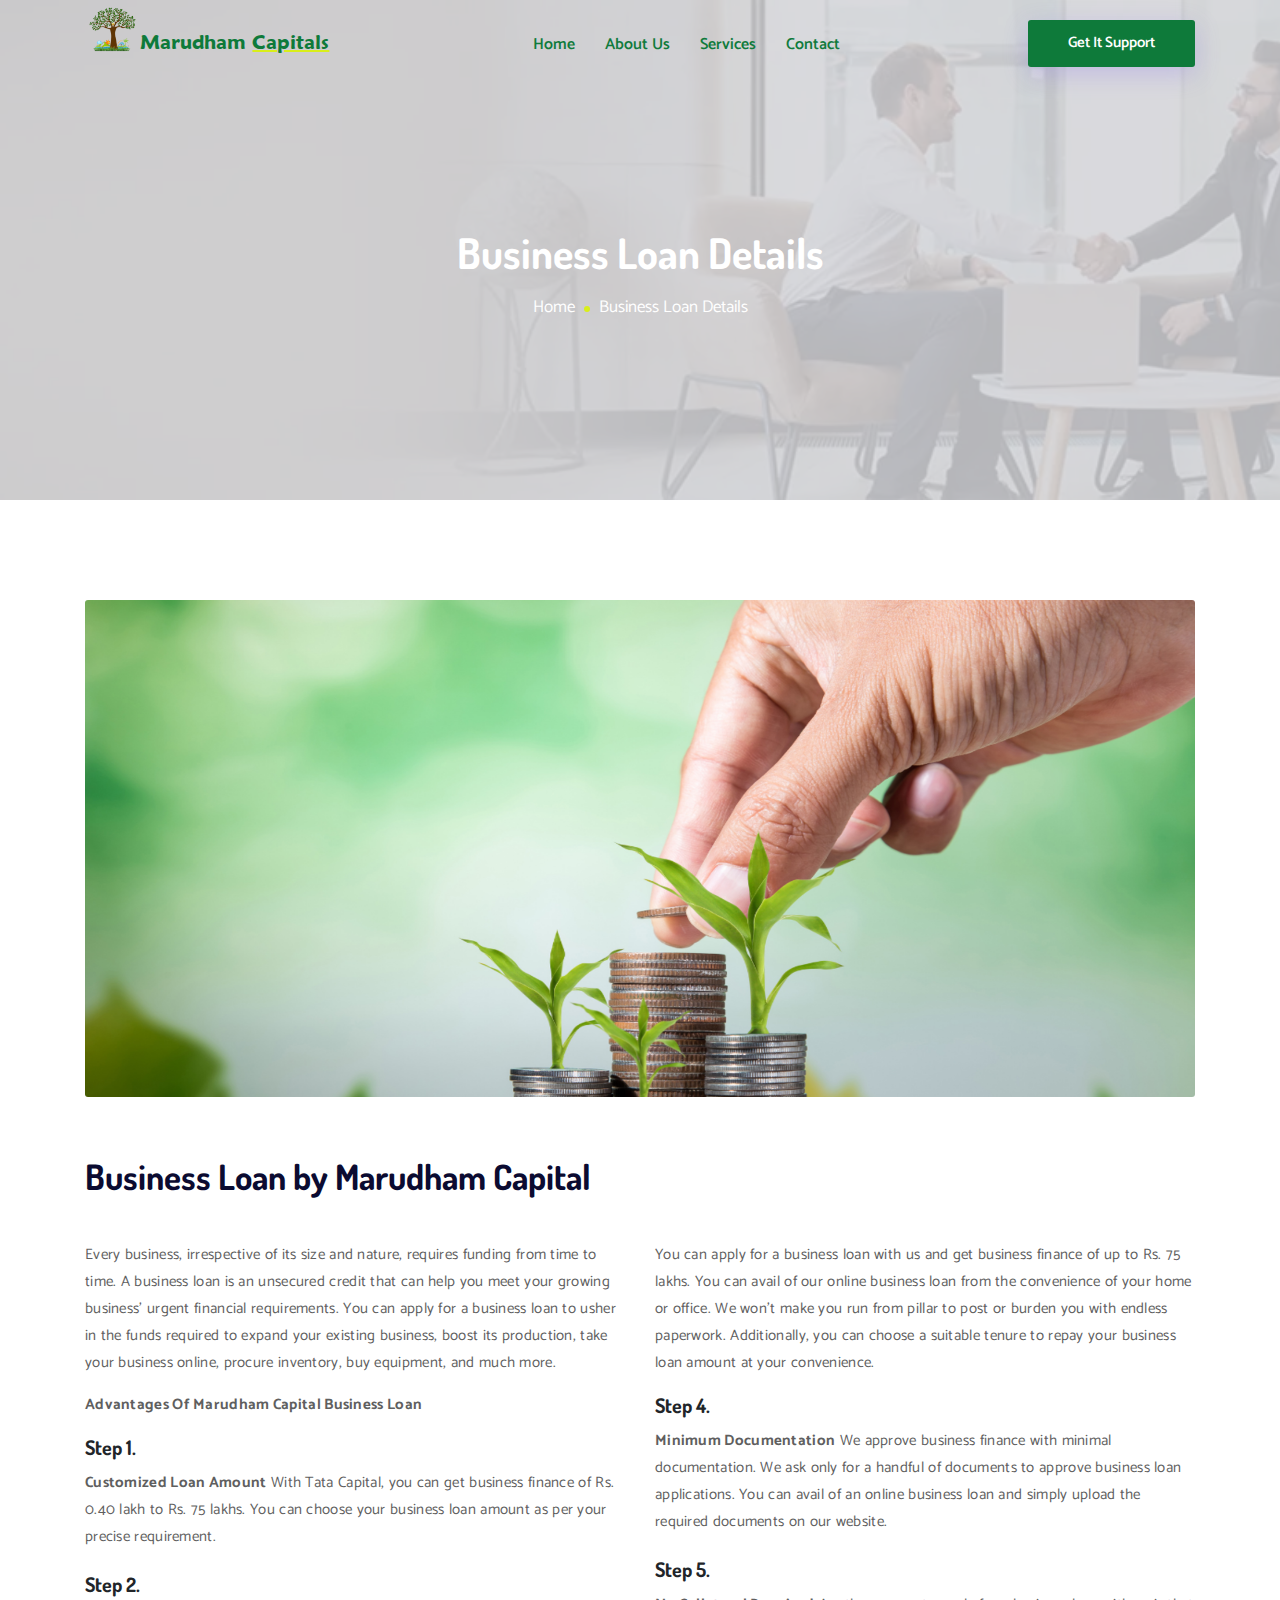
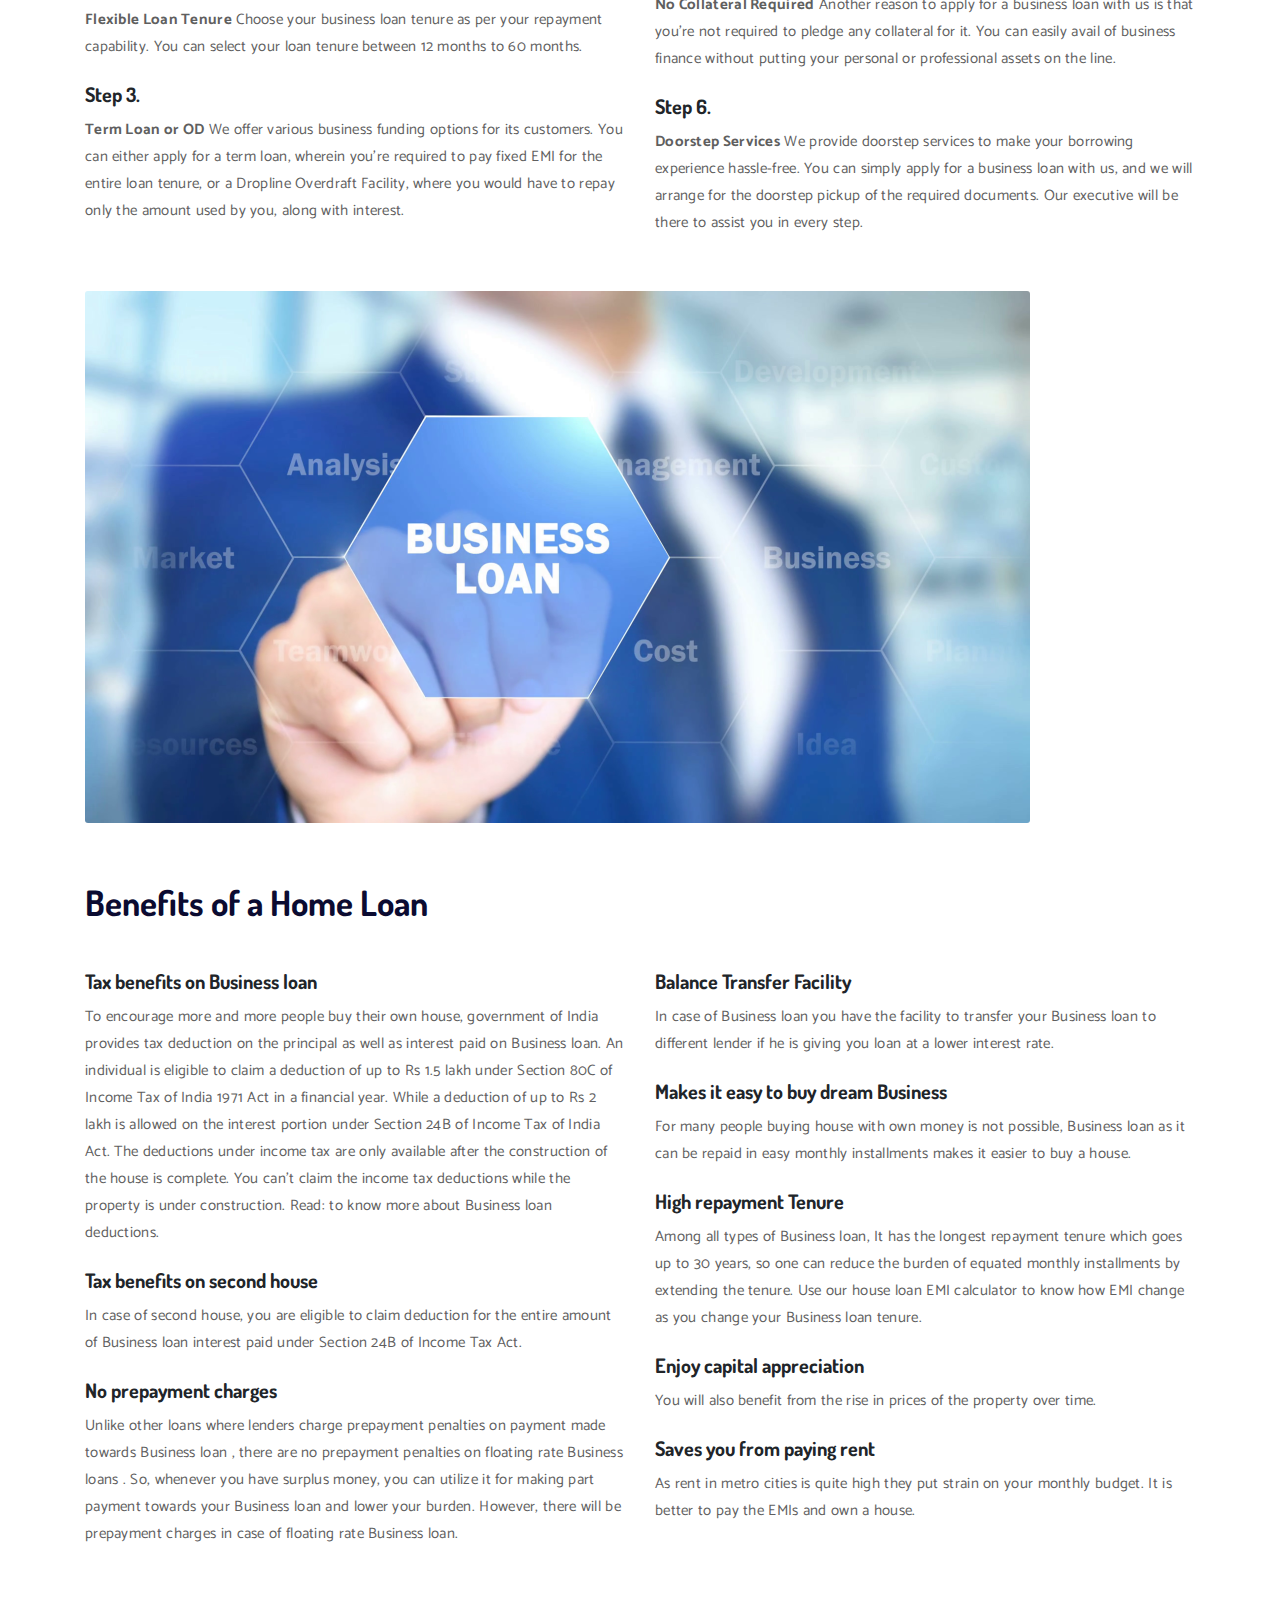
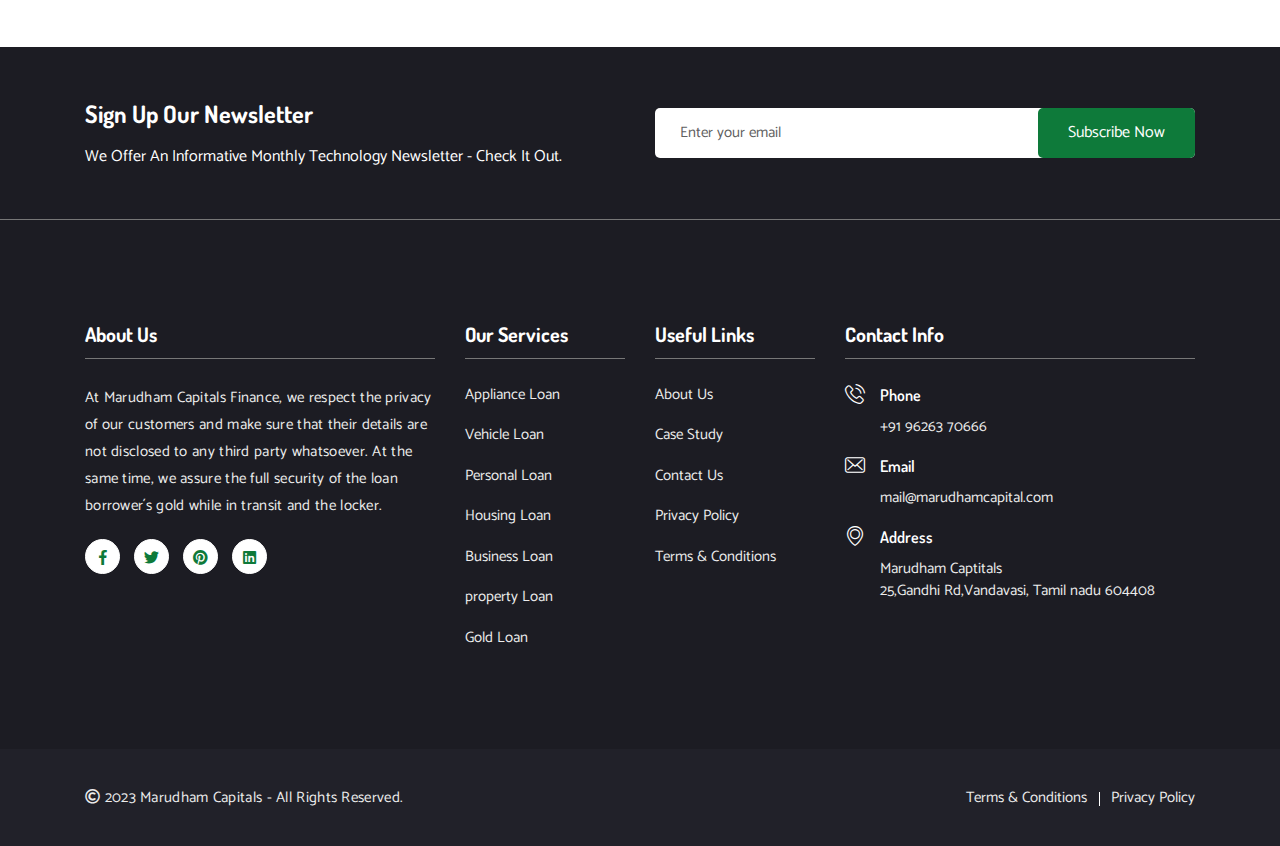
<file: business_services.html>
<!doctype html>
<html lang="zxx">

<head>
	<!-- Required meta tags -->
	<meta charset="utf-8">
	<meta name="viewport" content="width=device-width, initial-scale=1, shrink-to-fit=no">
         <meta http-equiv="Cache-Control" content="no-cache, no-store, must-revalidate">
	<!-- Title -->
	<title>Marudham Capitals - Finance & Business Services Website</title>
	<!-- Google Fonts -->
	<link href="https://fonts.googleapis.com/css2?family=Dosis:wght@400;500;600;700;800&display=swap" rel="stylesheet">
	<link href="https://fonts.googleapis.com/css2?family=Catamaran:wght@300;400;500;600;700;800;900&display=swap" rel="stylesheet">
	<link href="https://fonts.googleapis.com/css2?family=Catamaran:wght@300;400;500;600;700;800;900&display=swap" rel="stylesheet">
	
	<!-- Favicon -->
	<link rel="icon" type="image/png" href="assets\img\icon11.jpg" sizes="16x16">
	<!-- <link rel="icon" type="image/png" href="assets\img\icon.png" sizes="10x10"> -->

	<!-- Bootstrap Min CSS assets/img/favicon.png-->
	<link rel="stylesheet" href="assets/css/bootstrap.min.css">
	<!-- Animate Min CSS -->
	<link rel="stylesheet" href="assets/css/animate.min.css">
	<!-- FlatIcon CSS -->
	<link rel="stylesheet" href="assets/css/flaticon.css">
	<!-- Font Awesome Min CSS -->
	<link rel="stylesheet" href="assets/css/fontawesome.min.css">
	<!-- Mran Menu CSS -->
	<link rel="stylesheet" href="assets/css/meanmenu.css">
	<!-- Magnific Popup Min CSS -->
	<link rel="stylesheet" href="assets/css/magnific-popup.min.css">
	<!-- Nice Select Min CSS -->
	<link rel="stylesheet" href="assets/css/nice-select.min.css">
	<!-- Swiper Min CSS -->
	<link rel="stylesheet" href="assets/css/swiper.min.css">
	<!-- Owl Carousel Min CSS -->
	<link rel="stylesheet" href="assets/css/owl.carousel.min.css">
	<!-- Style CSS -->
	<link rel="stylesheet" href="assets/css/style.css">
	<!-- Responsive CSS -->
	<link rel="stylesheet" href="assets/css/responsive.css">
<style>
	.atto {
    
	animation: pulse 0.5s linear infinite;
@-webkit-keyframes "pulse" {
0% {
 -webkit-transform: scale(1.1);
 transform: scale(1.1);
filter: drop-shadow(0px 0px 18px yellow);
}
25% {
-webkit-transform: scale(0.1);
transform: scale(0.1);
filter: drop-shadow(0px 0px 18px red);
}
50% {
-webkit-transform: scale(0.1);
transform: scale(0.1);
filter: drop-shadow(0px 0px 18px blue);
}
75% {
-webkit-transform: scale(0.8);
transform: scale(0.8);
   filter: drop-shadow(0px 0px 18px white);
}
100% {
 -webkit-transform: scale(1.1);
transform: scale(1.1);
 filter: drop-shadow(0px 0px 18px black);
}
}
}
</style>
</head>

<body>

	<!-- Start Preloader Area -->
	<!-- <div class="preloader">
		<div class="loader">
			<div class="shadow"></div>
			<div class="box"></div>
		</div>
	</div> -->
	<div class="preloader">
		<div class="loader">
			<div class=""><div class=""><img class="atto" src="assets\img\icon.png" style="max-width: 203px;height: 177px; filter: drop-shadow(0px 0px 28px rgb(210, 245, 145));position: absolute;top: 0;left: -74px;"></div></div>
		
		</div>
	</div>
	<!-- End Preloader Area -->
	
	<!-- Start Navbar Area -->
	<div class="navbar-area">
		<div class="techvio-responsive-nav">
			<div class="container">
				<div class="techvio-responsive-menu">
					<div class="logo">
						<a href="index.html" style="display: flex;">
							<img src="assets/img/icon1.png" class="white-logo" alt="logo" style="height: 50px !important;"><h5 class="white-logo" style="color: #0e7a3a; font-family: Maiandra GD; margin-top: auto;" >Marudham <u style="color: #d9ee1a;"><span style="color:#0e7a3a">Capitals</span></u></h5><br>
							<img src="assets/img/icon1.png" class="black-logo" alt="logo" style="height: 50px !important;"><h5 class="black-logo"  style="color: #0e7a3a; font-family: Maiandra GD; margin-top: auto;">Marudham <u style="color: #d9ee1a;"><span style="color:#0e7a3a">Capitals</span></u></h5>
						</a>
					</div>
				</div>
			</div>
		</div>
		<div class="techvio-nav">
			<div class="container">
				<nav class="navbar navbar-expand-md navbar-light">
					<a class="navbar-brand" href="index.html" style="display: flex; margin-top: -21px;">
						<img src="assets/img/icon.png" class="white-logo" alt="logo" style="height: 50px !important;" ><span><h5 class="white-logo" style="color:#0e7a3a;margin-top: 24px; font-family: Maiandra GD;">Marudham <u style="color: #d9ee1a;"><span style="color:#0e7a3a">Capitals</span></u></h5></span>
						<img src="assets/img/icon.png" class="black-logo" alt="logo" style="height: 50px !important;" ><span><h5 class="black-logo" style="color:#0e7a3a;margin-top: 24px;  font-family: Maiandra GD;">Marudham <u style="color: #d9ee1a;"><span style="color:#0e7a3a">Capitals</span></u></h5></span>
					</a>
					<div class="collapse navbar-collapse mean-menu" id="navbarSupportedContent">
						<ul class="navbar-nav">
							<li class="nav-item"> 
								<a href="index.html" class="nav-link">Home</a>
								<!-- <ul class="dropdown-menu"><i class="fas fa-chevron-down"></i>
									<li class="nav-item"> 
										<a href="index.html" class="nav-link">Home 1</a>
									</li>
									<li class="nav-item"> 
										<a href="index-2.html" class="nav-link active">Home 2</a>
									</li>
								</ul> -->
							</li>
							<li class="nav-item">
								<a href="about.html" class="nav-link">About Us</a>
							</li>
							<li class="nav-item">
								<a href="services.html" class="nav-link">Services</a>
							</li>
							<!-- <li class="nav-item">
								<a href="#" class="nav-link active">Services <i class="fas fa-chevron-down" ></i></a>
								<ul class="dropdown-menu">
									<li class="nav-item"> 
										<a href="services.html" class="nav-link">Services</a>
									</li>
									<li class="nav-item"> 
										<a href="single-services.html" class="nav-link">Services Details</a>
									</li>
								</ul>
							</li> -->
							<!-- <li class="nav-item">
								<a href="#" class="nav-link">Projects <i class="fas fa-chevron-down"></i></a>
								<ul class="dropdown-menu">
									<li class="nav-item">
										<a href="projects.html" class="nav-link">Projects</a>
									</li>
									<li class="nav-item">
										<a href="single-projects.html" class="nav-link">Projects Details</a>
									</li>
								</ul>
							</li> -->
							<!-- <li class="nav-item"> 
								<a href="#" class="nav-link">Pages <i class="fas fa-chevron-down"></i></a>
								<ul class="dropdown-menu">
									<li class="nav-item">
										<a href="about.html" class="nav-link">About Us</a>
									</li>
									<li class="nav-item">
										<a href="team.html" class="nav-link">Team</a>
									</li>
									<li class="nav-item">
										<a href="pricing.html" class="nav-link">Pricing</a>
									</li>
									<li class="nav-item">
										<a href="error-404.html" class="nav-link">404 Error</a>
									</li>
									<li class="nav-item">
										<a href="faq.html" class="nav-link">FAQ</a>
									</li>
									<li class="nav-item">
										<a href="coming-soon.html" class="nav-link">Coming Soon</a>
									</li>
									<li class="nav-item">
										<a href="terms-condition.html" class="nav-link">Terms & Conditions</a>
									</li>
									<li class="nav-item">
										<a href="privacy-policy.html" class="nav-link">Privacy Policy</a>
									</li>
								</ul>
							</li> -->
							<!-- <li class="nav-item">
								<a href="#" class="nav-link">Blog <i class="fas fa-chevron-down"></i></a>
								<ul class="dropdown-menu">
									<li class="nav-item">
										<a href="blog-1.html" class="nav-link">Blog Grid</a>
									</li>
									<li class="nav-item">
										<a href="blog-2.html" class="nav-link">Blog Right Sidebar</a>
									</li>
									<li class="nav-item">
										<a href="single-blog.html" class="nav-link">Blog Details</a>
									</li>
								</ul>
							</li> -->
							<li class="nav-item">
								<a href="contact.html" class="nav-link">Contact</a>
							</li>
						</ul>
						<div class="other-option">
							<a class="default-btn" href="mailto:demo@example.com">Get It Support <span></span></a>
						</div>
					</div>
				</nav>
			</div>
		</div>
	</div>
	<!-- End Navbar Area -->
	<!-- Start Page Title Area -->
	<div class="page-title-area item-bgb">
		<div class="d-table">
			<div class="d-table-cell">
				<div class="container">
					<div class="page-title-content">
						<h2>Business Loan Details</h2>
						<ul>
							<li><a href="index.html">Home</a></li>
							<li>Business Loan Details</li>
						</ul>
					</div>
				</div>
			</div>
		</div>
	</div>
	<!-- End Page Title Area -->
	
	<!-- Start Services Details Area -->
	<section class="services-details-area ptb-100">
		<div class="container">
			<div class="services-details-overview">
				<div class="row align-items-center">
					<div class="col-lg-12 col-md-12">
						<div class="image-sliders owl-carousel owl-theme">
							<div class="services-details-image">
								<img src="assets/img/bl/bl1.png" alt="image">
							</div>
							<div class="services-details-image">
								<img src="assets/img/bl/bl4.png" alt="image">
							</div>
							<div class="services-details-image">
								<img src="assets/img/bl/bl3.png" alt="image">
							</div>
						</div>
					</div>
					<div class="col-lg-12 col-md-12">
						<div class="services-step-wrapper">
							<div class="services-step-title">
								<h2>Business Loan by Marudham Capital</h2>
							</div>
							<div class="row">
								<div class="col-lg-6 col-md-12">
									<div class="services-step-content">
										<p>Every business, irrespective of its size and nature, requires funding from time to time. A business loan is an unsecured credit that can help you meet your growing business’ urgent financial requirements. You can apply for a business loan to usher in the funds required to expand your existing business, boost its production, take your business online, procure inventory, buy equipment, and much more.</p>
										<div class="features-text">
                                            <p><b>Advantages Of Marudham Capital Business Loan</b></p>
											<h4>Step 1.</h4>
											<p><strong>Customized Loan Amount</strong>
                                                With Tata Capital, you can get business finance of Rs. 0.40 lakh to Rs. 75 lakhs. You can choose your business loan amount as per your precise requirement.</p>
										</div>
										<div class="features-text">
											<h4>Step 2.</h4>
											<p><strong>Flexible Loan Tenure</strong>
                                                Choose your business loan tenure as per your repayment capability. You can select your loan tenure between 12 months to 60 months. </p>
										</div>
                                        <div class="features-text">
											<h4>Step 3.</h4>
											<p><strong>Term Loan or OD</strong>
                                                We offer various business funding options for its customers. You can either apply for a term loan, wherein you’re required to pay fixed EMI for the entire loan tenure, or a Dropline Overdraft Facility, where you would have to repay only the amount used by you, along with interest.</p>
										</div>
									</div>
								</div>
								<div class="col-lg-6 col-md-12">
									<div class="services-step-content">
										<p>You can apply for a business loan with us and get business finance of up to Rs. 75 lakhs. You can avail of our online business loan from the convenience of your home or office. We won’t make you run from pillar to post or burden you with endless paperwork. Additionally, you can choose a suitable tenure to repay your business loan amount at your convenience.</p>
									    
										<div class="features-text">
											<h4>Step 4.</h4>
											<p><strong>Minimum Documentation</strong>
                                                We approve business finance with minimal documentation. We ask only for a handful of documents to approve business loan applications. You can avail of an online business loan and simply upload the required documents on our website.</p>
										</div>
                                        
                                        <div class="features-text">
											<h4>Step 5.</h4>
											<p><strong>No Collateral Required</strong>
                                                Another reason to apply for a business loan with us is that you’re not required to pledge any collateral for it. You can easily avail of business finance without putting your personal or professional assets on the line.</p>
										</div>
                                        <div class="features-text">
											<h4>Step 6.</h4>
											<p><strong> Doorstep Services</strong>
                                                We provide doorstep services to make your borrowing experience hassle-free. You can simply apply for a business loan with us, and we will arrange for the doorstep pickup of the required documents. Our executive will be there to assist you in every step.</p>
										</div>
									</div>
								</div>
							</div>
						</div>
					</div>
					<div class="col-lg-12 col-md-12">
						<div class="services-step-wrapper">
							<div class="services-step-image">
								<img src="assets/img/bl/bl2.png" alt="image">
							</div>
						</div>
						
						<div class="services-step-wrapper">
							<div class="services-step-title">
								<h2>Benefits of a Home Loan</h2>
							</div>
							<div class="row">
								<div class="col-lg-6 col-md-12">
									<div class="services-step-content">
										<div class="features-text">
											<h4>Tax benefits on Business loan</h4>
											<p>To encourage more and more people buy their own house, government of India provides tax deduction on the principal as well as interest paid on Business loan. An individual is eligible to claim a deduction of up to Rs 1.5 lakh under Section 80C of Income Tax of India 1971 Act in a financial year.  While a deduction of up to Rs 2 lakh is allowed on the interest portion under Section 24B of Income Tax of India Act.   The deductions under income tax are only available after the construction of the house is complete. You can’t claim the income tax deductions while the property is under construction. Read: to know more about Business loan deductions.</p>
										</div>
										<div class="features-text">
											<h4>Tax benefits on second house</h4>
											<p>In case of second house, you are eligible to claim deduction for the entire amount of Business loan interest paid under Section  24B of Income Tax Act.</p>
										</div>
										<div class="features-text">
											<h4>No prepayment charges</h4>
											<p>Unlike other loans where lenders charge prepayment penalties on payment made towards Business loan , there are no prepayment penalties on floating rate Business loans . So, whenever you have surplus money, you can utilize it for making part payment towards your Business loan and lower your burden. However, there will be prepayment charges in case of floating rate Business loan.</p>
										</div>
									</div>
								</div>
								<div class="col-lg-6 col-md-12">
									<div class="services-step-content">
										<div class="features-text">
											<h4> Balance Transfer Facility</h4>
											<p>In case of Business loan you have the facility to transfer your Business loan to different lender if he is giving you loan at a lower interest rate.</p>
										</div>
										<div class="features-text">
											<h4> Makes it easy to buy dream Business</h4>
											<p>For many people buying house with own money is not possible, Business loan as it can be repaid in easy monthly installments makes it easier to buy a house.</p>
										</div>
										<div class="features-text">
											<h4> High repayment Tenure</h4>
											<p>Among all types of Business loan, It has the longest repayment tenure which goes up to 30 years, so one can reduce the burden of equated monthly installments by extending the tenure. Use our house loan EMI calculator to know how EMI change as you change your Business loan tenure.</p>
										</div>
										<div class="features-text">
											<h4> Enjoy capital appreciation</h4>
											<p>You will also benefit from the rise in prices of the property over time.</p>
										</div>
										<div class="features-text">
											<h4>Saves you from paying rent</h4>
											<p>As rent in metro cities is quite high they put strain on your monthly budget. It is better to pay the EMIs and own a house.</p>
										</div>
									</div>
								</div>
							</div>
						</div>
					</div>
				</div>
			</div>
		</div>
	</section>
	<!-- End Services Details Area -->
	
	<!-- Start Footer & Subscribe Section -->
<section class="footer-subscribe-wrapper">
	<!-- Start Subscribe Area -->
	<div class="subscribe-area">
		<div class="container">
			<div class="row align-items-center">
				<div class="col-lg-6 col-md-6">
					<div class="subscribe-content">
						<h2>Sign Up Our Newsletter</h2>
						<span class="sub-title">We Offer An Informative Monthly Technology Newsletter - Check It Out.</span>
					</div>
				</div>
				<div class="col-lg-6 col-md-6">
					<form class="newsletter-form">
						<input type="email" class="input-newsletter" placeholder="Enter your email" name="EMAIL" required autocomplete="off">
						<button type="submit" id="sbtn">Subscribe Now</button>
						<div id="validator-newsletter" class="form-result"></div>
					</form>
				</div>
			</div>
		</div>
	</div>
	<!-- End Subscribe Area -->
	
	<!-- Start Footer Area -->
	<div class="footer-area ptb-100">
		<div class="container">
			<div class="row">
				<div class="col-lg-4 col-md-6 col-sm-6">
					<div class="single-footer-widget">
						<div class="footer-heading">
							<h3>About Us</h3>
						</div>
						<p>At Marudham Capitals Finance, we respect the privacy of our customers and make sure that their details are not disclosed to any third party whatsoever. At the same time, we assure the full security of the loan borrower´s gold while in transit and the locker.</p>
						<ul class="footer-social">
							<li>
								<a href="#"> <i class="fab fa-facebook-f"></i>
								</a>
							</li>
							<li>
								<a href="#"> <i class="fab fa-twitter"></i>
								</a>
							</li>
							<li>
								<a href="#"> <i class="fab fa-pinterest"></i>
								</a>
							</li>
							<li>
								<a href="#"> <i class="fab fa-linkedin"></i>
								</a>
							</li>
						</ul>
					</div>
				</div>
				<div class="col-lg-2 col-md-6 col-sm-6">
					<div class="single-footer-widget">
						<div class="footer-heading">
							<h3>Our Services</h3>
						</div>
						<ul class="footer-quick-links">
							<li> <a href="appliance_services.html">Appliance Loan</a></li>
							<li> <a href="Vehicle_services.html">Vehicle Loan</a></li>
							<li> <a href="personal_services.html">Personal Loan</a></li>
							<li> <a href="housing_services.html">Housing Loan</a></li>
							<li> <a href="business_services.html">Business Loan</a></li>
							<li> <a href="property_services.html">property Loan</a></li>
							<li> <a href="gold_services.html">Gold Loan</a></li>
						</ul>
					</div>
				</div>
				<div class="col-lg-2 col-md-6 col-sm-6">
					<div class="single-footer-widget">
						<div class="footer-heading">
							<h3>Useful Links</h3>
						</div>
						<ul class="footer-quick-links">
							<li><a href="about.html">About Us</a></li>
							<li><a href="projects.html">Case Study</a></li>
							<li><a href="contact.html">Contact Us</a></li>
							<li><a href="privacy-policy.html">Privacy Policy</a></li>
							<li><a href="terms-condition.html">Terms & Conditions</a></li>
						</ul>
					</div>
				</div>
				<div class="col-lg-4 col-md-6 col-sm-6">
					<div class="single-footer-widget">
						<div class="footer-heading">
							<h3>Contact Info</h3>
						</div>
						<div class="footer-info-contact"> <i class="flaticon-phone-call"></i>
							<h3>Phone</h3>
							<span><a href="tel:+91 9626370666">+91 96263 70666</a></span>
						</div>
						<div class="footer-info-contact"> <i class="flaticon-envelope"></i>
							<h3>Email</h3>
							<span><a href="mailto:rjrichardparker@gmail.com">mail@marudhamcapital.com</a></span>
						</div>
						<div class="footer-info-contact"> <i class="flaticon-placeholder"></i>
							<h3>Address</h3>
							<span>Marudham Captitals <br>25,Gandhi Rd,Vandavasi, Tamil nadu 604408</span>
						</div>
					</div>
				</div>
			</div>
		</div>
	</div>
	<!-- End Footer Section -->
</section>
<!-- End Footer & Subscribe Section -->

<!-- Start Copy Right Section -->
<div class="copyright-area">
	<div class="container">
		<div class="row align-items-center">
			<div class="col-lg-6 col-md-6">
				<p> <i class="far fa-copyright"></i> 2023 Marudham Capitals	- All Rights Reserved.</p>
			</div>
			<div class="col-lg-6 col-md-6">
				<ul>
					<li> <a href="terms-condition.html">Terms & Conditions</a>
					</li>
					<li> <a href="privacy-policy.html">Privacy Policy</a>
					</li>
				</ul>
			</div>
		</div>
	</div>
</div>
<!-- End Copy Right Section -->

<!-- Start Go Top Section -->
<div class="go-top">
	<i class="fas fa-chevron-up"></i>
	<i class="fas fa-chevron-up"></i>
</div>
<!-- End Go Top Section -->

<!-- jQuery Min JS -->
<script src="assets/js/jquery.min.js"></script>
<!-- Popper Min JS -->
<script src="assets/js/popper.min.js"></script>
<!-- Bootstrap Min JS -->
<script src="assets/js/bootstrap.min.js"></script>
<!-- MeanMenu JS  -->
<script src="assets/js/jquery.meanmenu.js"></script>
<!-- Appear Min JS -->
<script src="assets/js/jquery.appear.min.js"></script>
<!-- CounterUp Min JS -->
<script src="assets/js/jquery.waypoints.min.js"></script>
<script src="assets/js/jquery.counterup.min.js"></script>
<!-- Owl Carousel Min JS -->
<script src="assets/js/owl.carousel.min.js"></script>
<!-- Magnific Popup Min JS -->
<script src="assets/js/jquery.magnific-popup.min.js"></script>
<!-- Nice Select Min JS -->
<script src="assets/js/jquery.nice-select.min.js"></script>
<!-- Isotope Min JS -->
<script src="assets/js/isotope.pkgd.min.js"></script>
<!-- Swiper Min JS -->
<script src="assets/js/swiper.min.js"></script>
<!-- WOW Min JS -->
<script src="assets/js/wow.min.js"></script>
<!-- Main JS -->
<script src="assets/js/main.js"></script>
<script>
    $('#sbtn').click(function(){
                  window.location.href='coming-soon.html';
            })
</script>
</body>

</html>
</file>
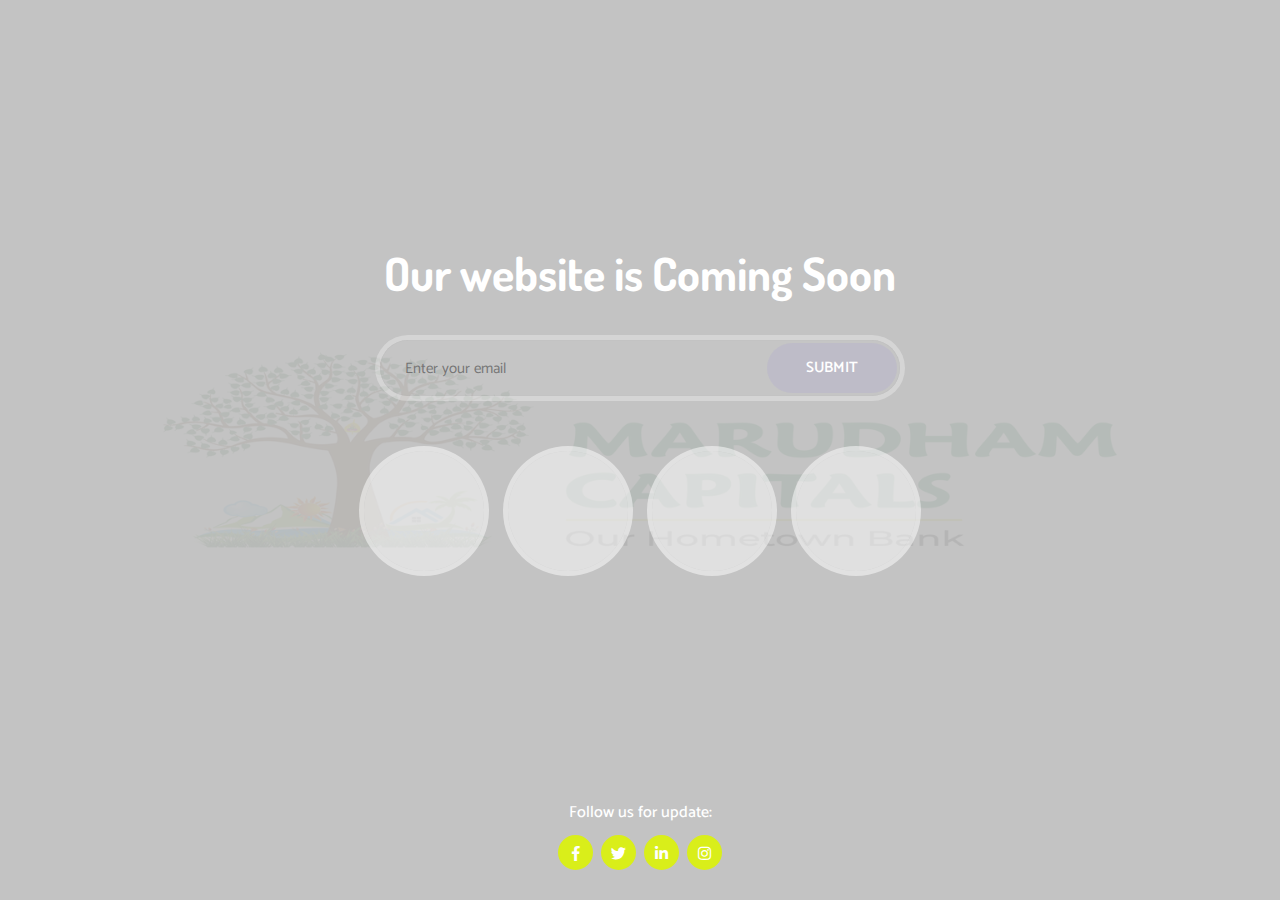
<file: coming-soon.html>
<!doctype html>
<html lang="zxx">

<head>
	<!-- Required meta tags -->
	<meta charset="utf-8">
	<meta name="viewport" content="width=device-width, initial-scale=1, shrink-to-fit=no">
	<!-- Title -->
	<title>Marudham Capitals - Finance & Business Services Website</title>
	<!-- Google Fonts -->
	<link href="https://fonts.googleapis.com/css2?family=Dosis:wght@400;500;600;700;800&display=swap" rel="stylesheet">
	<link href="https://fonts.googleapis.com/css2?family=Catamaran:wght@300;400;500;600;700;800;900&display=swap" rel="stylesheet">
	<!-- Favicon -->
	<link rel="icon" type="image/png" href="assets\img\icon11.jpg" sizes="16x16">
	<!-- Bootstrap Min CSS -->
	<link rel="stylesheet" href="assets/css/bootstrap.min.css">
	<!-- Animate Min CSS -->
	<link rel="stylesheet" href="assets/css/animate.min.css">
	<!-- FlatIcon CSS -->
	<link rel="stylesheet" href="assets/css/flaticon.css">
	<!-- Font Awesome Min CSS -->
	<link rel="stylesheet" href="assets/css/fontawesome.min.css">
	<!-- Mran Menu CSS -->
	<link rel="stylesheet" href="assets/css/meanmenu.css">
	<!-- Magnific Popup Min CSS -->
	<link rel="stylesheet" href="assets/css/magnific-popup.min.css">
	<!-- Nice Select Min CSS -->
	<link rel="stylesheet" href="assets/css/nice-select.min.css">
	<!-- Swiper Min CSS -->
	<link rel="stylesheet" href="assets/css/swiper.min.css">
	<!-- Owl Carousel Min CSS -->
	<link rel="stylesheet" href="assets/css/owl.carousel.min.css">
	<!-- Style CSS -->
	<link rel="stylesheet" href="assets/css/style.css">
	<!-- Responsive CSS -->
	<link rel="stylesheet" href="assets/css/responsive.css">
	<style>
		.atto {
    
	animation: pulse 0.5s linear infinite;
@-webkit-keyframes "pulse" {
0% {
 -webkit-transform: scale(1.1);
 transform: scale(1.1);
filter: drop-shadow(0px 0px 18px yellow);
}
25% {
-webkit-transform: scale(0.1);
transform: scale(0.1);
filter: drop-shadow(0px 0px 18px red);
}
50% {
-webkit-transform: scale(0.1);
transform: scale(0.1);
filter: drop-shadow(0px 0px 18px blue);
}
75% {
-webkit-transform: scale(0.8);
transform: scale(0.8);
   filter: drop-shadow(0px 0px 18px white);
}
100% {
 -webkit-transform: scale(1.1);
transform: scale(1.1);
 filter: drop-shadow(0px 0px 18px black);
}
}
}
	</style>
</head>

<body>

	<!-- Start Preloader Area -->
	<!-- <div class="preloader">
		<div class="loader">
			<div class="shadow"></div>
			<div class="box"></div>
		</div>
	</div> -->
	<div class="preloader">
		<div class="loader">
			<div class=""><div class=""><img class="atto" src="assets\img\icon.png" style="max-width: 203px;height: 177px; filter: drop-shadow(0px 0px 28px rgb(210, 245, 145));position: absolute;top: 0;left: -74px;"></div></div>
		
		</div>
	</div>
	<!-- End Preloader Area -->
	
	<!-- Start Coming Soon Area -->
	<section class="coming-soon-area">
		<div class="d-table">
			<div class="d-table-cell">
				<div class="container">
					<div class="coming-soon-content">
						<h1>Our website is Coming Soon</h1>
						<!-- <p>Before we jump into our list of coming soon page examples, let’s take a quick look at why you should create one of these for your own website launch.</p> -->
						<form>
							<input type="email" name="email" id="email" class="email-input" placeholder="Enter your email">
							<button type="submit" class="submit-btn">Submit</button>
						</form>
						<div id="timer">
							<div id="days"></div>
							<div id="hours"></div>
							<div id="minutes"></div>
							<div id="seconds"></div>
						</div>
					</div>
				</div>
			</div>
		</div>
		<ul class="social-list">
			<li class="list-heading">Follow us for update:</li>
			<li><a href="#" class="facebook"><i class="fab fa-facebook-f"></i></a>
			</li>
			<li><a href="#" class="twitter"><i class="fab fa-twitter"></i></a>
			</li>
			<li><a href="#" class="linkedin"><i class="fab fa-linkedin-in"></i></a>
			</li>
			<li><a href="#" class="instagram"><i class="fab fa-instagram"></i></a>
			</li>
		</ul>
	</section>
	<!-- End Coming Soon Area -->
	
	<!-- jQuery Min JS -->
	<script src="assets/js/jquery.min.js"></script>
	<!-- Popper Min JS -->
	<script src="assets/js/popper.min.js"></script>
	<!-- Bootstrap Min JS -->
	<script src="assets/js/bootstrap.min.js"></script>
	<!-- MeanMenu JS  -->
	<script src="assets/js/jquery.meanmenu.js"></script>
	<!-- Appear Min JS -->
	<script src="assets/js/jquery.appear.min.js"></script>
	<!-- CounterUp Min JS -->
	<script src="assets/js/jquery.waypoints.min.js"></script>
	<script src="assets/js/jquery.counterup.min.js"></script>
	<!-- Owl Carousel Min JS -->
	<script src="assets/js/owl.carousel.min.js"></script>
	<!-- Magnific Popup Min JS -->
	<script src="assets/js/jquery.magnific-popup.min.js"></script>
	<!-- Nice Select Min JS -->
	<script src="assets/js/jquery.nice-select.min.js"></script>
	<!-- Isotope Min JS -->
	<script src="assets/js/isotope.pkgd.min.js"></script>
	<!-- Swiper Min JS -->
	<script src="assets/js/swiper.min.js"></script>
	<!-- WOW Min JS -->
	<script src="assets/js/wow.min.js"></script>
	<!-- Main JS -->
	<script src="assets/js/main.js"></script>
	
</body>

</html>
</file>
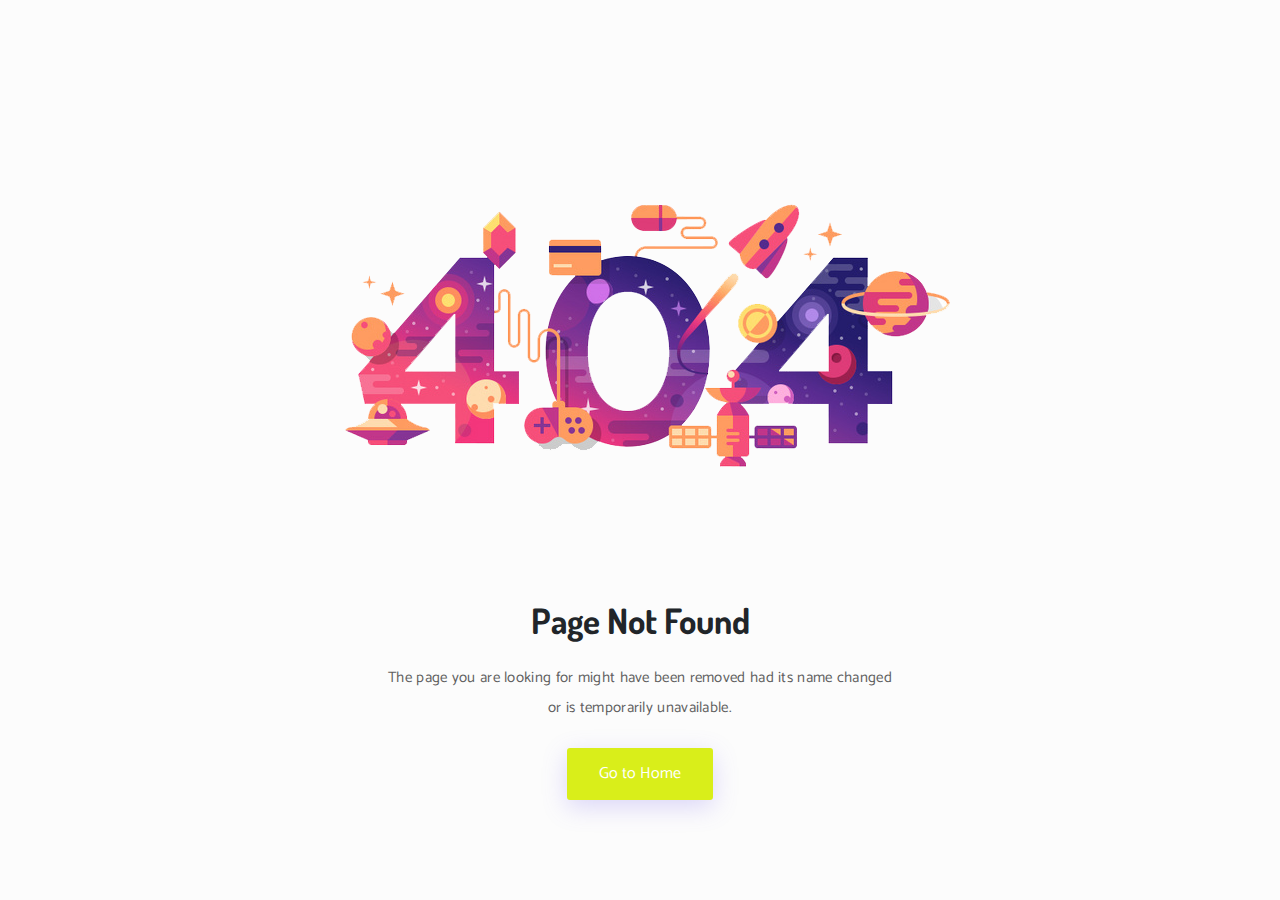
<file: error-404.html>
<!doctype html>
<html lang="zxx">

<head>
	<!-- Required meta tags -->
	<meta charset="utf-8">
	<meta name="viewport" content="width=device-width, initial-scale=1, shrink-to-fit=no">
	<!-- Title -->
	<title>Marudham Capitals - Finance & Business Services Website</title>
	<!-- Google Fonts -->
	<link href="https://fonts.googleapis.com/css2?family=Dosis:wght@400;500;600;700;800&display=swap" rel="stylesheet">
	<link href="https://fonts.googleapis.com/css2?family=Catamaran:wght@300;400;500;600;700;800;900&display=swap" rel="stylesheet">
	<!-- Favicon -->
	<link rel="icon" type="image/png" href="assets\img\icon11.jpg" sizes="16x16">
	<!-- Bootstrap Min CSS -->
	<link rel="stylesheet" href="assets/css/bootstrap.min.css">
	<!-- Animate Min CSS -->
	<link rel="stylesheet" href="assets/css/animate.min.css">
	<!-- FlatIcon CSS -->
	<link rel="stylesheet" href="assets/css/flaticon.css">
	<!-- Font Awesome Min CSS -->
	<link rel="stylesheet" href="assets/css/fontawesome.min.css">
	<!-- Mran Menu CSS -->
	<link rel="stylesheet" href="assets/css/meanmenu.css">
	<!-- Magnific Popup Min CSS -->
	<link rel="stylesheet" href="assets/css/magnific-popup.min.css">
	<!-- Nice Select Min CSS -->
	<link rel="stylesheet" href="assets/css/nice-select.min.css">
	<!-- Swiper Min CSS -->
	<link rel="stylesheet" href="assets/css/swiper.min.css">
	<!-- Owl Carousel Min CSS -->
	<link rel="stylesheet" href="assets/css/owl.carousel.min.css">
	<!-- Style CSS -->
	<link rel="stylesheet" href="assets/css/style.css">
	<!-- Responsive CSS -->
	<link rel="stylesheet" href="assets/css/responsive.css">
	<style>
		.atto {
    
	animation: pulse 0.5s linear infinite;
@-webkit-keyframes "pulse" {
0% {
 -webkit-transform: scale(1.1);
 transform: scale(1.1);
filter: drop-shadow(0px 0px 18px yellow);
}
25% {
-webkit-transform: scale(0.1);
transform: scale(0.1);
filter: drop-shadow(0px 0px 18px red);
}
50% {
-webkit-transform: scale(0.1);
transform: scale(0.1);
filter: drop-shadow(0px 0px 18px blue);
}
75% {
-webkit-transform: scale(0.8);
transform: scale(0.8);
   filter: drop-shadow(0px 0px 18px white);
}
100% {
 -webkit-transform: scale(1.1);
transform: scale(1.1);
 filter: drop-shadow(0px 0px 18px black);
}
}
}
	</style>
</head>

<body>

	<!-- Start Preloader Area -->
	<!-- <div class="preloader">
		<div class="loader">
			<div class="shadow"></div>
			<div class="box"></div>
		</div>
	</div> -->
	<div class="preloader">
		<div class="loader">
			<div class=""><div class=""><img class="atto" src="assets\img\icon.png" style="max-width: 203px;height: 177px; filter: drop-shadow(0px 0px 28px rgb(210, 245, 145));position: absolute;top: 0;left: -74px;"></div></div>
		
		</div>
	</div>
	<!-- End Preloader Area -->
	
	<!-- Start Error Area -->
	<section class="error-area">
		<div class="d-table">
			<div class="d-table-cell">
				<div class="container">
					<div class="error-content">
						<img src="assets/img/404.png" alt="error">
						<h3>Page Not Found</h3>
						<p>The page you are looking for might have been removed had its name changed or is temporarily unavailable.</p>
						<a href="index.html" class="default-btn-one">Go to Home</a>
					</div>
				</div>
			</div>
		</div>
	</section>
	<!-- End Error Area -->
	
	<!-- jQuery Min JS -->
	<script src="assets/js/jquery.min.js"></script>
	<!-- Popper Min JS -->
	<script src="assets/js/popper.min.js"></script>
	<!-- Bootstrap Min JS -->
	<script src="assets/js/bootstrap.min.js"></script>
	<!-- MeanMenu JS  -->
	<script src="assets/js/jquery.meanmenu.js"></script>
	<!-- Appear Min JS -->
	<script src="assets/js/jquery.appear.min.js"></script>
	<!-- CounterUp Min JS -->
	<script src="assets/js/jquery.waypoints.min.js"></script>
	<script src="assets/js/jquery.counterup.min.js"></script>
	<!-- Owl Carousel Min JS -->
	<script src="assets/js/owl.carousel.min.js"></script>
	<!-- Magnific Popup Min JS -->
	<script src="assets/js/jquery.magnific-popup.min.js"></script>
	<!-- Nice Select Min JS -->
	<script src="assets/js/jquery.nice-select.min.js"></script>
	<!-- Isotope Min JS -->
	<script src="assets/js/isotope.pkgd.min.js"></script>
	<!-- Swiper Min JS -->
	<script src="assets/js/swiper.min.js"></script>
	<!-- WOW Min JS -->
	<script src="assets/js/wow.min.js"></script>
	<!-- Main JS -->
	<script src="assets/js/main.js"></script>
	
</body>

</html>
</file>
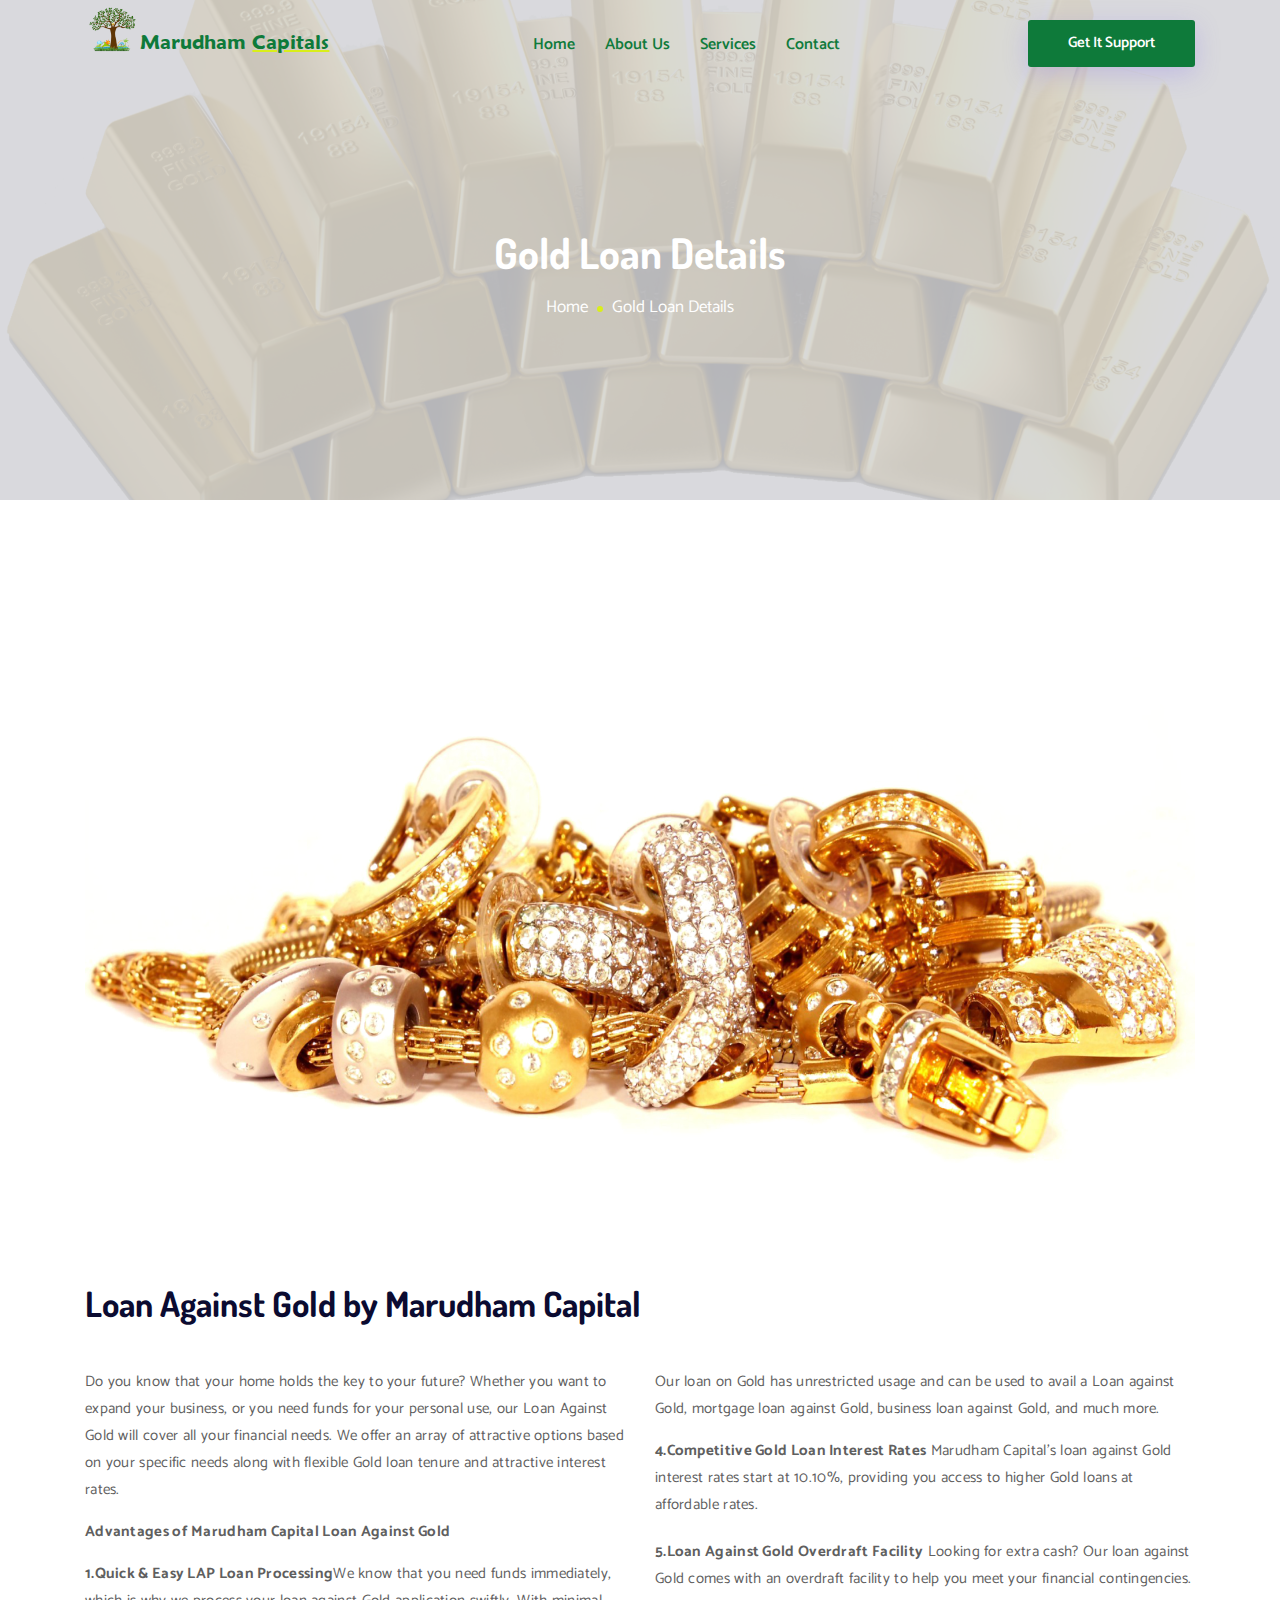
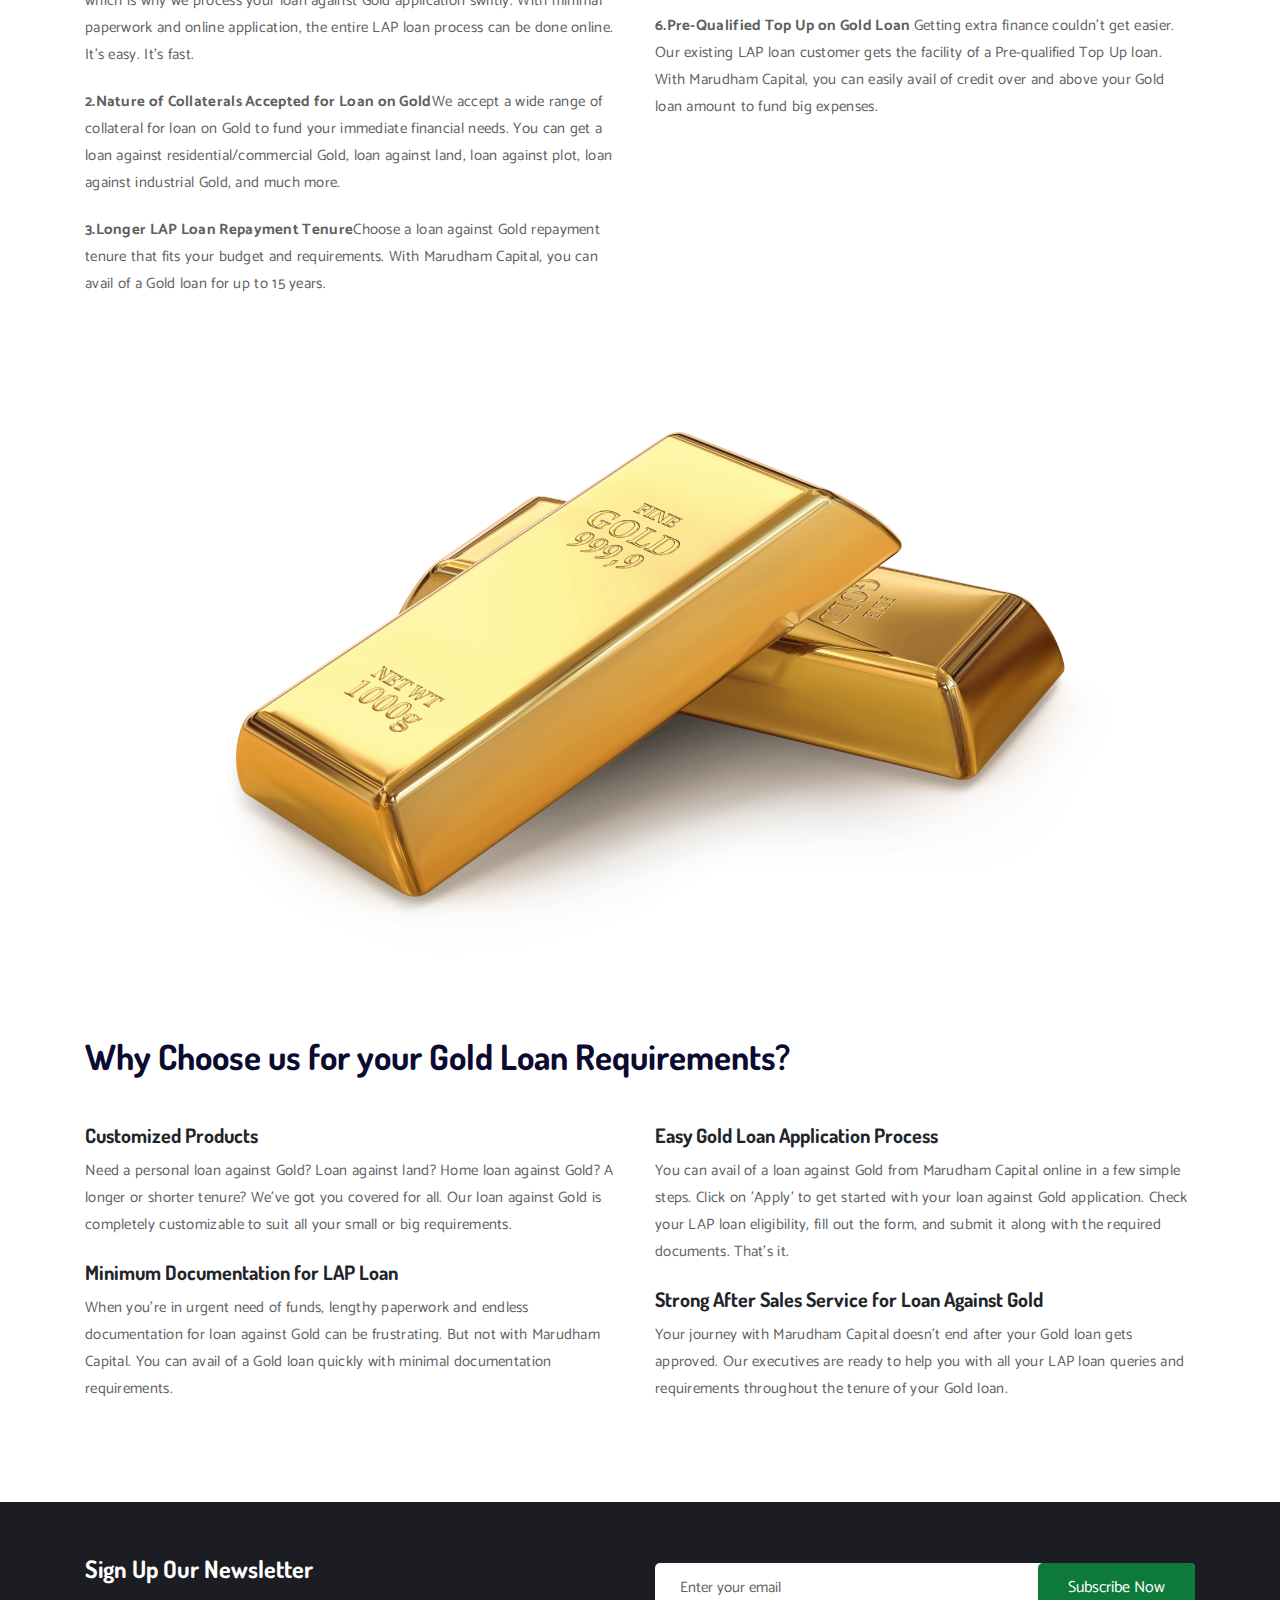
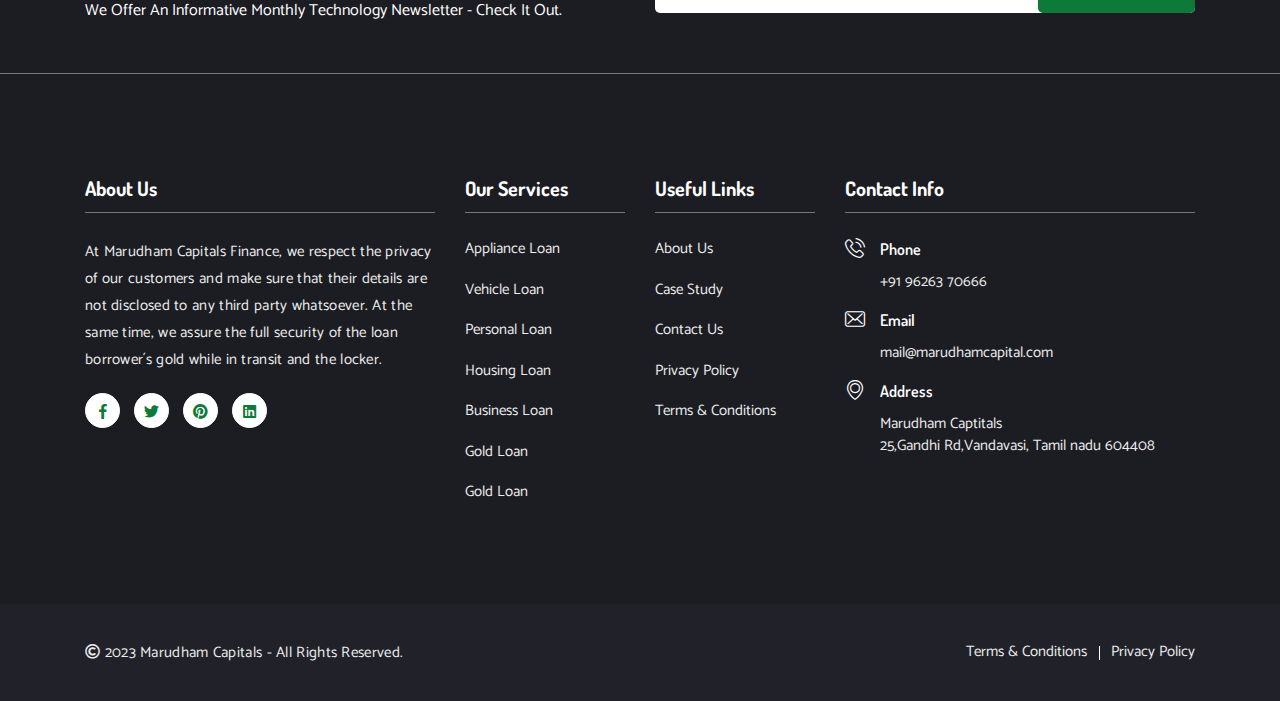
<file: gold_services.html>
<!doctype html>
<html lang="zxx">

<head>
	<!-- Required meta tags -->
	<meta charset="utf-8">
	<meta name="viewport" content="width=device-width, initial-scale=1, shrink-to-fit=no">
	<!-- Title -->
	<title>Marudham Capitals - Finance & Business Services Website</title>
	<!-- Google Fonts -->
	<link href="https://fonts.googleapis.com/css2?family=Dosis:wght@400;500;600;700;800&display=swap" rel="stylesheet">
	<link href="https://fonts.googleapis.com/css2?family=Catamaran:wght@300;400;500;600;700;800;900&display=swap" rel="stylesheet">
	<link href="https://fonts.googleapis.com/css2?family=Catamaran:wght@300;400;500;600;700;800;900&display=swap" rel="stylesheet">
	
	<!-- Favicon -->
	<link rel="icon" type="image/png" href="assets\img\icon11.jpg" sizes="16x16">
	<!-- <link rel="icon" type="image/png" href="assets\img\icon.png" sizes="10x10"> -->

	<!-- Bootstrap Min CSS assets/img/favicon.png-->
	<link rel="stylesheet" href="assets/css/bootstrap.min.css">
	<!-- Animate Min CSS -->
	<link rel="stylesheet" href="assets/css/animate.min.css">
	<!-- FlatIcon CSS -->
	<link rel="stylesheet" href="assets/css/flaticon.css">
	<!-- Font Awesome Min CSS -->
	<link rel="stylesheet" href="assets/css/fontawesome.min.css">
	<!-- Mran Menu CSS -->
	<link rel="stylesheet" href="assets/css/meanmenu.css">
	<!-- Magnific Popup Min CSS -->
	<link rel="stylesheet" href="assets/css/magnific-popup.min.css">
	<!-- Nice Select Min CSS -->
	<link rel="stylesheet" href="assets/css/nice-select.min.css">
	<!-- Swiper Min CSS -->
	<link rel="stylesheet" href="assets/css/swiper.min.css">
	<!-- Owl Carousel Min CSS -->
	<link rel="stylesheet" href="assets/css/owl.carousel.min.css">
	<!-- Style CSS -->
	<link rel="stylesheet" href="assets/css/style.css">
	<!-- Responsive CSS -->
	<link rel="stylesheet" href="assets/css/responsive.css">
	<style>
		.atto {
    
	animation: pulse 0.5s linear infinite;
@-webkit-keyframes "pulse" {
0% {
 -webkit-transform: scale(1.1);
 transform: scale(1.1);
filter: drop-shadow(0px 0px 18px yellow);
}
25% {
-webkit-transform: scale(0.1);
transform: scale(0.1);
filter: drop-shadow(0px 0px 18px red);
}
50% {
-webkit-transform: scale(0.1);
transform: scale(0.1);
filter: drop-shadow(0px 0px 18px blue);
}
75% {
-webkit-transform: scale(0.8);
transform: scale(0.8);
   filter: drop-shadow(0px 0px 18px white);
}
100% {
 -webkit-transform: scale(1.1);
transform: scale(1.1);
 filter: drop-shadow(0px 0px 18px black);
}
}
}
	</style>
</head>

<body>

	<!-- Start Preloader Area -->
	<!-- <div class="preloader">
		<div class="loader">
			<div class="shadow"></div>
			<div class="box"></div>
		</div>
	</div> -->
	<div class="preloader">
		<div class="loader">
			<div class=""><div class=""><img class="atto" src="assets\img\icon.png" style="max-width: 203px;height: 177px; filter: drop-shadow(0px 0px 28px rgb(210, 245, 145));position: absolute;top: 0;left: -74px;"></div></div>
		
		</div>
	</div>
	<!-- End Preloader Area -->
	
	<!-- Start Navbar Area -->
	<div class="navbar-area">
		<div class="techvio-responsive-nav">
			<div class="container">
				<div class="techvio-responsive-menu">
					<div class="logo">
						<a href="index.html" style="display: flex;">
							<img src="assets/img/icon1.png" class="white-logo" alt="logo" style="height: 50px !important;"><h5 class="white-logo" style="color: #0e7a3a; font-family: Maiandra GD; margin-top: auto;" >Marudham <u style="color: #d9ee1a;"><span style="color:#0e7a3a">Capitals</span></u></h5><br>
							<img src="assets/img/icon1.png" class="black-logo" alt="logo" style="height: 50px !important;"><h5 class="black-logo"  style="color: #0e7a3a; font-family: Maiandra GD; margin-top: auto;">Marudham <u style="color: #d9ee1a;"><span style="color:#0e7a3a">Capitals</span></u></h5>
						</a>
					</div>
				</div>
			</div>
		</div>
		<div class="techvio-nav">
			<div class="container">
				<nav class="navbar navbar-expand-md navbar-light">
					<a class="navbar-brand" href="index.html" style="display: flex; margin-top: -21px;">
						<img src="assets/img/icon.png" class="white-logo" alt="logo" style="height: 50px !important;" ><span><h5 class="white-logo" style="color:#0e7a3a;margin-top: 24px; font-family: Maiandra GD;">Marudham <u style="color: #d9ee1a;"><span style="color:#0e7a3a">Capitals</span></u></h5></span>
						<img src="assets/img/icon.png" class="black-logo" alt="logo" style="height: 50px !important;" ><span><h5 class="black-logo" style="color:#0e7a3a;margin-top: 24px;  font-family: Maiandra GD;">Marudham <u style="color: #d9ee1a;"><span style="color:#0e7a3a">Capitals</span></u></h5></span>
					</a>
					<div class="collapse navbar-collapse mean-menu" id="navbarSupportedContent">
						<ul class="navbar-nav">
							<li class="nav-item"> 
								<a href="index.html" class="nav-link">Home</a>
								<!-- <ul class="dropdown-menu"><i class="fas fa-chevron-down"></i>
									<li class="nav-item"> 
										<a href="index.html" class="nav-link">Home 1</a>
									</li>
									<li class="nav-item"> 
										<a href="index-2.html" class="nav-link active">Home 2</a>
									</li>
								</ul> -->
							</li>
							<li class="nav-item">
								<a href="about.html" class="nav-link">About Us</a>
							</li>
							<li class="nav-item">
								<a href="services.html" class="nav-link">Services</a>
							</li>
							<!-- <li class="nav-item">
								<a href="#" class="nav-link active">Services <i class="fas fa-chevron-down" ></i></a>
								<ul class="dropdown-menu">
									<li class="nav-item"> 
										<a href="services.html" class="nav-link">Services</a>
									</li>
									<li class="nav-item"> 
										<a href="single-services.html" class="nav-link">Services Details</a>
									</li>
								</ul>
							</li> -->
							<!-- <li class="nav-item">
								<a href="#" class="nav-link">Projects <i class="fas fa-chevron-down"></i></a>
								<ul class="dropdown-menu">
									<li class="nav-item">
										<a href="projects.html" class="nav-link">Projects</a>
									</li>
									<li class="nav-item">
										<a href="single-projects.html" class="nav-link">Projects Details</a>
									</li>
								</ul>
							</li> -->
							<!-- <li class="nav-item"> 
								<a href="#" class="nav-link">Pages <i class="fas fa-chevron-down"></i></a>
								<ul class="dropdown-menu">
									<li class="nav-item">
										<a href="about.html" class="nav-link">About Us</a>
									</li>
									<li class="nav-item">
										<a href="team.html" class="nav-link">Team</a>
									</li>
									<li class="nav-item">
										<a href="pricing.html" class="nav-link">Pricing</a>
									</li>
									<li class="nav-item">
										<a href="error-404.html" class="nav-link">404 Error</a>
									</li>
									<li class="nav-item">
										<a href="faq.html" class="nav-link">FAQ</a>
									</li>
									<li class="nav-item">
										<a href="coming-soon.html" class="nav-link">Coming Soon</a>
									</li>
									<li class="nav-item">
										<a href="terms-condition.html" class="nav-link">Terms & Conditions</a>
									</li>
									<li class="nav-item">
										<a href="privacy-policy.html" class="nav-link">Privacy Policy</a>
									</li>
								</ul>
							</li> -->
							<!-- <li class="nav-item">
								<a href="#" class="nav-link">Blog <i class="fas fa-chevron-down"></i></a>
								<ul class="dropdown-menu">
									<li class="nav-item">
										<a href="blog-1.html" class="nav-link">Blog Grid</a>
									</li>
									<li class="nav-item">
										<a href="blog-2.html" class="nav-link">Blog Right Sidebar</a>
									</li>
									<li class="nav-item">
										<a href="single-blog.html" class="nav-link">Blog Details</a>
									</li>
								</ul>
							</li> -->
							<li class="nav-item">
								<a href="contact.html" class="nav-link">Contact</a>
							</li>
						</ul>
						<div class="other-option">
							<a class="default-btn" href="mailto:demo@example.com">Get It Support <span></span></a>
						</div>
					</div>
				</nav>
			</div>
		</div>
	</div>
	<!-- End Navbar Area -->
	<!-- Start Page Title Area -->
	<div class="page-title-area item-bgg">
		<div class="d-table">
			<div class="d-table-cell">
				<div class="container">
					<div class="page-title-content">
						<h2>Gold Loan Details</h2>
						<ul>
							<li><a href="index.html">Home</a></li>
							<li>Gold Loan Details</li>
						</ul>
					</div>
				</div>
			</div>
		</div>
	</div>
	<!-- End Page Title Area -->
	
	<!-- Start Services Details Area -->
	<section class="services-details-area ptb-100">
		<div class="container">
			<div class="services-details-overview">
				<div class="row align-items-center">
					<div class="col-lg-12 col-md-12">
						<div class="image-sliders owl-carousel owl-theme">
							<div class="services-details-image">
								<img src="assets/img/gl/gl2.png" alt="image">
							</div>
							<div class="services-details-image">
								<img src="assets/img/gl/gl3.png" alt="image">
							</div>
							<div class="services-details-image">
								<img src="assets/img/gl/gl4.png" alt="image">
							</div>
						</div>
					</div>
					<div class="col-lg-12 col-md-12">
						<div class="services-step-wrapper">
							<div class="services-step-title">
								<h2>Loan Against Gold by Marudham Capital</h2>
							</div>
							<div class="row">
								<div class="col-lg-6 col-md-12">
									<div class="services-step-content">
										<p>Do you know that your home holds the key to your future? Whether you want to expand your business, or you need funds for your personal use, our Loan Against Gold will cover all your financial needs. We offer an array of attractive options based on your specific needs along with flexible Gold loan tenure and attractive interest rates.</p>
										<div class="features-text">
                                            <p><b>Advantages of Marudham Capital Loan Against Gold</b></p>
											<!-- <h4>1.</h4> -->
											<p><strong>1.Quick & Easy LAP Loan Processing</strong>We know that you need funds immediately, which is why we process your loan against Gold application swiftly. With minimal paperwork and online application, the entire LAP loan process can be done online. It’s easy. It’s fast. </p>
										</div>
										<div class="features-text">
											<!-- <h4>2.</h4> -->
											<p><strong>2.Nature of Collaterals Accepted for Loan on Gold</strong>We accept a wide range of collateral for loan on Gold to fund your immediate financial needs. You can get a loan against residential/commercial Gold, loan against land, loan against plot, loan against industrial Gold, and much more.</p>
										</div>
                                        <div class="features-text">
											<!-- <h4>3.</h4> -->
											<p><strong>3.Longer LAP Loan Repayment Tenure</strong>Choose a loan against Gold repayment tenure that fits your budget and requirements. With Marudham Capital, you can avail of a Gold loan for up to 15 years.</p>
										</div>
									</div>
								</div>
								<div class="col-lg-6 col-md-12">
									<div class="services-step-content">
										<p>Our loan on Gold has unrestricted usage and can be used to avail a Loan against Gold, mortgage loan against Gold, business loan against Gold, and much more.</p>
									    
										<div class="features-text">
											<!-- <h4>4.</h4> -->
											<p><strong>4.Competitive Gold Loan Interest Rates</strong>
                                                Marudham Capital's loan against Gold interest rates start at 10.10%, providing you access to higher Gold loans at affordable rates.</p>
										</div>
                                        
                                        <div class="features-text">
											<!-- <h4>5.</h4> -->
											<p><strong>5.Loan Against Gold Overdraft Facility</strong>
                                                Looking for extra cash? Our loan against Gold comes with an overdraft facility to help you meet your financial contingencies.</p>
										</div>
                                        <div class="features-text">
											<!-- <h4>Step 6.</h4> -->
											<p><strong>6.Pre-Qualified Top Up on Gold Loan </strong>
                                                Getting extra finance couldn’t get easier. Our existing LAP loan customer gets the facility of a Pre-qualified Top Up loan. With Marudham Capital, you can easily avail of credit over and above your Gold loan amount to fund big expenses.</p>
										</div>
									</div>
								</div>
							</div>
						</div>
					</div>
					<div class="col-lg-12 col-md-12">
						<div class="services-step-wrapper">
							<div class="services-step-image">
								<img src="assets/img/gl/gl5.png" alt="image">
							</div>
						</div>
						
						<div class="services-step-wrapper">
							<div class="services-step-title">
								<h2>Why Choose us for your Gold Loan Requirements?</h2>
							</div>
							<div class="row">
								<div class="col-lg-6 col-md-12">
									<div class="services-step-content">
										<div class="features-text">
											<h4>Customized Products</h4>
											<p>Need a personal loan against Gold? Loan against land? Home loan against Gold? A longer or shorter tenure? We've got you covered for all. Our loan against Gold is completely customizable to suit all your small or big requirements.</p>
										</div>
										<div class="features-text">
											<h4>Minimum Documentation for LAP Loan</h4>
											<p>When you're in urgent need of funds, lengthy paperwork and endless documentation for loan against Gold can be frustrating. But not with Marudham Capital. You can avail of a Gold loan quickly with minimal documentation requirements.</p>
										</div>
									</div>
								</div>
								<div class="col-lg-6 col-md-12">
									<div class="services-step-content">
                                        <div class="features-text">
											<h4>Easy Gold Loan Application Process</h4>
											<p>You can avail of a loan against Gold from Marudham Capital online in a few simple steps. Click on 'Apply' to get started with your loan against Gold application. Check your LAP loan eligibility, fill out the form, and submit it along with the required documents. That's it.</p>
										</div>
										<div class="features-text">
											<h4> Strong After Sales Service for Loan Against Gold</h4>
											<p>Your journey with Marudham Capital doesn't end after your Gold loan gets approved. Our executives are ready to help you with all your LAP loan queries and requirements throughout the tenure of your Gold loan.</p>
										</div>
									</div>
								</div>
							</div>
						</div>
					</div>
				</div>
			</div>
		</div>
	</section>
	<!-- End Services Details Area -->
	
	<!-- Start Footer & Subscribe Section -->
<section class="footer-subscribe-wrapper">
	<!-- Start Subscribe Area -->
	<div class="subscribe-area">
		<div class="container">
			<div class="row align-items-center">
				<div class="col-lg-6 col-md-6">
					<div class="subscribe-content">
						<h2>Sign Up Our Newsletter</h2>
						<span class="sub-title">We Offer An Informative Monthly Technology Newsletter - Check It Out.</span>
					</div>
				</div>
				<div class="col-lg-6 col-md-6">
					<form class="newsletter-form">
						<input type="email" class="input-newsletter" placeholder="Enter your email" name="EMAIL" required autocomplete="off">
						<button type="submit" id="sbtn">Subscribe Now</button>
						<div id="validator-newsletter" class="form-result"></div>
					</form>
				</div>
			</div>
		</div>
	</div>
	<!-- End Subscribe Area -->
	
	<!-- Start Footer Area -->
	<div class="footer-area ptb-100">
		<div class="container">
			<div class="row">
				<div class="col-lg-4 col-md-6 col-sm-6">
					<div class="single-footer-widget">
						<div class="footer-heading">
							<h3>About Us</h3>
						</div>
						<p>At Marudham Capitals Finance, we respect the privacy of our customers and make sure that their details are not disclosed to any third party whatsoever. At the same time, we assure the full security of the loan borrower´s gold while in transit and the locker.</p>
						<ul class="footer-social">
							<li>
								<a href="#"> <i class="fab fa-facebook-f"></i>
								</a>
							</li>
							<li>
								<a href="#"> <i class="fab fa-twitter"></i>
								</a>
							</li>
							<li>
								<a href="#"> <i class="fab fa-pinterest"></i>
								</a>
							</li>
							<li>
								<a href="#"> <i class="fab fa-linkedin"></i>
								</a>
							</li>
						</ul>
					</div>
				</div>
				<div class="col-lg-2 col-md-6 col-sm-6">
					<div class="single-footer-widget">
						<div class="footer-heading">
							<h3>Our Services</h3>
						</div>
						<ul class="footer-quick-links">
							<li> <a href="appliance_services.html">Appliance Loan</a></li>
							<li> <a href="Vehicle_services.html">Vehicle Loan</a></li>
							<li> <a href="personal_services.html">Personal Loan</a></li>
							<li> <a href="housing_services.html">Housing Loan</a></li>
							<li> <a href="business_services.html">Business Loan</a></li>
							<li> <a href="Gold_services.html">Gold Loan</a></li>
							<li> <a href="gold_services.html">Gold Loan</a></li>
						</ul>
					</div>
				</div>
				<div class="col-lg-2 col-md-6 col-sm-6">
					<div class="single-footer-widget">
						<div class="footer-heading">
							<h3>Useful Links</h3>
						</div>
						<ul class="footer-quick-links">
							<li><a href="about.html">About Us</a></li>
							<li><a href="projects.html">Case Study</a></li>
							<li><a href="contact.html">Contact Us</a></li>
							<li><a href="privacy-policy.html">Privacy Policy</a></li>
							<li><a href="terms-condition.html">Terms & Conditions</a></li>
						</ul>
					</div>
				</div>
				<div class="col-lg-4 col-md-6 col-sm-6">
					<div class="single-footer-widget">
						<div class="footer-heading">
							<h3>Contact Info</h3>
						</div>
						<div class="footer-info-contact"> <i class="flaticon-phone-call"></i>
							<h3>Phone</h3>
							<span><a href="tel:+91 9626370666">+91 96263 70666</a></span>
						</div>
						<div class="footer-info-contact"> <i class="flaticon-envelope"></i>
							<h3>Email</h3>
							<span><a href="mailto:rjrichardparker@gmail.com">mail@marudhamcapital.com</a></span>
						</div>
						<div class="footer-info-contact"> <i class="flaticon-placeholder"></i>
							<h3>Address</h3>
							<span>Marudham Captitals <br>25,Gandhi Rd,Vandavasi, Tamil nadu 604408</span>
						</div>
					</div>
				</div>
			</div>
		</div>
	</div>
	<!-- End Footer Section -->
</section>
<!-- End Footer & Subscribe Section -->

<!-- Start Copy Right Section -->
<div class="copyright-area">
	<div class="container">
		<div class="row align-items-center">
			<div class="col-lg-6 col-md-6">
				<p> <i class="far fa-copyright"></i> 2023 Marudham Capitals	- All Rights Reserved.</p>
			</div>
			<div class="col-lg-6 col-md-6">
				<ul>
					<li> <a href="terms-condition.html">Terms & Conditions</a>
					</li>
					<li> <a href="privacy-policy.html">Privacy Policy</a>
					</li>
				</ul>
			</div>
		</div>
	</div>
</div>
<!-- End Copy Right Section -->

<!-- Start Go Top Section -->
<div class="go-top">
	<i class="fas fa-chevron-up"></i>
	<i class="fas fa-chevron-up"></i>
</div>
<!-- End Go Top Section -->

<!-- jQuery Min JS -->
<script src="assets/js/jquery.min.js"></script>
<!-- Popper Min JS -->
<script src="assets/js/popper.min.js"></script>
<!-- Bootstrap Min JS -->
<script src="assets/js/bootstrap.min.js"></script>
<!-- MeanMenu JS  -->
<script src="assets/js/jquery.meanmenu.js"></script>
<!-- Appear Min JS -->
<script src="assets/js/jquery.appear.min.js"></script>
<!-- CounterUp Min JS -->
<script src="assets/js/jquery.waypoints.min.js"></script>
<script src="assets/js/jquery.counterup.min.js"></script>
<!-- Owl Carousel Min JS -->
<script src="assets/js/owl.carousel.min.js"></script>
<!-- Magnific Popup Min JS -->
<script src="assets/js/jquery.magnific-popup.min.js"></script>
<!-- Nice Select Min JS -->
<script src="assets/js/jquery.nice-select.min.js"></script>
<!-- Isotope Min JS -->
<script src="assets/js/isotope.pkgd.min.js"></script>
<!-- Swiper Min JS -->
<script src="assets/js/swiper.min.js"></script>
<!-- WOW Min JS -->
<script src="assets/js/wow.min.js"></script>
<!-- Main JS -->
<script src="assets/js/main.js"></script>
<script>
    $('#sbtn').click(function(){
                  window.location.href='coming-soon.html';
            })
</script>
</body>

</html>
</file>
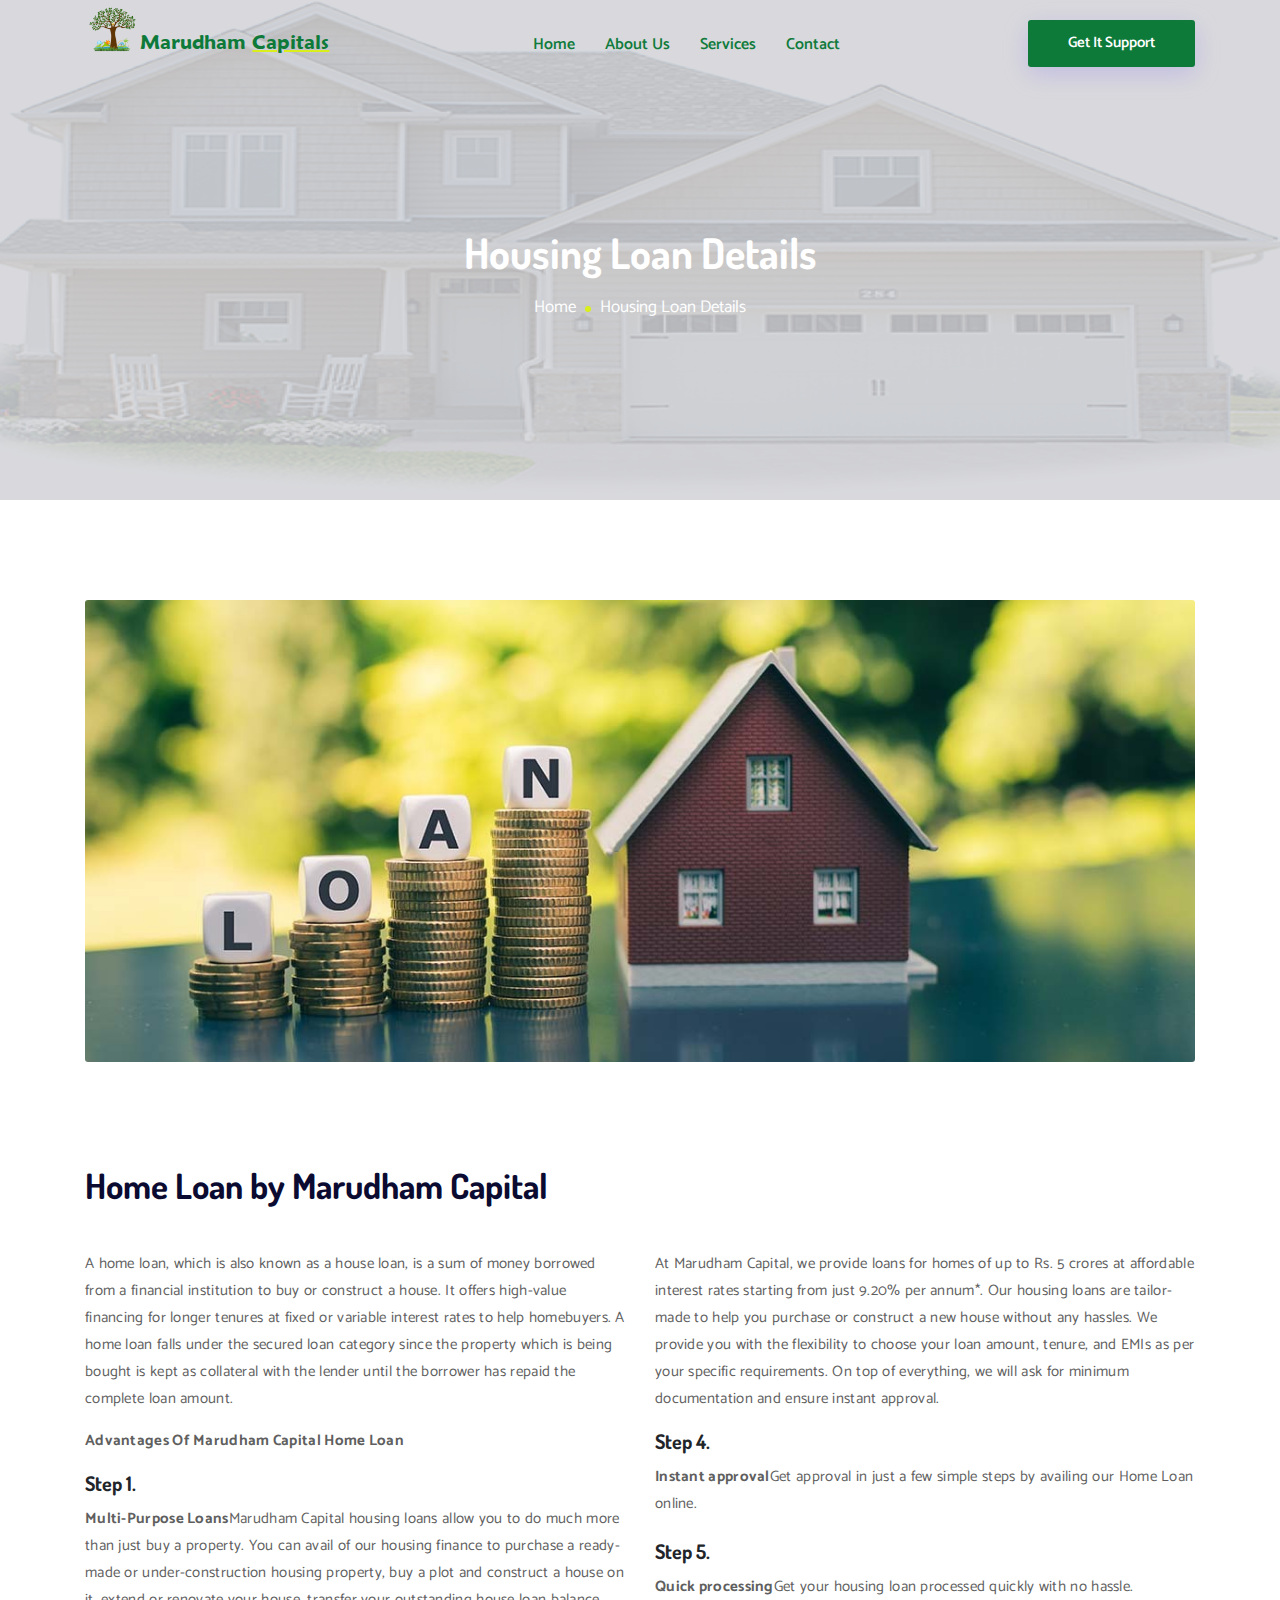
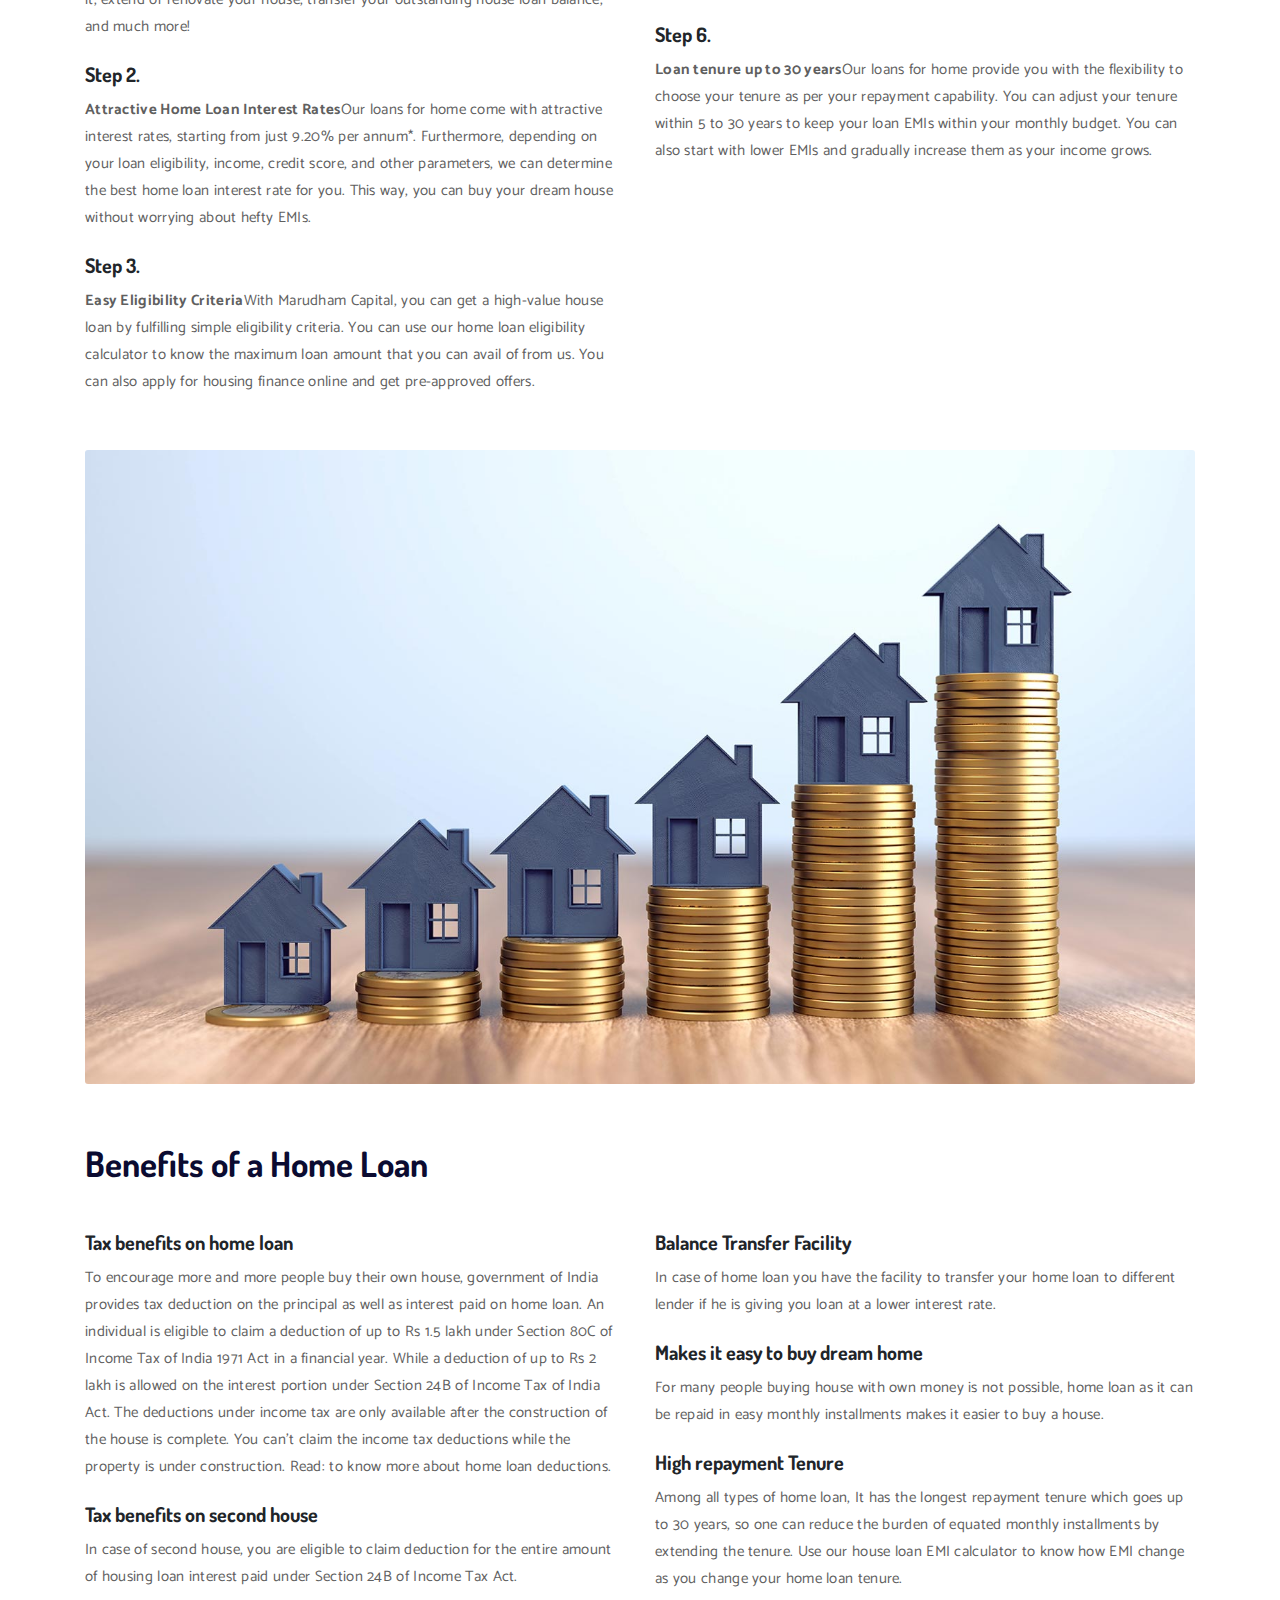
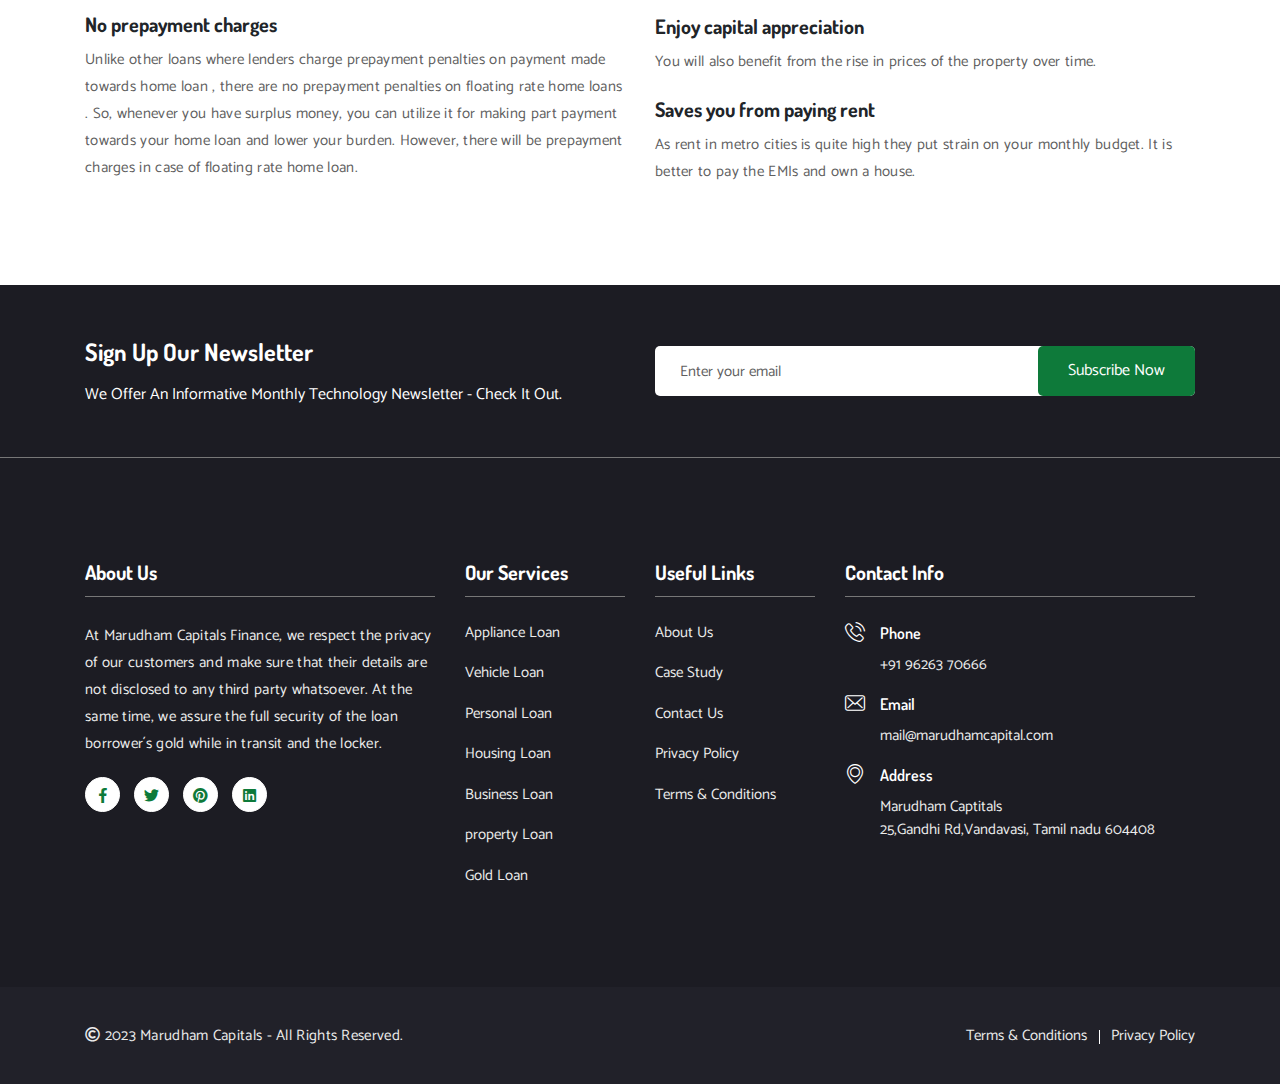
<file: housing_services.html>
<!doctype html>
<html lang="zxx">

<head>
	<!-- Required meta tags -->
	<meta charset="utf-8">
	<meta name="viewport" content="width=device-width, initial-scale=1, shrink-to-fit=no">
	<!-- Title -->
	<title>Marudham Capitals - Finance & Business Services Website</title>
	<!-- Google Fonts -->
	<link href="https://fonts.googleapis.com/css2?family=Dosis:wght@400;500;600;700;800&display=swap" rel="stylesheet">
	<link href="https://fonts.googleapis.com/css2?family=Catamaran:wght@300;400;500;600;700;800;900&display=swap" rel="stylesheet">
	<link href="https://fonts.googleapis.com/css2?family=Catamaran:wght@300;400;500;600;700;800;900&display=swap" rel="stylesheet">
	
	<!-- Favicon -->
	<link rel="icon" type="image/png" href="assets\img\icon11.jpg" sizes="16x16">
	<!-- <link rel="icon" type="image/png" href="assets\img\icon.png" sizes="10x10"> -->

	<!-- Bootstrap Min CSS assets/img/favicon.png-->
	<link rel="stylesheet" href="assets/css/bootstrap.min.css">
	<!-- Animate Min CSS -->
	<link rel="stylesheet" href="assets/css/animate.min.css">
	<!-- FlatIcon CSS -->
	<link rel="stylesheet" href="assets/css/flaticon.css">
	<!-- Font Awesome Min CSS -->
	<link rel="stylesheet" href="assets/css/fontawesome.min.css">
	<!-- Mran Menu CSS -->
	<link rel="stylesheet" href="assets/css/meanmenu.css">
	<!-- Magnific Popup Min CSS -->
	<link rel="stylesheet" href="assets/css/magnific-popup.min.css">
	<!-- Nice Select Min CSS -->
	<link rel="stylesheet" href="assets/css/nice-select.min.css">
	<!-- Swiper Min CSS -->
	<link rel="stylesheet" href="assets/css/swiper.min.css">
	<!-- Owl Carousel Min CSS -->
	<link rel="stylesheet" href="assets/css/owl.carousel.min.css">
	<!-- Style CSS -->
	<link rel="stylesheet" href="assets/css/style.css">
	<!-- Responsive CSS -->
	<link rel="stylesheet" href="assets/css/responsive.css">
	<style>
		.atto {
    
	animation: pulse 0.5s linear infinite;
@-webkit-keyframes "pulse" {
0% {
 -webkit-transform: scale(1.1);
 transform: scale(1.1);
filter: drop-shadow(0px 0px 18px yellow);
}
25% {
-webkit-transform: scale(0.1);
transform: scale(0.1);
filter: drop-shadow(0px 0px 18px red);
}
50% {
-webkit-transform: scale(0.1);
transform: scale(0.1);
filter: drop-shadow(0px 0px 18px blue);
}
75% {
-webkit-transform: scale(0.8);
transform: scale(0.8);
   filter: drop-shadow(0px 0px 18px white);
}
100% {
 -webkit-transform: scale(1.1);
transform: scale(1.1);
 filter: drop-shadow(0px 0px 18px black);
}
}
}
	</style>
</head>

<body>

	<!-- Start Preloader Area -->
	<!-- <div class="preloader">
		<div class="loader">
			<div class="shadow"></div>
			<div class="box"></div>
		</div>
	</div> -->
	<div class="preloader">
		<div class="loader">
			<div class=""><div class=""><img class="atto" src="assets\img\icon.png" style="max-width: 203px;height: 177px; filter: drop-shadow(0px 0px 28px rgb(210, 245, 145));position: absolute;top: 0;left: -74px;"></div></div>
		
		</div>
	</div>
	<!-- End Preloader Area -->
	
	<!-- Start Navbar Area -->
	<div class="navbar-area">
		<div class="techvio-responsive-nav">
			<div class="container">
				<div class="techvio-responsive-menu">
					<div class="logo">
						<a href="index.html" style="display: flex;">
							<img src="assets/img/icon1.png" class="white-logo" alt="logo" style="height: 50px !important;"><h5 class="white-logo" style="color: #0e7a3a; font-family: Maiandra GD; margin-top: auto;" >Marudham <u style="color: #d9ee1a;"><span style="color:#0e7a3a">Capitals</span></u></h5><br>
							<img src="assets/img/icon1.png" class="black-logo" alt="logo" style="height: 50px !important;"><h5 class="black-logo"  style="color: #0e7a3a; font-family: Maiandra GD; margin-top: auto;">Marudham <u style="color: #d9ee1a;"><span style="color:#0e7a3a">Capitals</span></u></h5>
						</a>
					</div>
				</div>
			</div>
		</div>
		<div class="techvio-nav">
			<div class="container">
				<nav class="navbar navbar-expand-md navbar-light">
					<a class="navbar-brand" href="index.html" style="display: flex; margin-top: -21px;">
						<img src="assets/img/icon.png" class="white-logo" alt="logo" style="height: 50px !important;" ><span><h5 class="white-logo" style="color:#0e7a3a;margin-top: 24px; font-family: Maiandra GD;">Marudham <u style="color: #d9ee1a;"><span style="color:#0e7a3a">Capitals</span></u></h5></span>
						<img src="assets/img/icon.png" class="black-logo" alt="logo" style="height: 50px !important;" ><span><h5 class="black-logo" style="color:#0e7a3a;margin-top: 24px;  font-family: Maiandra GD;">Marudham <u style="color: #d9ee1a;"><span style="color:#0e7a3a">Capitals</span></u></h5></span>
					</a>
					<div class="collapse navbar-collapse mean-menu" id="navbarSupportedContent">
						<ul class="navbar-nav">
							<li class="nav-item"> 
								<a href="index.html" class="nav-link">Home</a>
								<!-- <ul class="dropdown-menu"><i class="fas fa-chevron-down"></i>
									<li class="nav-item"> 
										<a href="index.html" class="nav-link">Home 1</a>
									</li>
									<li class="nav-item"> 
										<a href="index-2.html" class="nav-link active">Home 2</a>
									</li>
								</ul> -->
							</li>
							<li class="nav-item">
								<a href="about.html" class="nav-link">About Us</a>
							</li>
							<li class="nav-item">
								<a href="services.html" class="nav-link">Services</a>
							</li>
							<!-- <li class="nav-item">
								<a href="#" class="nav-link active">Services <i class="fas fa-chevron-down" ></i></a>
								<ul class="dropdown-menu">
									<li class="nav-item"> 
										<a href="services.html" class="nav-link">Services</a>
									</li>
									<li class="nav-item"> 
										<a href="single-services.html" class="nav-link">Services Details</a>
									</li>
								</ul>
							</li> -->
							<!-- <li class="nav-item">
								<a href="#" class="nav-link">Projects <i class="fas fa-chevron-down"></i></a>
								<ul class="dropdown-menu">
									<li class="nav-item">
										<a href="projects.html" class="nav-link">Projects</a>
									</li>
									<li class="nav-item">
										<a href="single-projects.html" class="nav-link">Projects Details</a>
									</li>
								</ul>
							</li> -->
							<!-- <li class="nav-item"> 
								<a href="#" class="nav-link">Pages <i class="fas fa-chevron-down"></i></a>
								<ul class="dropdown-menu">
									<li class="nav-item">
										<a href="about.html" class="nav-link">About Us</a>
									</li>
									<li class="nav-item">
										<a href="team.html" class="nav-link">Team</a>
									</li>
									<li class="nav-item">
										<a href="pricing.html" class="nav-link">Pricing</a>
									</li>
									<li class="nav-item">
										<a href="error-404.html" class="nav-link">404 Error</a>
									</li>
									<li class="nav-item">
										<a href="faq.html" class="nav-link">FAQ</a>
									</li>
									<li class="nav-item">
										<a href="coming-soon.html" class="nav-link">Coming Soon</a>
									</li>
									<li class="nav-item">
										<a href="terms-condition.html" class="nav-link">Terms & Conditions</a>
									</li>
									<li class="nav-item">
										<a href="privacy-policy.html" class="nav-link">Privacy Policy</a>
									</li>
								</ul>
							</li> -->
							<!-- <li class="nav-item">
								<a href="#" class="nav-link">Blog <i class="fas fa-chevron-down"></i></a>
								<ul class="dropdown-menu">
									<li class="nav-item">
										<a href="blog-1.html" class="nav-link">Blog Grid</a>
									</li>
									<li class="nav-item">
										<a href="blog-2.html" class="nav-link">Blog Right Sidebar</a>
									</li>
									<li class="nav-item">
										<a href="single-blog.html" class="nav-link">Blog Details</a>
									</li>
								</ul>
							</li> -->
							<li class="nav-item">
								<a href="contact.html" class="nav-link">Contact</a>
							</li>
						</ul>
						<div class="other-option">
							<a class="default-btn" href="mailto:demo@example.com">Get It Support <span></span></a>
						</div>
					</div>
				</nav>
			</div>
		</div>
	</div>
	<!-- End Navbar Area -->
	<!-- Start Page Title Area -->
	<div class="page-title-area item-bgh">
		<div class="d-table">
			<div class="d-table-cell">
				<div class="container">
					<div class="page-title-content">
						<h2>Housing Loan Details</h2>
						<ul>
							<li><a href="index.html">Home</a></li>
							<li>Housing Loan Details</li>
						</ul>
					</div>
				</div>
			</div>
		</div>
	</div>
	<!-- End Page Title Area -->
	
	<!-- Start Services Details Area -->
	<section class="services-details-area ptb-100">
		<div class="container">
			<div class="services-details-overview">
				<div class="row align-items-center">
					<div class="col-lg-12 col-md-12">
						<div class="image-sliders owl-carousel owl-theme">
							<div class="services-details-image">
								<img src="assets/img/hl/ban1.png" alt="image">
							</div>
							<div class="services-details-image">
								<img src="assets/img/hl/ban2.png" alt="image">
							</div>
							<div class="services-details-image">
								<img src="assets/img/hl/ban3.png" alt="image">
							</div>
						</div>
					</div>
					<div class="col-lg-12 col-md-12">
						<div class="services-step-wrapper">
							<div class="services-step-title">
								<h2>Home Loan by Marudham Capital</h2>
							</div>
							<div class="row">
								<div class="col-lg-6 col-md-12">
									<div class="services-step-content">
										<p>A home loan, which is also known as a house loan, is a sum of money borrowed from a financial institution to buy or construct a house. It offers high-value financing for longer tenures at fixed or variable interest rates to help homebuyers. A home loan falls under the secured loan category since the property which is being bought is kept as collateral with the lender until the borrower has repaid the complete loan amount.</p>
										<div class="features-text">
                                            <p><b>Advantages Of Marudham Capital Home Loan</b></p>
											<h4>Step 1.</h4>
											<p><strong>Multi-Purpose Loans</strong>Marudham Capital housing loans allow you to do much more than just buy a property. You can avail of our housing finance to purchase a ready-made or under-construction housing property, buy a plot and construct a house on it, extend or renovate your house, transfer your outstanding house loan balance, and much more!</p>
										</div>
										<div class="features-text">
											<h4>Step 2.</h4>
											<p><strong>Attractive Home Loan Interest Rates</strong>Our loans for home come with attractive interest rates, starting from just 9.20% per annum*. Furthermore, depending on your loan eligibility, income, credit score, and other parameters, we can determine the best home loan interest rate for you. This way, you can buy your dream house without worrying about hefty EMIs.</p>
										</div>
                                        <div class="features-text">
											<h4>Step 3.</h4>
											<p><strong>Easy Eligibility Criteria</strong>With Marudham Capital, you can get a high-value house loan by fulfilling simple eligibility criteria. You can use our home loan eligibility calculator to know the maximum loan amount that you can avail of from us. You can also apply for housing finance online and get pre-approved offers.</p>
										</div>
									</div>
								</div>
								<div class="col-lg-6 col-md-12">
									<div class="services-step-content">
										<p>At Marudham Capital, we provide loans for homes of up to Rs. 5 crores at affordable interest rates starting from just 9.20% per annum*. Our housing loans are tailor-made to help you purchase or construct a new house without any hassles. We provide you with the flexibility to choose your loan amount, tenure, and EMIs as per your specific requirements. On top of everything, we will ask for minimum documentation and ensure instant approval.</p>
									    
										<div class="features-text">
											<h4>Step 4.</h4>
											<p><strong>Instant approval</strong>Get approval in just a few simple steps by availing our Home Loan online.</p>
										</div>
                                        <div class="features-text">
											<h4>Step 5.</h4>
											<p><strong>Quick processing</strong>Get your housing loan processed quickly with no hassle.</p>
										</div>
                                        <div class="features-text">
											<h4>Step 6.</h4>
											<p><strong>Loan tenure up to 30 years</strong>Our loans for home provide you with the flexibility to choose your tenure as per your repayment capability. You can adjust your tenure within 5 to 30 years to keep your loan EMIs within your monthly budget. You can also start with lower EMIs and gradually increase them as your income grows.   </p>
										</div>
									</div>
								</div>
							</div>
						</div>
					</div>
					<div class="col-lg-12 col-md-12">
						<div class="services-step-wrapper">
							<div class="services-step-image">
								<img src="assets/img/hl/hllast.png" alt="image">
							</div>
						</div>
						
						<div class="services-step-wrapper">
							<div class="services-step-title">
								<h2>Benefits of a Home Loan</h2>
							</div>
							<div class="row">
								<div class="col-lg-6 col-md-12">
									<div class="services-step-content">
										<div class="features-text">
											<h4>Tax benefits on home loan</h4>
											<p>To encourage more and more people buy their own house, government of India provides tax deduction on the principal as well as interest paid on home loan. An individual is eligible to claim a deduction of up to Rs 1.5 lakh under Section 80C of Income Tax of India 1971 Act in a financial year.  While a deduction of up to Rs 2 lakh is allowed on the interest portion under Section 24B of Income Tax of India Act.   The deductions under income tax are only available after the construction of the house is complete. You can’t claim the income tax deductions while the property is under construction. Read: to know more about home loan deductions.</p>
										</div>
										<div class="features-text">
											<h4>Tax benefits on second house</h4>
											<p>In case of second house, you are eligible to claim deduction for the entire amount of housing loan interest paid under Section  24B of Income Tax Act.</p>
										</div>
										<div class="features-text">
											<h4>No prepayment charges</h4>
											<p>Unlike other loans where lenders charge prepayment penalties on payment made towards home loan , there are no prepayment penalties on floating rate home loans . So, whenever you have surplus money, you can utilize it for making part payment towards your home loan and lower your burden. However, there will be prepayment charges in case of floating rate home loan.</p>
										</div>
									</div>
								</div>
								<div class="col-lg-6 col-md-12">
									<div class="services-step-content">
										<div class="features-text">
											<h4> Balance Transfer Facility</h4>
											<p>In case of home loan you have the facility to transfer your home loan to different lender if he is giving you loan at a lower interest rate.</p>
										</div>
										<div class="features-text">
											<h4> Makes it easy to buy dream home</h4>
											<p>For many people buying house with own money is not possible, home loan as it can be repaid in easy monthly installments makes it easier to buy a house.</p>
										</div>
										<div class="features-text">
											<h4> High repayment Tenure</h4>
											<p>Among all types of home loan, It has the longest repayment tenure which goes up to 30 years, so one can reduce the burden of equated monthly installments by extending the tenure. Use our house loan EMI calculator to know how EMI change as you change your home loan tenure.</p>
										</div>
										<div class="features-text">
											<h4> Enjoy capital appreciation</h4>
											<p>You will also benefit from the rise in prices of the property over time.</p>
										</div>
										<div class="features-text">
											<h4>Saves you from paying rent</h4>
											<p>As rent in metro cities is quite high they put strain on your monthly budget. It is better to pay the EMIs and own a house.</p>
										</div>
									</div>
								</div>
							</div>
						</div>
					</div>
				</div>
			</div>
		</div>
	</section>
	<!-- End Services Details Area -->
	
	<!-- Start Footer & Subscribe Section -->
	<section class="footer-subscribe-wrapper">
		<!-- Start Subscribe Area -->
		<div class="subscribe-area">
			<div class="container">
				<div class="row align-items-center">
					<div class="col-lg-6 col-md-6">
						<div class="subscribe-content">
							<h2>Sign Up Our Newsletter</h2>
							<span class="sub-title">We Offer An Informative Monthly Technology Newsletter - Check It Out.</span>
						</div>
					</div>
					<div class="col-lg-6 col-md-6">
						<form class="newsletter-form">
							<input type="email" class="input-newsletter" placeholder="Enter your email" name="EMAIL" required autocomplete="off">
							<button type="submit" id="sbtn">Subscribe Now</button>
							<div id="validator-newsletter" class="form-result"></div>
						</form>
					</div>
				</div>
			</div>
		</div>
		<!-- End Subscribe Area -->
	 <!-- Start Footer Area -->
     <div class="footer-area ptb-100">
        <div class="container">
            <div class="row">
                <div class="col-lg-4 col-md-6 col-sm-6">
                    <div class="single-footer-widget">
                        <div class="footer-heading">
                            <h3>About Us</h3>
                        </div>
                        <p>At Marudham Capitals Finance, we respect the privacy of our customers and make sure that their details are not disclosed to any third party whatsoever. At the same time, we assure the full security of the loan borrower´s gold while in transit and the locker.</p>
                        <ul class="footer-social">
                            <li>
                                <a href="#"> <i class="fab fa-facebook-f"></i>
                                </a>
                            </li>
                            <li>
                                <a href="#"> <i class="fab fa-twitter"></i>
                                </a>
                            </li>
                            <li>
                                <a href="#"> <i class="fab fa-pinterest"></i>
                                </a>
                            </li>
                            <li>
                                <a href="#"> <i class="fab fa-linkedin"></i>
                                </a>
                            </li>
                        </ul>
                    </div>
                </div>
                <div class="col-lg-2 col-md-6 col-sm-6">
                    <div class="single-footer-widget">
                        <div class="footer-heading">
                            <h3>Our Services</h3>
                        </div>
                        <ul class="footer-quick-links">
                            <li> <a href="appliance_services.html">Appliance Loan</a></li>
                            <li> <a href="Vehicle_services.html">Vehicle Loan</a></li>
                            <li> <a href="services.html">Personal Loan</a></li>
                            <li> <a href="team.html">Housing Loan</a></li>
                            <li> <a href="business_services.html">Business Loan</a></li>
                            <li> <a href="property_services.html">property Loan</a></li>
                            <li> <a href="gold_services.html">Gold Loan</a></li>
                        </ul>
                    </div>
                </div>
                <div class="col-lg-2 col-md-6 col-sm-6">
                    <div class="single-footer-widget">
                        <div class="footer-heading">
                            <h3>Useful Links</h3>
                        </div>
                        <ul class="footer-quick-links">
                            <li><a href="about.html">About Us</a></li>
                            <li><a href="projects.html">Case Study</a></li>
                            <li><a href="contact.html">Contact Us</a></li>
                            <li><a href="privacy-policy.html">Privacy Policy</a></li>
                            <li><a href="terms-condition.html">Terms & Conditions</a></li>
                        </ul>
                    </div>
                </div>
                <div class="col-lg-4 col-md-6 col-sm-6">
                    <div class="single-footer-widget">
                        <div class="footer-heading">
                            <h3>Contact Info</h3>
                        </div>
                        <div class="footer-info-contact"> <i class="flaticon-phone-call"></i>
                            <h3>Phone</h3>
                            <span><a href="tel:+91 9626370666">+91 96263 70666</a></span>
                        </div>
                        <div class="footer-info-contact"> <i class="flaticon-envelope"></i>
                            <h3>Email</h3>
                            <span><a href="mailto:rjrichardparker@gmail.com">mail@marudhamcapital.com</a></span>
                        </div>
                        <div class="footer-info-contact"> <i class="flaticon-placeholder"></i>
                            <h3>Address</h3>
                            <span>Marudham Captitals <br>25,Gandhi Rd,Vandavasi, Tamil nadu 604408</span>
                        </div>
                    </div>
                </div>
            </div>
        </div>
    </div>
    <!-- End Footer Section -->
</section>
<!-- End Footer & Subscribe Section -->

<!-- Start Copy Right Section -->
<div class="copyright-area">
    <div class="container">
        <div class="row align-items-center">
            <div class="col-lg-6 col-md-6">
                <p> <i class="far fa-copyright"></i> 2023 Marudham Capitals	- All Rights Reserved.</p>
            </div>
            <div class="col-lg-6 col-md-6">
                <ul>
                    <li> <a href="terms-condition.html">Terms & Conditions</a>
                    </li>
                    <li> <a href="privacy-policy.html">Privacy Policy</a>
                    </li>
                </ul>
            </div>
        </div>
    </div>
</div>
<!-- End Copy Right Section -->

<!-- Start Go Top Section -->
<div class="go-top">
    <i class="fas fa-chevron-up"></i>
    <i class="fas fa-chevron-up"></i>
</div>
<!-- End Go Top Section -->

<!-- jQuery Min JS -->
<script src="assets/js/jquery.min.js"></script>
<!-- Popper Min JS -->
<script src="assets/js/popper.min.js"></script>
<!-- Bootstrap Min JS -->
<script src="assets/js/bootstrap.min.js"></script>
<!-- MeanMenu JS  -->
<script src="assets/js/jquery.meanmenu.js"></script>
<!-- Appear Min JS -->
<script src="assets/js/jquery.appear.min.js"></script>
<!-- CounterUp Min JS -->
<script src="assets/js/jquery.waypoints.min.js"></script>
<script src="assets/js/jquery.counterup.min.js"></script>
<!-- Owl Carousel Min JS -->
<script src="assets/js/owl.carousel.min.js"></script>
<!-- Magnific Popup Min JS -->
<script src="assets/js/jquery.magnific-popup.min.js"></script>
<!-- Nice Select Min JS -->
<script src="assets/js/jquery.nice-select.min.js"></script>
<!-- Isotope Min JS -->
<script src="assets/js/isotope.pkgd.min.js"></script>
<!-- Swiper Min JS -->
<script src="assets/js/swiper.min.js"></script>
<!-- WOW Min JS -->
<script src="assets/js/wow.min.js"></script>
<!-- Main JS -->
<script src="assets/js/main.js"></script>
<script>
	$('#sbtn').click(function(){
				  window.location.href='coming-soon.html';
			})
</script>
</body>

</html>
</file>
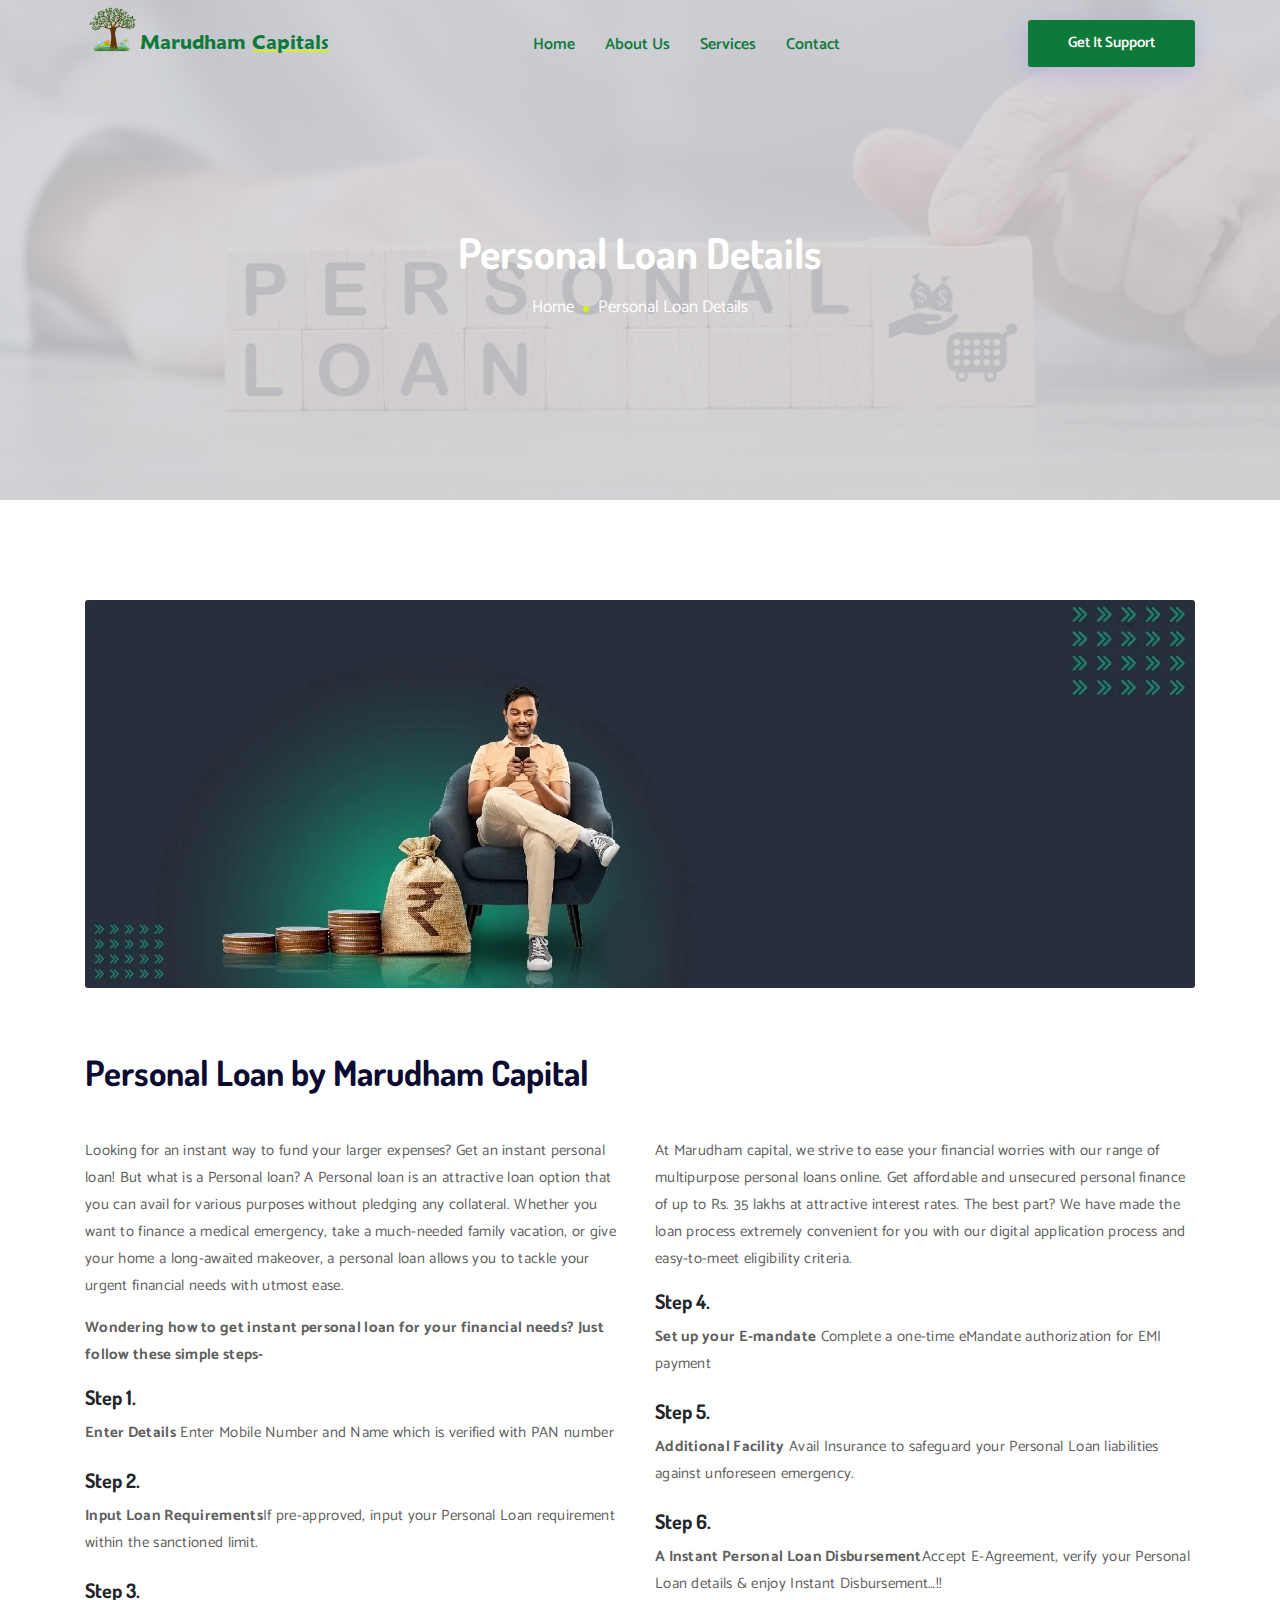
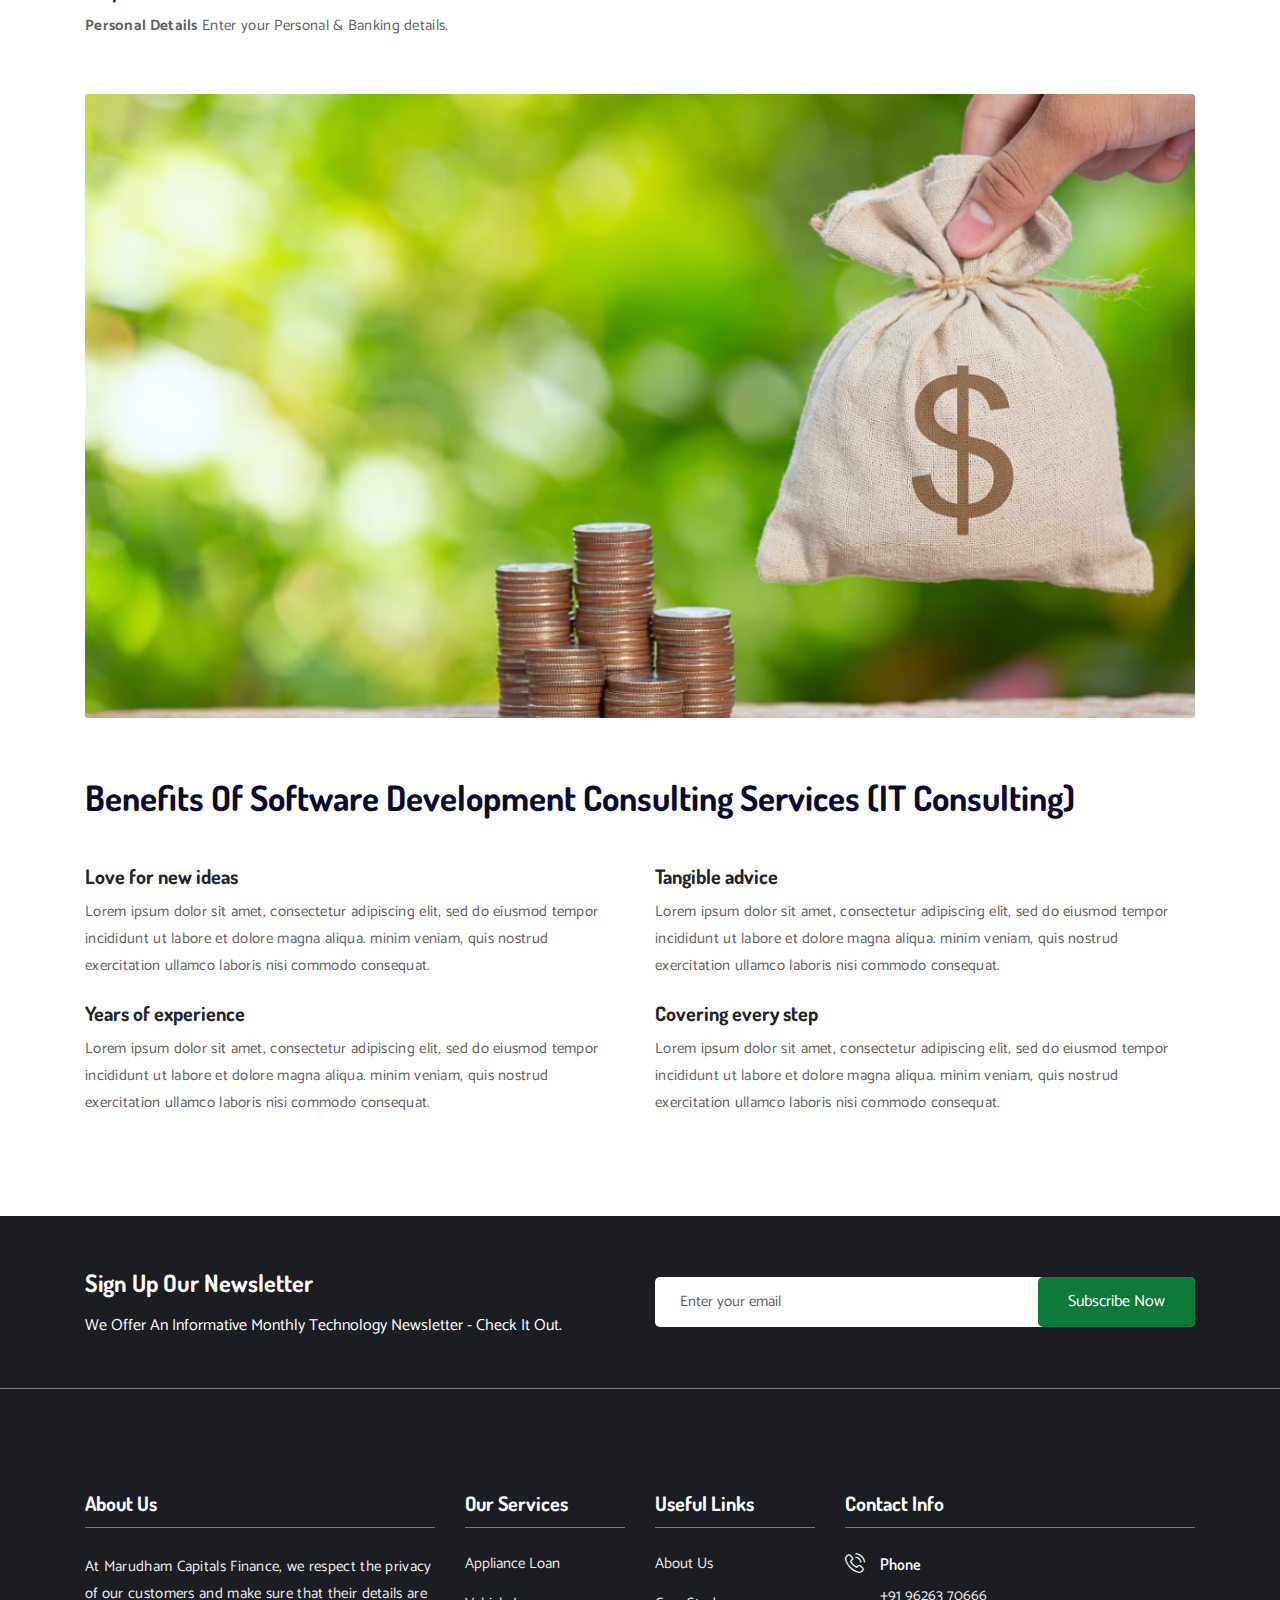
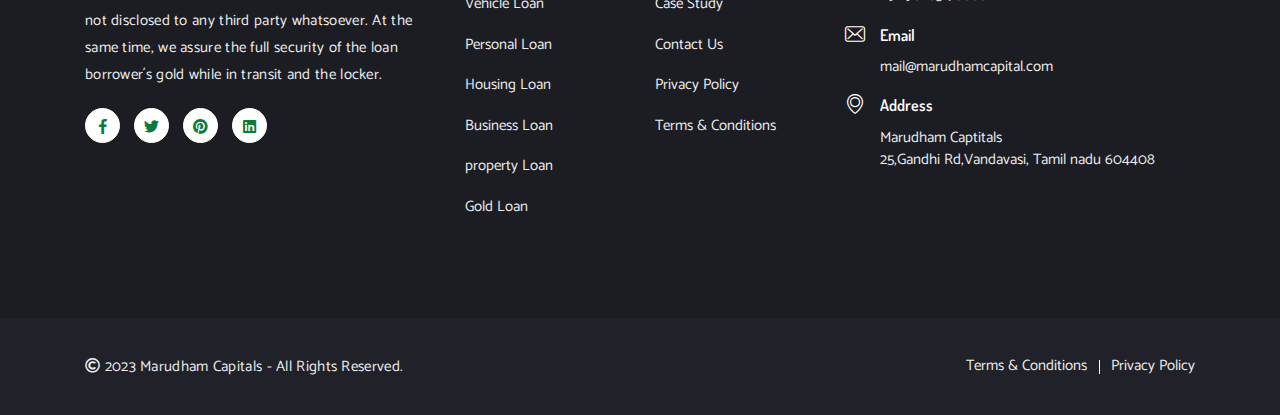
<file: personal_services.html>
<!doctype html>
<html lang="zxx">

<head>
	<!-- Required meta tags -->
	<meta charset="utf-8">
	<meta name="viewport" content="width=device-width, initial-scale=1, shrink-to-fit=no">
	<!-- Title -->
	<title>Marudham Capitals - Finance & Business Services Website</title>
	<!-- Google Fonts -->
	<link href="https://fonts.googleapis.com/css2?family=Dosis:wght@400;500;600;700;800&display=swap" rel="stylesheet">
	<link href="https://fonts.googleapis.com/css2?family=Catamaran:wght@300;400;500;600;700;800;900&display=swap" rel="stylesheet">
	<link href="https://fonts.googleapis.com/css2?family=Catamaran:wght@300;400;500;600;700;800;900&display=swap" rel="stylesheet">
	
	<!-- Favicon -->
	<link rel="icon" type="image/png" href="assets\img\icon11.jpg" sizes="16x16">
	<!-- <link rel="icon" type="image/png" href="assets\img\icon.png" sizes="10x10"> -->

	<!-- Bootstrap Min CSS assets/img/favicon.png-->
	<link rel="stylesheet" href="assets/css/bootstrap.min.css">
	<!-- Animate Min CSS -->
	<link rel="stylesheet" href="assets/css/animate.min.css">
	<!-- FlatIcon CSS -->
	<link rel="stylesheet" href="assets/css/flaticon.css">
	<!-- Font Awesome Min CSS -->
	<link rel="stylesheet" href="assets/css/fontawesome.min.css">
	<!-- Mran Menu CSS -->
	<link rel="stylesheet" href="assets/css/meanmenu.css">
	<!-- Magnific Popup Min CSS -->
	<link rel="stylesheet" href="assets/css/magnific-popup.min.css">
	<!-- Nice Select Min CSS -->
	<link rel="stylesheet" href="assets/css/nice-select.min.css">
	<!-- Swiper Min CSS -->
	<link rel="stylesheet" href="assets/css/swiper.min.css">
	<!-- Owl Carousel Min CSS -->
	<link rel="stylesheet" href="assets/css/owl.carousel.min.css">
	<!-- Style CSS -->
	<link rel="stylesheet" href="assets/css/style.css">
	<!-- Responsive CSS -->
	<link rel="stylesheet" href="assets/css/responsive.css">
	<style>
		.atto {
    
	animation: pulse 0.5s linear infinite;
@-webkit-keyframes "pulse" {
0% {
 -webkit-transform: scale(1.1);
 transform: scale(1.1);
filter: drop-shadow(0px 0px 18px yellow);
}
25% {
-webkit-transform: scale(0.1);
transform: scale(0.1);
filter: drop-shadow(0px 0px 18px red);
}
50% {
-webkit-transform: scale(0.1);
transform: scale(0.1);
filter: drop-shadow(0px 0px 18px blue);
}
75% {
-webkit-transform: scale(0.8);
transform: scale(0.8);
   filter: drop-shadow(0px 0px 18px white);
}
100% {
 -webkit-transform: scale(1.1);
transform: scale(1.1);
 filter: drop-shadow(0px 0px 18px black);
}
}
}
	</style>
</head>

<body>

	<!-- Start Preloader Area -->
	<div class="preloader">
		<div class="loader">
			<div class=""><div class=""><img class="atto" src="assets\img\icon.png" style="max-width: 203px;height: 177px; filter: drop-shadow(0px 0px 28px rgb(210, 245, 145));position: absolute;top: 0;left: -74px;"></div></div>
		
		</div>
	</div>
	<!-- End Preloader Area -->
	
	<!-- Start Navbar Area -->
	<div class="navbar-area">
		<div class="techvio-responsive-nav">
			<div class="container">
				<div class="techvio-responsive-menu">
					<div class="logo">
						<a href="index.html" style="display: flex;">
							<img src="assets/img/icon1.png" class="white-logo" alt="logo" style="height: 50px !important;"><h5 class="white-logo" style="color: #0e7a3a; font-family: Maiandra GD; margin-top: auto;" >Marudham <u style="color: #d9ee1a;"><span style="color:#0e7a3a">Capitals</span></u></h5><br>
							<img src="assets/img/icon1.png" class="black-logo" alt="logo" style="height: 50px !important;"><h5 class="black-logo"  style="color: #0e7a3a; font-family: Maiandra GD; margin-top: auto;">Marudham <u style="color: #d9ee1a;"><span style="color:#0e7a3a">Capitals</span></u></h5>
						</a>
					</div>
				</div>
			</div>
		</div>
		<div class="techvio-nav">
			<div class="container">
				<nav class="navbar navbar-expand-md navbar-light">
					<a class="navbar-brand" href="index.html" style="display: flex; margin-top: -21px;">
						<img src="assets/img/icon.png" class="white-logo" alt="logo" style="height: 50px !important;" ><span><h5 class="white-logo" style="color:#0e7a3a;margin-top: 24px; font-family: Maiandra GD;">Marudham <u style="color: #d9ee1a;"><span style="color:#0e7a3a">Capitals</span></u></h5></span>
						<img src="assets/img/icon.png" class="black-logo" alt="logo" style="height: 50px !important;" ><span><h5 class="black-logo" style="color:#0e7a3a;margin-top: 24px;  font-family: Maiandra GD;">Marudham <u style="color: #d9ee1a;"><span style="color:#0e7a3a">Capitals</span></u></h5></span>
					</a>
					<div class="collapse navbar-collapse mean-menu" id="navbarSupportedContent">
						<ul class="navbar-nav">
							<li class="nav-item"> 
								<a href="index.html" class="nav-link">Home</a>
								<!-- <ul class="dropdown-menu"><i class="fas fa-chevron-down"></i>
									<li class="nav-item"> 
										<a href="index.html" class="nav-link">Home 1</a>
									</li>
									<li class="nav-item"> 
										<a href="index-2.html" class="nav-link active">Home 2</a>
									</li>
								</ul> -->
							</li>
							<li class="nav-item">
								<a href="about.html" class="nav-link">About Us</a>
							</li>
							<li class="nav-item">
								<a href="services.html" class="nav-link">Services</a>
							</li>
							<!-- <li class="nav-item">
								<a href="#" class="nav-link">Services <i class="fas fa-chevron-down"></i></a>
								<ul class="dropdown-menu">
									<li class="nav-item"> 
										<a href="services.html" class="nav-link">Services</a>
									</li>
									<li class="nav-item"> 
										<a href="single-services.html" class="nav-link">Services Details</a>
									</li>
								</ul>
							</li> -->
							<!-- <li class="nav-item">
								<a href="#" class="nav-link">Projects <i class="fas fa-chevron-down"></i></a>
								<ul class="dropdown-menu">
									<li class="nav-item">
										<a href="projects.html" class="nav-link">Projects</a>
									</li>
									<li class="nav-item">
										<a href="single-projects.html" class="nav-link">Projects Details</a>
									</li>
								</ul>
							</li> -->
							<!-- <li class="nav-item"> 
								<a href="#" class="nav-link">Pages <i class="fas fa-chevron-down"></i></a>
								<ul class="dropdown-menu">
									<li class="nav-item">
										<a href="about.html" class="nav-link">About Us</a>
									</li>
									<li class="nav-item">
										<a href="team.html" class="nav-link">Team</a>
									</li>
									<li class="nav-item">
										<a href="pricing.html" class="nav-link">Pricing</a>
									</li>
									<li class="nav-item">
										<a href="error-404.html" class="nav-link">404 Error</a>
									</li>
									<li class="nav-item">
										<a href="faq.html" class="nav-link">FAQ</a>
									</li>
									<li class="nav-item">
										<a href="coming-soon.html" class="nav-link">Coming Soon</a>
									</li>
									<li class="nav-item">
										<a href="terms-condition.html" class="nav-link">Terms & Conditions</a>
									</li>
									<li class="nav-item">
										<a href="privacy-policy.html" class="nav-link">Privacy Policy</a>
									</li>
								</ul>
							</li> -->
							<!-- <li class="nav-item">
								<a href="#" class="nav-link">Blog <i class="fas fa-chevron-down"></i></a>
								<ul class="dropdown-menu">
									<li class="nav-item">
										<a href="blog-1.html" class="nav-link">Blog Grid</a>
									</li>
									<li class="nav-item">
										<a href="blog-2.html" class="nav-link">Blog Right Sidebar</a>
									</li>
									<li class="nav-item">
										<a href="single-blog.html" class="nav-link">Blog Details</a>
									</li>
								</ul>
							</li> -->
							<li class="nav-item">
								<a href="contact.html" class="nav-link">Contact</a>
							</li>
						</ul>
						<div class="other-option">
							<a class="default-btn" href="mailto:demo@example.com">Get It Support <span></span></a>
						</div>
					</div>
				</nav>
			</div>
		</div>
	</div>
	<!-- End Navbar Area -->
	
	<!-- Start Page Title Area -->
	<div class="page-title-area item-bgp">
		<div class="d-table">
			<div class="d-table-cell">
				<div class="container">
					<div class="page-title-content">
						<h2>Personal Loan Details</h2>
						<ul>
							<li><a href="index.html">Home</a></li>
							<li>Personal Loan Details</li>
						</ul>
					</div>
				</div>
			</div>
		</div>
	</div>
	<!-- End Page Title Area -->
	
	<!-- Start Services Details Area -->
	<section class="services-details-area ptb-100">
		<div class="container">
			<div class="services-details-overview">
				<div class="row align-items-center">
					<div class="col-lg-12 col-md-12">
						<div class="image-sliders owl-carousel owl-theme">
							<div class="services-details-image">
								<img src="assets/img/pl/psl1.png" alt="image">
							</div>
							<div class="services-details-image">
								<img src="assets/img/pl/pll.png" alt="image">
							</div>
							<div class="services-details-image">
								<img src="assets/img/pl/plslid.png" alt="image">
							</div>
						</div>
					</div>
					<div class="col-lg-12 col-md-12">
						<div class="services-step-wrapper">
							<div class="services-step-title">
								<h2>Personal Loan by Marudham Capital</h2>
							</div>
							<div class="row">
								<div class="col-lg-6 col-md-12">
									<div class="services-step-content">
										<p>Looking for an instant way to fund your larger expenses? Get an instant personal loan!

                                            But what is a Personal loan? A Personal loan is an attractive loan option that you can avail for various purposes without pledging any collateral. Whether you want to finance a medical emergency, take a much-needed family vacation, or give your home a long-awaited makeover, a personal loan allows you to tackle your urgent financial needs with utmost ease.</p>
										<div class="features-text"><p><b>Wondering how to get instant personal loan for your financial needs? Just follow these simple steps-</b></p>
											<h4>Step 1.</h4>
											<p><strong>Enter Details</strong> Enter Mobile Number and Name which is verified with PAN number</p>
										</div>
										<div class="features-text">
											<h4>Step 2.</h4>
											<p><strong>Input Loan Requirements</strong>If pre-approved, input your Personal Loan requirement within the sanctioned limit.</p>
										</div>
										<div class="features-text">
											<h4>Step 3.</h4>
											<p><strong>Personal Details</strong> Enter your Personal & Banking details.</p>
										</div>
									</div>
								</div>
								<div class="col-lg-6 col-md-12">
									<div class="services-step-content">
										<p>At Marudham  capital, we strive to ease your financial worries with our range of multipurpose personal loans online. Get affordable and unsecured personal finance of up to Rs. 35 lakhs at attractive interest rates. The best part? We have made the loan process extremely convenient for you with our digital application process and easy-to-meet eligibility criteria.</p>
										
										<div class="features-text">
											<h4>Step 4.</h4>
											<p><strong>Set up your E-mandate</strong> Complete a one-time eMandate authorization for EMI payment</p>
										</div>
										<div class="features-text">
											<h4>Step 5.</h4>
											<p><strong>Additional Facility</strong> Avail Insurance to safeguard your Personal Loan liabilities against unforeseen emergency.</p>
										</div>
										<div class="features-text">
											<h4>Step 6.</h4>
											<p><strong>A Instant Personal Loan Disbursement</strong>Accept E-Agreement, verify your Personal Loan details & enjoy Instant Disbursement…!!</p>
										</div>
									</div>
								</div>
							</div>
						</div>
					</div>
					<div class="col-lg-12 col-md-12">
						<div class="services-step-wrapper">
							<div class="services-step-image">
								<img src="assets/img/pl/plposter.png" alt="image">
							</div>
						</div>
						
						<div class="services-step-wrapper">
							<div class="services-step-title">
								<h2>Benefits Of Software Development Consulting Services (IT Consulting)</h2>
							</div>
							<div class="row">
								<div class="col-lg-6 col-md-12">
									<div class="services-step-content">
										<div class="features-text">
											<h4>Love for new ideas</h4>
											<p>Lorem ipsum dolor sit amet, consectetur adipiscing elit, sed do eiusmod tempor incididunt ut labore et dolore magna aliqua. minim veniam, quis nostrud exercitation ullamco laboris nisi commodo consequat.</p>
										</div>
										<div class="features-text">
											<h4>Years of experience</h4>
											<p>Lorem ipsum dolor sit amet, consectetur adipiscing elit, sed do eiusmod tempor incididunt ut labore et dolore magna aliqua. minim veniam, quis nostrud exercitation ullamco laboris nisi commodo consequat.</p>
										</div>
									</div>
								</div>
								<div class="col-lg-6 col-md-12">
									<div class="services-step-content">
										<div class="features-text">
											<h4>Tangible advice</h4>
											<p>Lorem ipsum dolor sit amet, consectetur adipiscing elit, sed do eiusmod tempor incididunt ut labore et dolore magna aliqua. minim veniam, quis nostrud exercitation ullamco laboris nisi commodo consequat.</p>
										</div>
										<div class="features-text">
											<h4>Covering every step</h4>
											<p>Lorem ipsum dolor sit amet, consectetur adipiscing elit, sed do eiusmod tempor incididunt ut labore et dolore magna aliqua. minim veniam, quis nostrud exercitation ullamco laboris nisi commodo consequat.</p>
										</div>
									</div>
								</div>
							</div>
						</div>
					</div>
				</div>
			</div>
		</div>
	</section>
	<!-- End Services Details Area -->
	
<!-- Start Footer & Subscribe Section -->
<section class="footer-subscribe-wrapper">
    <!-- Start Subscribe Area -->
    <div class="subscribe-area">
        <div class="container">
            <div class="row align-items-center">
                <div class="col-lg-6 col-md-6">
                    <div class="subscribe-content">
                        <h2>Sign Up Our Newsletter</h2>
                        <span class="sub-title">We Offer An Informative Monthly Technology Newsletter - Check It Out.</span>
                    </div>
                </div>
                <div class="col-lg-6 col-md-6">
                    <form class="newsletter-form">
                        <input type="email" class="input-newsletter" placeholder="Enter your email" name="EMAIL" required autocomplete="off">
						<button type="submit" id="sbtn">Subscribe Now</button>
                        <div id="validator-newsletter" class="form-result"></div>
                    </form>
                </div>
            </div>
        </div>
    </div>
    <!-- End Subscribe Area -->
    
    <!-- Start Footer Area -->
    <div class="footer-area ptb-100">
        <div class="container">
            <div class="row">
                <div class="col-lg-4 col-md-6 col-sm-6">
                    <div class="single-footer-widget">
                        <div class="footer-heading">
                            <h3>About Us</h3>
                        </div>
                        <p>At Marudham Capitals Finance, we respect the privacy of our customers and make sure that their details are not disclosed to any third party whatsoever. At the same time, we assure the full security of the loan borrower´s gold while in transit and the locker.</p>
                        <ul class="footer-social">
                            <li>
                                <a href="#"> <i class="fab fa-facebook-f"></i>
                                </a>
                            </li>
                            <li>
                                <a href="#"> <i class="fab fa-twitter"></i>
                                </a>
                            </li>
                            <li>
                                <a href="#"> <i class="fab fa-pinterest"></i>
                                </a>
                            </li>
                            <li>
                                <a href="#"> <i class="fab fa-linkedin"></i>
                                </a>
                            </li>
                        </ul>
                    </div>
                </div>
                <div class="col-lg-2 col-md-6 col-sm-6">
                    <div class="single-footer-widget">
                        <div class="footer-heading">
                            <h3>Our Services</h3>
                        </div>
                        <ul class="footer-quick-links">
                            <li> <a href="appliance_services.html">Appliance Loan</a></li>
                            <li> <a href="Vehicle_services.html">Vehicle Loan</a></li>
                            <li> <a href="personal_services.html">Personal Loan</a></li>
                            <li> <a href="housing_services.html">Housing Loan</a></li>
                            <li> <a href="business_services.html">Business Loan</a></li>
                            <li> <a href="property_services.html">property Loan</a></li>
                            <li> <a href="gold_services.html">Gold Loan</a></li>
                        </ul>
                    </div>
                </div>
                <div class="col-lg-2 col-md-6 col-sm-6">
                    <div class="single-footer-widget">
                        <div class="footer-heading">
                            <h3>Useful Links</h3>
                        </div>
                        <ul class="footer-quick-links">
                            <li><a href="about.html">About Us</a></li>
                            <li><a href="projects.html">Case Study</a></li>
                            <li><a href="contact.html">Contact Us</a></li>
                            <li><a href="privacy-policy.html">Privacy Policy</a></li>
                            <li><a href="terms-condition.html">Terms & Conditions</a></li>
                        </ul>
                    </div>
                </div>
                <div class="col-lg-4 col-md-6 col-sm-6">
                    <div class="single-footer-widget">
                        <div class="footer-heading">
                            <h3>Contact Info</h3>
                        </div>
                        <div class="footer-info-contact"> <i class="flaticon-phone-call"></i>
                            <h3>Phone</h3>
                            <span><a href="tel:0802235678">+91 96263 70666</a></span>
                        </div>
                        <div class="footer-info-contact"> <i class="flaticon-envelope"></i>
                            <h3>Email</h3>
                            <span><a href="mailto:rjrichardparker@gmail.com">mail@marudhamcapital.com</a></span>
                        </div>
                        <div class="footer-info-contact"> <i class="flaticon-placeholder"></i>
                            <h3>Address</h3>
                            <span>Marudham Captitals <br>25,Gandhi Rd,Vandavasi, Tamil nadu 604408</span>
                        </div>
                    </div>
                </div>
            </div>
        </div>
    </div>
    <!-- End Footer Section -->
</section>
<!-- End Footer & Subscribe Section -->

<!-- Start Copy Right Section -->
<div class="copyright-area">
    <div class="container">
        <div class="row align-items-center">
            <div class="col-lg-6 col-md-6">
                <p> <i class="far fa-copyright"></i> 2023 Marudham Capitals	- All Rights Reserved.</p>
            </div>
            <div class="col-lg-6 col-md-6">
                <ul>
                    <li> <a href="terms-condition.html">Terms & Conditions</a>
                    </li>
                    <li> <a href="privacy-policy.html">Privacy Policy</a>
                    </li>
                </ul>
            </div>
        </div>
    </div>
</div>
<!-- End Copy Right Section -->

<!-- Start Go Top Section -->
<div class="go-top">
    <i class="fas fa-chevron-up"></i>
    <i class="fas fa-chevron-up"></i>
</div>
<!-- End Go Top Section -->

<!-- jQuery Min JS -->
<script src="assets/js/jquery.min.js"></script>
<!-- Popper Min JS -->
<script src="assets/js/popper.min.js"></script>
<!-- Bootstrap Min JS -->
<script src="assets/js/bootstrap.min.js"></script>
<!-- MeanMenu JS  -->
<script src="assets/js/jquery.meanmenu.js"></script>
<!-- Appear Min JS -->
<script src="assets/js/jquery.appear.min.js"></script>
<!-- CounterUp Min JS -->
<script src="assets/js/jquery.waypoints.min.js"></script>
<script src="assets/js/jquery.counterup.min.js"></script>
<!-- Owl Carousel Min JS -->
<script src="assets/js/owl.carousel.min.js"></script>
<!-- Magnific Popup Min JS -->
<script src="assets/js/jquery.magnific-popup.min.js"></script>
<!-- Nice Select Min JS -->
<script src="assets/js/jquery.nice-select.min.js"></script>
<!-- Isotope Min JS -->
<script src="assets/js/isotope.pkgd.min.js"></script>
<!-- Swiper Min JS -->
<script src="assets/js/swiper.min.js"></script>
<!-- WOW Min JS -->
<script src="assets/js/wow.min.js"></script>
<!-- Main JS -->
<script src="assets/js/main.js"></script>
<script>
	$('#sbtn').click(function(){
				  window.location.href='coming-soon.html';
			})
</script>
</body>

</html>
</file>
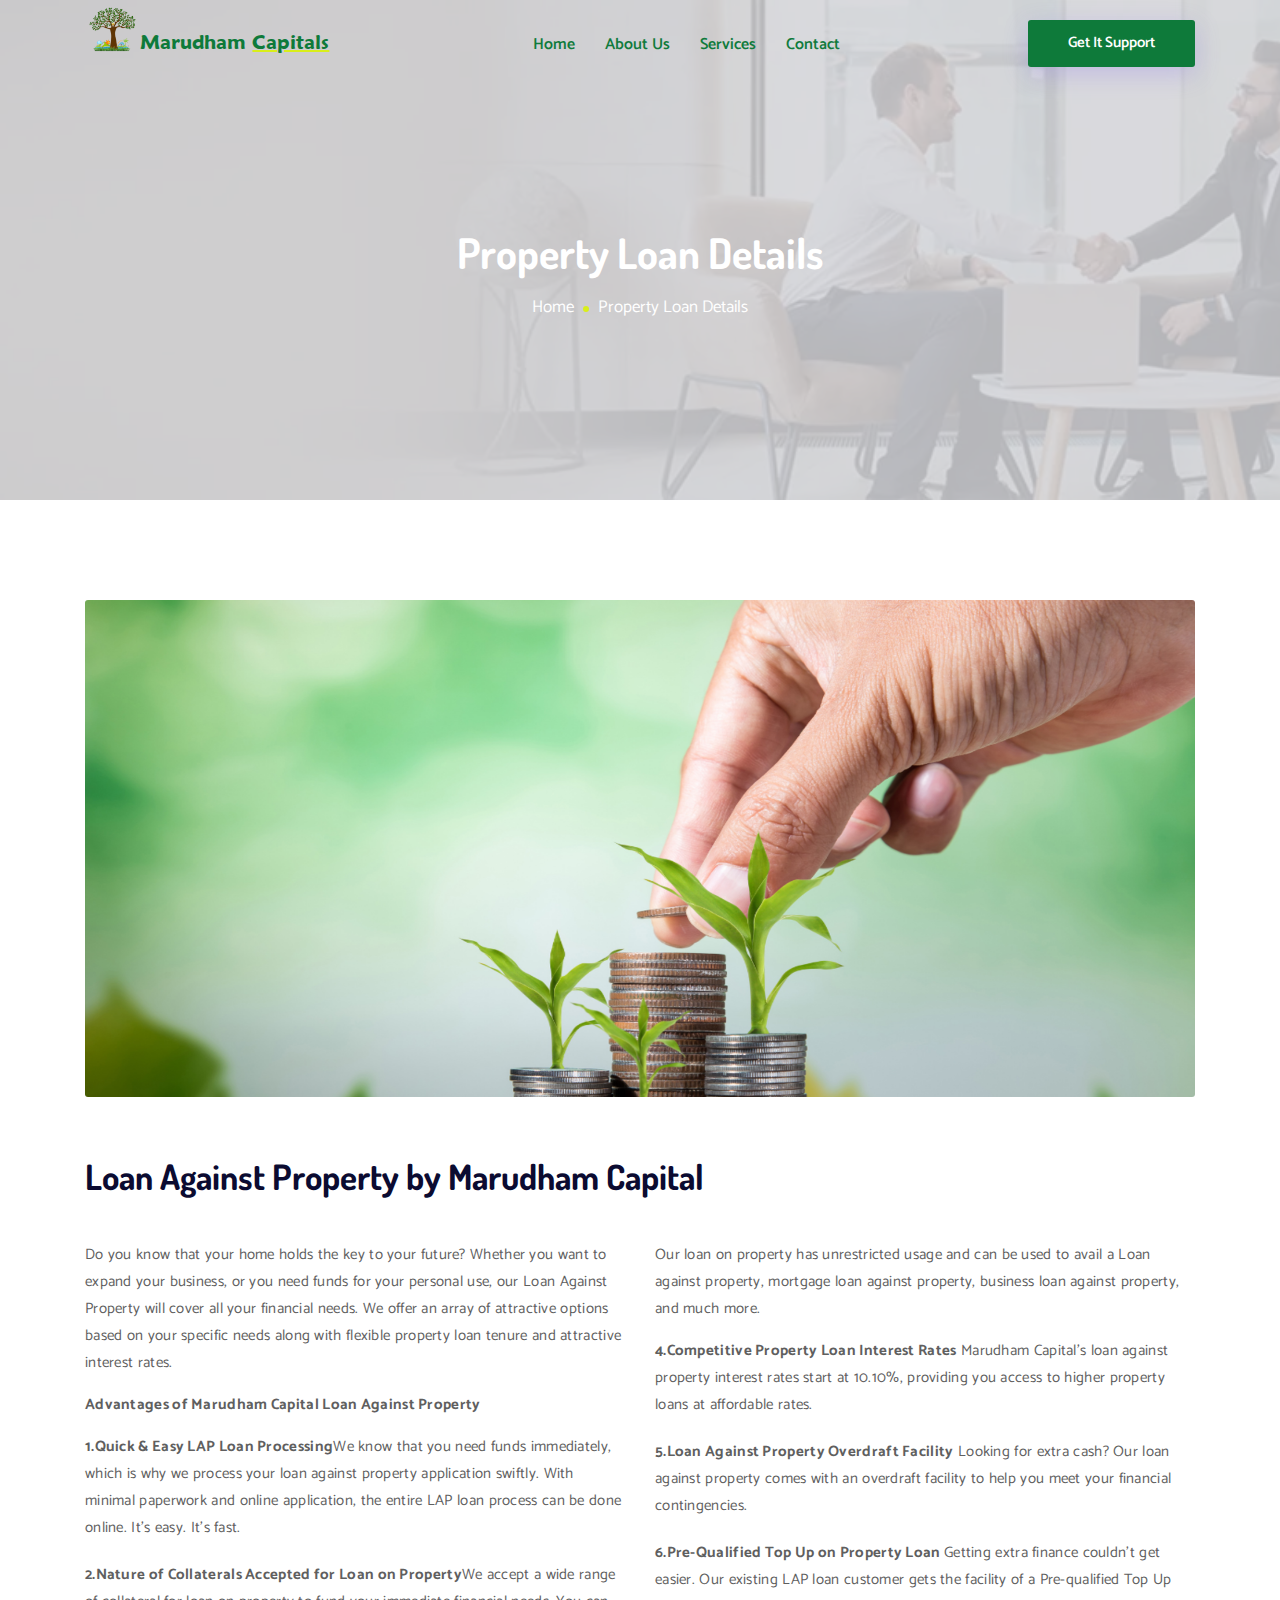
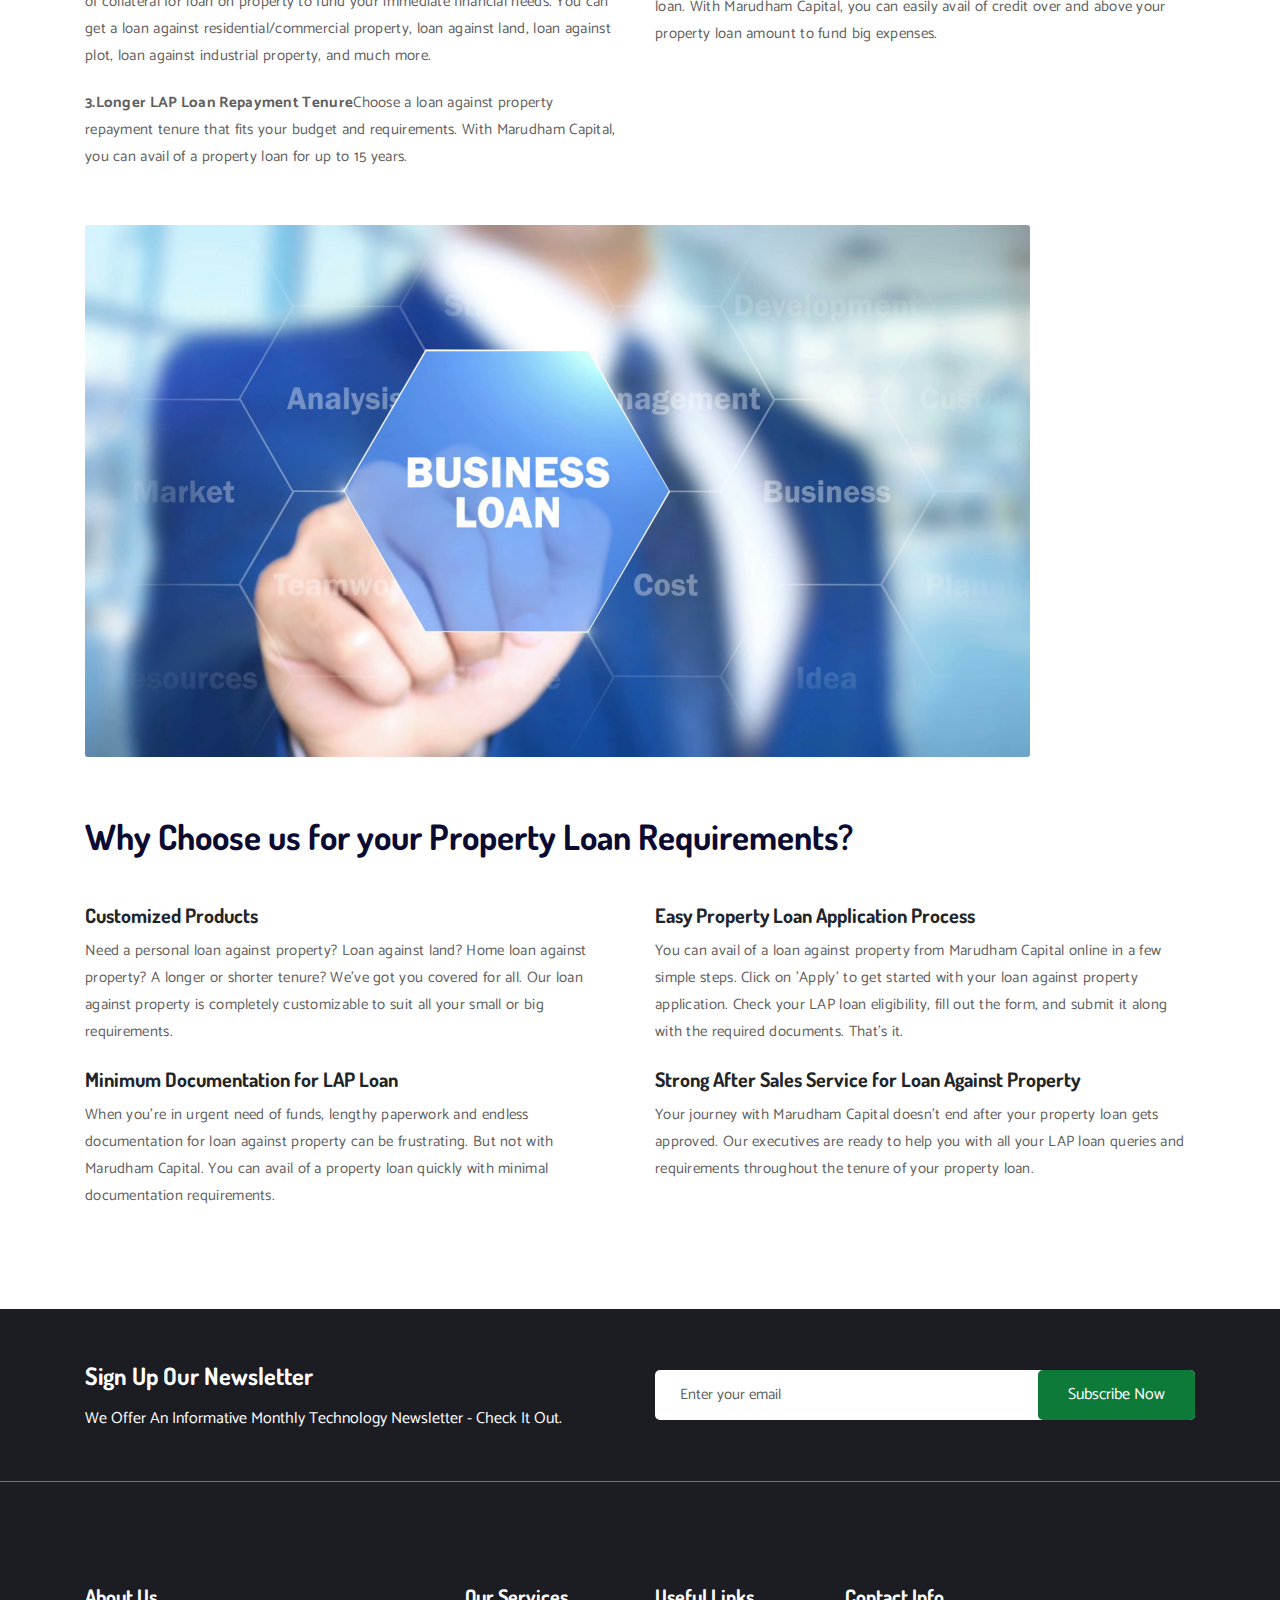
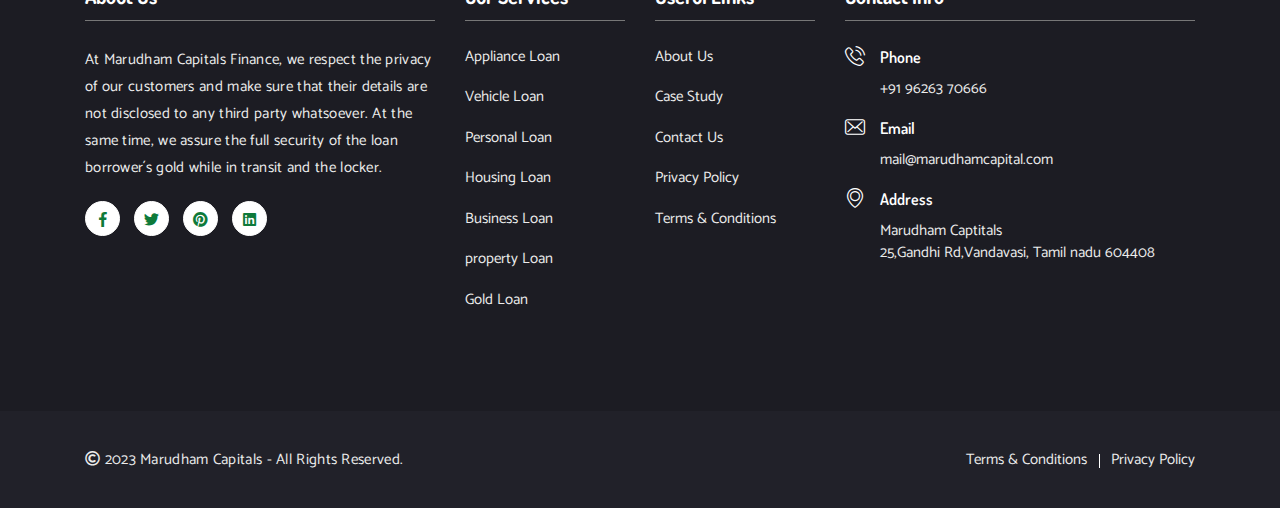
<file: property_services.html>
<!doctype html>
<html lang="zxx">

<head>
	<!-- Required meta tags -->
	<meta charset="utf-8">
	<meta name="viewport" content="width=device-width, initial-scale=1, shrink-to-fit=no">
	<!-- Title -->
	<title>Marudham Capitals - Finance & Business Services Website</title>
	<!-- Google Fonts -->
	<link href="https://fonts.googleapis.com/css2?family=Dosis:wght@400;500;600;700;800&display=swap" rel="stylesheet">
	<link href="https://fonts.googleapis.com/css2?family=Catamaran:wght@300;400;500;600;700;800;900&display=swap" rel="stylesheet">
	<link href="https://fonts.googleapis.com/css2?family=Catamaran:wght@300;400;500;600;700;800;900&display=swap" rel="stylesheet">
	
	<!-- Favicon -->
	<link rel="icon" type="image/png" href="assets\img\icon11.jpg" sizes="16x16">
	<!-- <link rel="icon" type="image/png" href="assets\img\icon.png" sizes="10x10"> -->

	<!-- Bootstrap Min CSS assets/img/favicon.png-->
	<link rel="stylesheet" href="assets/css/bootstrap.min.css">
	<!-- Animate Min CSS -->
	<link rel="stylesheet" href="assets/css/animate.min.css">
	<!-- FlatIcon CSS -->
	<link rel="stylesheet" href="assets/css/flaticon.css">
	<!-- Font Awesome Min CSS -->
	<link rel="stylesheet" href="assets/css/fontawesome.min.css">
	<!-- Mran Menu CSS -->
	<link rel="stylesheet" href="assets/css/meanmenu.css">
	<!-- Magnific Popup Min CSS -->
	<link rel="stylesheet" href="assets/css/magnific-popup.min.css">
	<!-- Nice Select Min CSS -->
	<link rel="stylesheet" href="assets/css/nice-select.min.css">
	<!-- Swiper Min CSS -->
	<link rel="stylesheet" href="assets/css/swiper.min.css">
	<!-- Owl Carousel Min CSS -->
	<link rel="stylesheet" href="assets/css/owl.carousel.min.css">
	<!-- Style CSS -->
	<link rel="stylesheet" href="assets/css/style.css">
	<!-- Responsive CSS -->
	<link rel="stylesheet" href="assets/css/responsive.css">
	<style>
		.atto {
    
	animation: pulse 0.5s linear infinite;
@-webkit-keyframes "pulse" {
0% {
 -webkit-transform: scale(1.1);
 transform: scale(1.1);
filter: drop-shadow(0px 0px 18px yellow);
}
25% {
-webkit-transform: scale(0.1);
transform: scale(0.1);
filter: drop-shadow(0px 0px 18px red);
}
50% {
-webkit-transform: scale(0.1);
transform: scale(0.1);
filter: drop-shadow(0px 0px 18px blue);
}
75% {
-webkit-transform: scale(0.8);
transform: scale(0.8);
   filter: drop-shadow(0px 0px 18px white);
}
100% {
 -webkit-transform: scale(1.1);
transform: scale(1.1);
 filter: drop-shadow(0px 0px 18px black);
}
}
}
	</style>
</head>

<body>

	<!-- Start Preloader Area -->
	<!-- <div class="preloader">
		<div class="loader">
			<div class="shadow"></div>
			<div class="box"></div>
		</div>
	</div> -->
	<div class="preloader">
		<div class="loader">
			<div class=""><div class=""><img class="atto" src="assets\img\icon.png" style="max-width: 203px;height: 177px; filter: drop-shadow(0px 0px 28px rgb(210, 245, 145));position: absolute;top: 0;left: -74px;"></div></div>
		
		</div>
	</div>
	<!-- End Preloader Area -->
	
	<!-- Start Navbar Area -->
	<div class="navbar-area">
		<div class="techvio-responsive-nav">
			<div class="container">
				<div class="techvio-responsive-menu">
					<div class="logo">
						<a href="index.html" style="display: flex;">
							<img src="assets/img/icon1.png" class="white-logo" alt="logo" style="height: 50px !important;"><h5 class="white-logo" style="color: #0e7a3a; font-family: Maiandra GD; margin-top: auto;" >Marudham <u style="color: #d9ee1a;"><span style="color:#0e7a3a">Capitals</span></u></h5><br>
							<img src="assets/img/icon1.png" class="black-logo" alt="logo" style="height: 50px !important;"><h5 class="black-logo"  style="color: #0e7a3a; font-family: Maiandra GD; margin-top: auto;">Marudham <u style="color: #d9ee1a;"><span style="color:#0e7a3a">Capitals</span></u></h5>
						</a>
					</div>
				</div>
			</div>
		</div>
		<div class="techvio-nav">
			<div class="container">
				<nav class="navbar navbar-expand-md navbar-light">
					<a class="navbar-brand" href="index.html" style="display: flex; margin-top: -21px;">
						<img src="assets/img/icon.png" class="white-logo" alt="logo" style="height: 50px !important;" ><span><h5 class="white-logo" style="color:#0e7a3a;margin-top: 24px; font-family: Maiandra GD;">Marudham <u style="color: #d9ee1a;"><span style="color:#0e7a3a">Capitals</span></u></h5></span>
						<img src="assets/img/icon.png" class="black-logo" alt="logo" style="height: 50px !important;" ><span><h5 class="black-logo" style="color:#0e7a3a;margin-top: 24px;  font-family: Maiandra GD;">Marudham <u style="color: #d9ee1a;"><span style="color:#0e7a3a">Capitals</span></u></h5></span>
					</a>
					<div class="collapse navbar-collapse mean-menu" id="navbarSupportedContent">
						<ul class="navbar-nav">
							<li class="nav-item"> 
								<a href="index.html" class="nav-link">Home</a>
								<!-- <ul class="dropdown-menu"><i class="fas fa-chevron-down"></i>
									<li class="nav-item"> 
										<a href="index.html" class="nav-link">Home 1</a>
									</li>
									<li class="nav-item"> 
										<a href="index-2.html" class="nav-link active">Home 2</a>
									</li>
								</ul> -->
							</li>
							<li class="nav-item">
								<a href="about.html" class="nav-link">About Us</a>
							</li>
							<li class="nav-item">
								<a href="services.html" class="nav-link">Services</a>
							</li>
							<!-- <li class="nav-item">
								<a href="#" class="nav-link active">Services <i class="fas fa-chevron-down" ></i></a>
								<ul class="dropdown-menu">
									<li class="nav-item"> 
										<a href="services.html" class="nav-link">Services</a>
									</li>
									<li class="nav-item"> 
										<a href="single-services.html" class="nav-link">Services Details</a>
									</li>
								</ul>
							</li> -->
							<!-- <li class="nav-item">
								<a href="#" class="nav-link">Projects <i class="fas fa-chevron-down"></i></a>
								<ul class="dropdown-menu">
									<li class="nav-item">
										<a href="projects.html" class="nav-link">Projects</a>
									</li>
									<li class="nav-item">
										<a href="single-projects.html" class="nav-link">Projects Details</a>
									</li>
								</ul>
							</li> -->
							<!-- <li class="nav-item"> 
								<a href="#" class="nav-link">Pages <i class="fas fa-chevron-down"></i></a>
								<ul class="dropdown-menu">
									<li class="nav-item">
										<a href="about.html" class="nav-link">About Us</a>
									</li>
									<li class="nav-item">
										<a href="team.html" class="nav-link">Team</a>
									</li>
									<li class="nav-item">
										<a href="pricing.html" class="nav-link">Pricing</a>
									</li>
									<li class="nav-item">
										<a href="error-404.html" class="nav-link">404 Error</a>
									</li>
									<li class="nav-item">
										<a href="faq.html" class="nav-link">FAQ</a>
									</li>
									<li class="nav-item">
										<a href="coming-soon.html" class="nav-link">Coming Soon</a>
									</li>
									<li class="nav-item">
										<a href="terms-condition.html" class="nav-link">Terms & Conditions</a>
									</li>
									<li class="nav-item">
										<a href="privacy-policy.html" class="nav-link">Privacy Policy</a>
									</li>
								</ul>
							</li> -->
							<!-- <li class="nav-item">
								<a href="#" class="nav-link">Blog <i class="fas fa-chevron-down"></i></a>
								<ul class="dropdown-menu">
									<li class="nav-item">
										<a href="blog-1.html" class="nav-link">Blog Grid</a>
									</li>
									<li class="nav-item">
										<a href="blog-2.html" class="nav-link">Blog Right Sidebar</a>
									</li>
									<li class="nav-item">
										<a href="single-blog.html" class="nav-link">Blog Details</a>
									</li>
								</ul>
							</li> -->
							<li class="nav-item">
								<a href="contact.html" class="nav-link">Contact</a>
							</li>
						</ul>
						<div class="other-option">
							<a class="default-btn" href="mailto:demo@example.com">Get It Support <span></span></a>
						</div>
					</div>
				</nav>
			</div>
		</div>
	</div>
	<!-- End Navbar Area -->
	<!-- Start Page Title Area -->
	<div class="page-title-area item-bgb">
		<div class="d-table">
			<div class="d-table-cell">
				<div class="container">
					<div class="page-title-content">
						<h2>Property Loan Details</h2>
						<ul>
							<li><a href="index.html">Home</a></li>
							<li>Property Loan Details</li>
						</ul>
					</div>
				</div>
			</div>
		</div>
	</div>
	<!-- End Page Title Area -->
	
	<!-- Start Services Details Area -->
	<section class="services-details-area ptb-100">
		<div class="container">
			<div class="services-details-overview">
				<div class="row align-items-center">
					<div class="col-lg-12 col-md-12">
						<div class="image-sliders owl-carousel owl-theme">
							<div class="services-details-image">
								<img src="assets/img/bl/bl1.png" alt="image">
							</div>
							<div class="services-details-image">
								<img src="assets/img/bl/bl4.png" alt="image">
							</div>
							<div class="services-details-image">
								<img src="assets/img/bl/bl3.png" alt="image">
							</div>
						</div>
					</div>
					<div class="col-lg-12 col-md-12">
						<div class="services-step-wrapper">
							<div class="services-step-title">
								<h2>Loan Against Property by Marudham Capital</h2>
							</div>
							<div class="row">
								<div class="col-lg-6 col-md-12">
									<div class="services-step-content">
										<p>Do you know that your home holds the key to your future? Whether you want to expand your business, or you need funds for your personal use, our Loan Against Property will cover all your financial needs. We offer an array of attractive options based on your specific needs along with flexible property loan tenure and attractive interest rates.</p>
										<div class="features-text">
                                            <p><b>Advantages of Marudham Capital Loan Against Property</b></p>
											<!-- <h4>1.</h4> -->
											<p><strong>1.Quick & Easy LAP Loan Processing</strong>We know that you need funds immediately, which is why we process your loan against property application swiftly. With minimal paperwork and online application, the entire LAP loan process can be done online. It’s easy. It’s fast. </p>
										</div>
										<div class="features-text">
											<!-- <h4>2.</h4> -->
											<p><strong>2.Nature of Collaterals Accepted for Loan on Property</strong>We accept a wide range of collateral for loan on property to fund your immediate financial needs. You can get a loan against residential/commercial property, loan against land, loan against plot, loan against industrial property, and much more.</p>
										</div>
                                        <div class="features-text">
											<!-- <h4>3.</h4> -->
											<p><strong>3.Longer LAP Loan Repayment Tenure</strong>Choose a loan against property repayment tenure that fits your budget and requirements. With Marudham Capital, you can avail of a property loan for up to 15 years.</p>
										</div>
									</div>
								</div>
								<div class="col-lg-6 col-md-12">
									<div class="services-step-content">
										<p>Our loan on property has unrestricted usage and can be used to avail a Loan against property, mortgage loan against property, business loan against property, and much more.</p>
									    
										<div class="features-text">
											<!-- <h4>4.</h4> -->
											<p><strong>4.Competitive Property Loan Interest Rates</strong>
                                                Marudham Capital's loan against property interest rates start at 10.10%, providing you access to higher property loans at affordable rates.</p>
										</div>
                                        
                                        <div class="features-text">
											<!-- <h4>5.</h4> -->
											<p><strong>5.Loan Against Property Overdraft Facility</strong>
                                                Looking for extra cash? Our loan against property comes with an overdraft facility to help you meet your financial contingencies.</p>
										</div>
                                        <div class="features-text">
											<!-- <h4>Step 6.</h4> -->
											<p><strong>6.Pre-Qualified Top Up on Property Loan </strong>
                                                Getting extra finance couldn’t get easier. Our existing LAP loan customer gets the facility of a Pre-qualified Top Up loan. With Marudham Capital, you can easily avail of credit over and above your property loan amount to fund big expenses.</p>
										</div>
									</div>
								</div>
							</div>
						</div>
					</div>
					<div class="col-lg-12 col-md-12">
						<div class="services-step-wrapper">
							<div class="services-step-image">
								<img src="assets/img/bl/bl2.png" alt="image">
							</div>
						</div>
						
						<div class="services-step-wrapper">
							<div class="services-step-title">
								<h2>Why Choose us for your Property Loan Requirements?</h2>
							</div>
							<div class="row">
								<div class="col-lg-6 col-md-12">
									<div class="services-step-content">
										<div class="features-text">
											<h4>Customized Products</h4>
											<p>Need a personal loan against property? Loan against land? Home loan against property? A longer or shorter tenure? We've got you covered for all. Our loan against property is completely customizable to suit all your small or big requirements.</p>
										</div>
										<div class="features-text">
											<h4>Minimum Documentation for LAP Loan</h4>
											<p>When you're in urgent need of funds, lengthy paperwork and endless documentation for loan against property can be frustrating. But not with Marudham Capital. You can avail of a property loan quickly with minimal documentation requirements.</p>
										</div>
									</div>
								</div>
								<div class="col-lg-6 col-md-12">
									<div class="services-step-content">
                                        <div class="features-text">
											<h4>Easy Property Loan Application Process</h4>
											<p>You can avail of a loan against property from Marudham Capital online in a few simple steps. Click on 'Apply' to get started with your loan against property application. Check your LAP loan eligibility, fill out the form, and submit it along with the required documents. That's it.</p>
										</div>
										<div class="features-text">
											<h4> Strong After Sales Service for Loan Against Property</h4>
											<p>Your journey with Marudham Capital doesn't end after your property loan gets approved. Our executives are ready to help you with all your LAP loan queries and requirements throughout the tenure of your property loan.</p>
										</div>
									</div>
								</div>
							</div>
						</div>
					</div>
				</div>
			</div>
		</div>
	</section>
	<!-- End Services Details Area -->
	
	<!-- Start Footer & Subscribe Section -->
<section class="footer-subscribe-wrapper">
	<!-- Start Subscribe Area -->
	<div class="subscribe-area">
		<div class="container">
			<div class="row align-items-center">
				<div class="col-lg-6 col-md-6">
					<div class="subscribe-content">
						<h2>Sign Up Our Newsletter</h2>
						<span class="sub-title">We Offer An Informative Monthly Technology Newsletter - Check It Out.</span>
					</div>
				</div>
				<div class="col-lg-6 col-md-6">
					<form class="newsletter-form">
						<input type="email" class="input-newsletter" placeholder="Enter your email" name="EMAIL" required autocomplete="off">
						<button type="submit" id="sbtn">Subscribe Now</button>
						<div id="validator-newsletter" class="form-result"></div>
					</form>
				</div>
			</div>
		</div>
	</div>
	<!-- End Subscribe Area -->
	
	<!-- Start Footer Area -->
	<div class="footer-area ptb-100">
		<div class="container">
			<div class="row">
				<div class="col-lg-4 col-md-6 col-sm-6">
					<div class="single-footer-widget">
						<div class="footer-heading">
							<h3>About Us</h3>
						</div>
						<p>At Marudham Capitals Finance, we respect the privacy of our customers and make sure that their details are not disclosed to any third party whatsoever. At the same time, we assure the full security of the loan borrower´s gold while in transit and the locker.</p>
						<ul class="footer-social">
							<li>
								<a href="#"> <i class="fab fa-facebook-f"></i>
								</a>
							</li>
							<li>
								<a href="#"> <i class="fab fa-twitter"></i>
								</a>
							</li>
							<li>
								<a href="#"> <i class="fab fa-pinterest"></i>
								</a>
							</li>
							<li>
								<a href="#"> <i class="fab fa-linkedin"></i>
								</a>
							</li>
						</ul>
					</div>
				</div>
				<div class="col-lg-2 col-md-6 col-sm-6">
					<div class="single-footer-widget">
						<div class="footer-heading">
							<h3>Our Services</h3>
						</div>
						<ul class="footer-quick-links">
							<li> <a href="appliance_services.html">Appliance Loan</a></li>
							<li> <a href="Vehicle_services.html">Vehicle Loan</a></li>
							<li> <a href="personal_services.html">Personal Loan</a></li>
							<li> <a href="housing_services.html">Housing Loan</a></li>
							<li> <a href="business_services.html">Business Loan</a></li>
							<li> <a href="property_services.html">property Loan</a></li>
							<li> <a href="gold_services.html">Gold Loan</a></li>
						</ul>
					</div>
				</div>
				<div class="col-lg-2 col-md-6 col-sm-6">
					<div class="single-footer-widget">
						<div class="footer-heading">
							<h3>Useful Links</h3>
						</div>
						<ul class="footer-quick-links">
							<li><a href="about.html">About Us</a></li>
							<li><a href="projects.html">Case Study</a></li>
							<li><a href="contact.html">Contact Us</a></li>
							<li><a href="privacy-policy.html">Privacy Policy</a></li>
							<li><a href="terms-condition.html">Terms & Conditions</a></li>
						</ul>
					</div>
				</div>
				<div class="col-lg-4 col-md-6 col-sm-6">
					<div class="single-footer-widget">
						<div class="footer-heading">
							<h3>Contact Info</h3>
						</div>
						<div class="footer-info-contact"> <i class="flaticon-phone-call"></i>
							<h3>Phone</h3>
							<span><a href="tel:+91 9626370666">+91 96263 70666</a></span>
						</div>
						<div class="footer-info-contact"> <i class="flaticon-envelope"></i>
							<h3>Email</h3>
							<span><a href="mailto:rjrichardparker@gmail.com">mail@marudhamcapital.com</a></span>
						</div>
						<div class="footer-info-contact"> <i class="flaticon-placeholder"></i>
							<h3>Address</h3>
							<span>Marudham Captitals <br>25,Gandhi Rd,Vandavasi, Tamil nadu 604408</span>
						</div>
					</div>
				</div>
			</div>
		</div>
	</div>
	<!-- End Footer Section -->
</section>
<!-- End Footer & Subscribe Section -->

<!-- Start Copy Right Section -->
<div class="copyright-area">
	<div class="container">
		<div class="row align-items-center">
			<div class="col-lg-6 col-md-6">
				<p> <i class="far fa-copyright"></i> 2023 Marudham Capitals	- All Rights Reserved.</p>
			</div>
			<div class="col-lg-6 col-md-6">
				<ul>
					<li> <a href="terms-condition.html">Terms & Conditions</a>
					</li>
					<li> <a href="privacy-policy.html">Privacy Policy</a>
					</li>
				</ul>
			</div>
		</div>
	</div>
</div>
<!-- End Copy Right Section -->

<!-- Start Go Top Section -->
<div class="go-top">
	<i class="fas fa-chevron-up"></i>
	<i class="fas fa-chevron-up"></i>
</div>
<!-- End Go Top Section -->

<!-- jQuery Min JS -->
<script src="assets/js/jquery.min.js"></script>
<!-- Popper Min JS -->
<script src="assets/js/popper.min.js"></script>
<!-- Bootstrap Min JS -->
<script src="assets/js/bootstrap.min.js"></script>
<!-- MeanMenu JS  -->
<script src="assets/js/jquery.meanmenu.js"></script>
<!-- Appear Min JS -->
<script src="assets/js/jquery.appear.min.js"></script>
<!-- CounterUp Min JS -->
<script src="assets/js/jquery.waypoints.min.js"></script>
<script src="assets/js/jquery.counterup.min.js"></script>
<!-- Owl Carousel Min JS -->
<script src="assets/js/owl.carousel.min.js"></script>
<!-- Magnific Popup Min JS -->
<script src="assets/js/jquery.magnific-popup.min.js"></script>
<!-- Nice Select Min JS -->
<script src="assets/js/jquery.nice-select.min.js"></script>
<!-- Isotope Min JS -->
<script src="assets/js/isotope.pkgd.min.js"></script>
<!-- Swiper Min JS -->
<script src="assets/js/swiper.min.js"></script>
<!-- WOW Min JS -->
<script src="assets/js/wow.min.js"></script>
<!-- Main JS -->
<script src="assets/js/main.js"></script>
<script>
    $('#sbtn').click(function(){
                  window.location.href='coming-soon.html';
            })
</script>
</body>

</html>
</file>
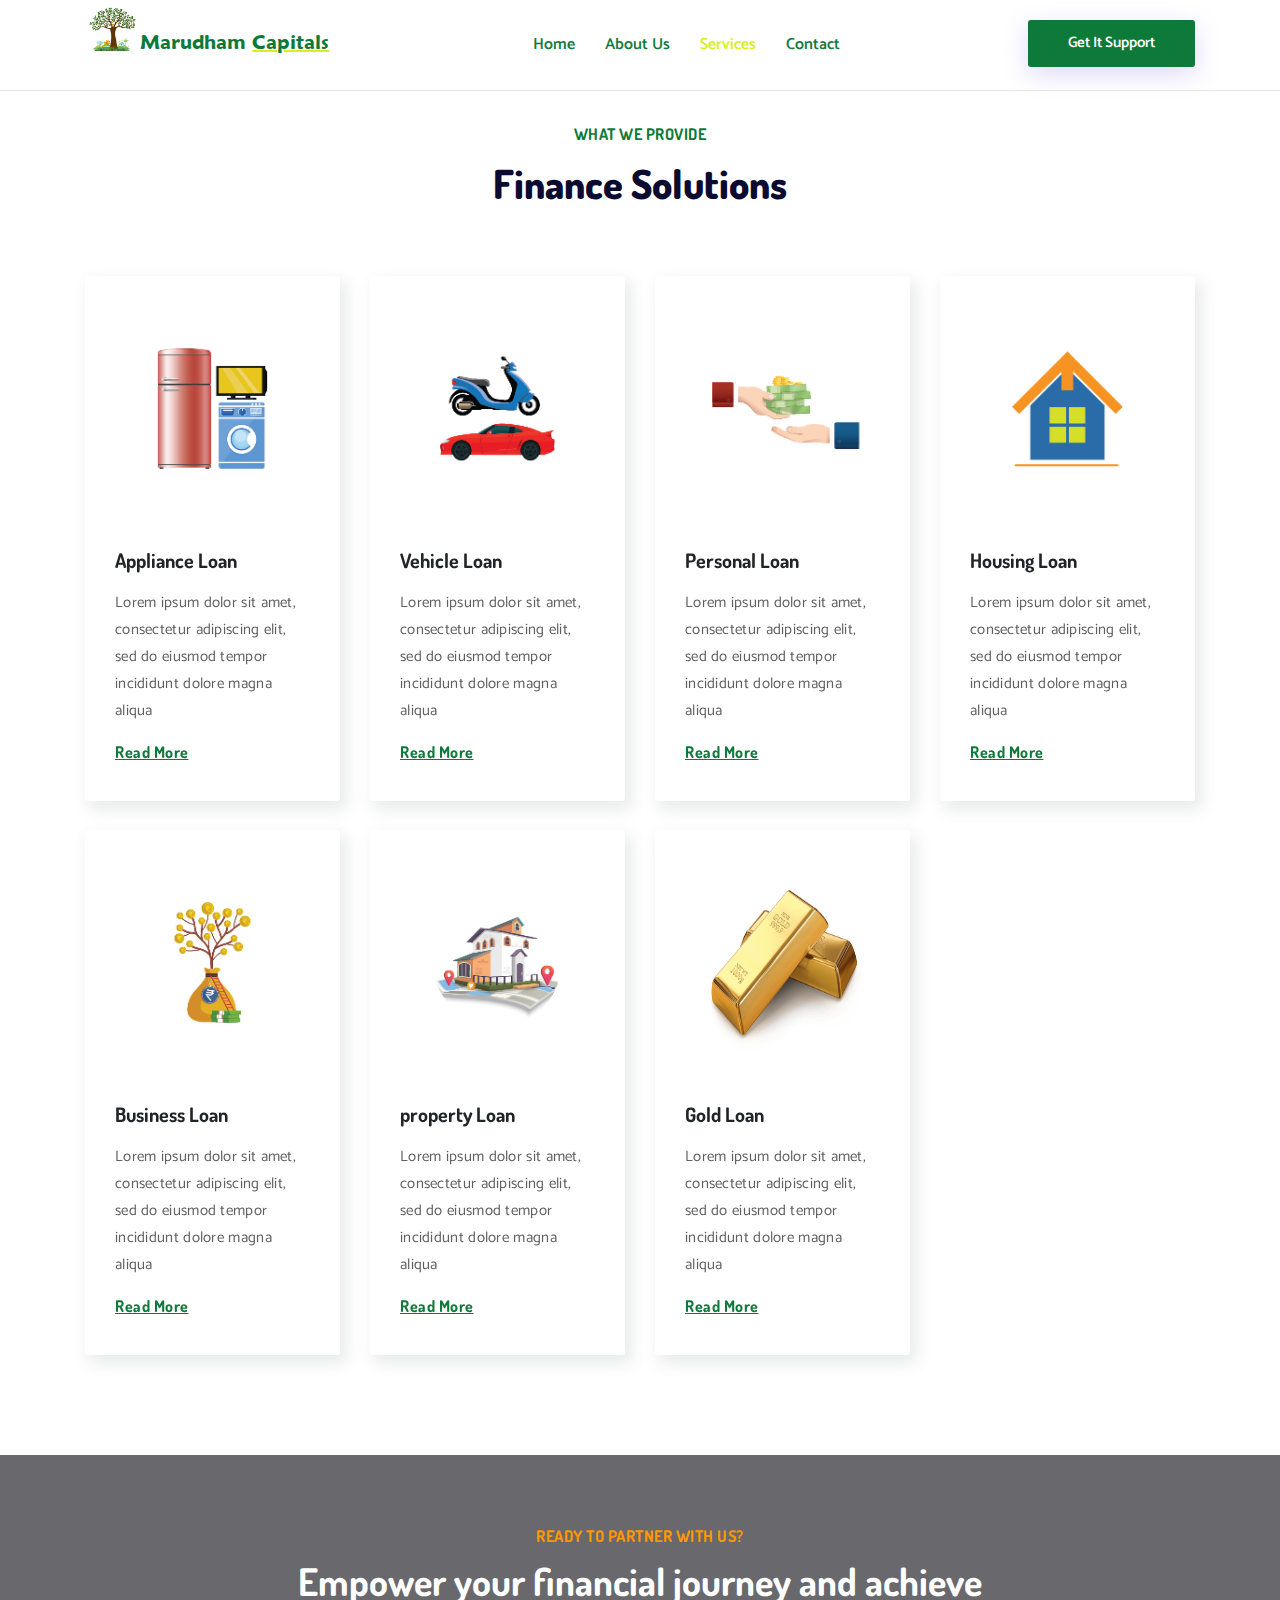
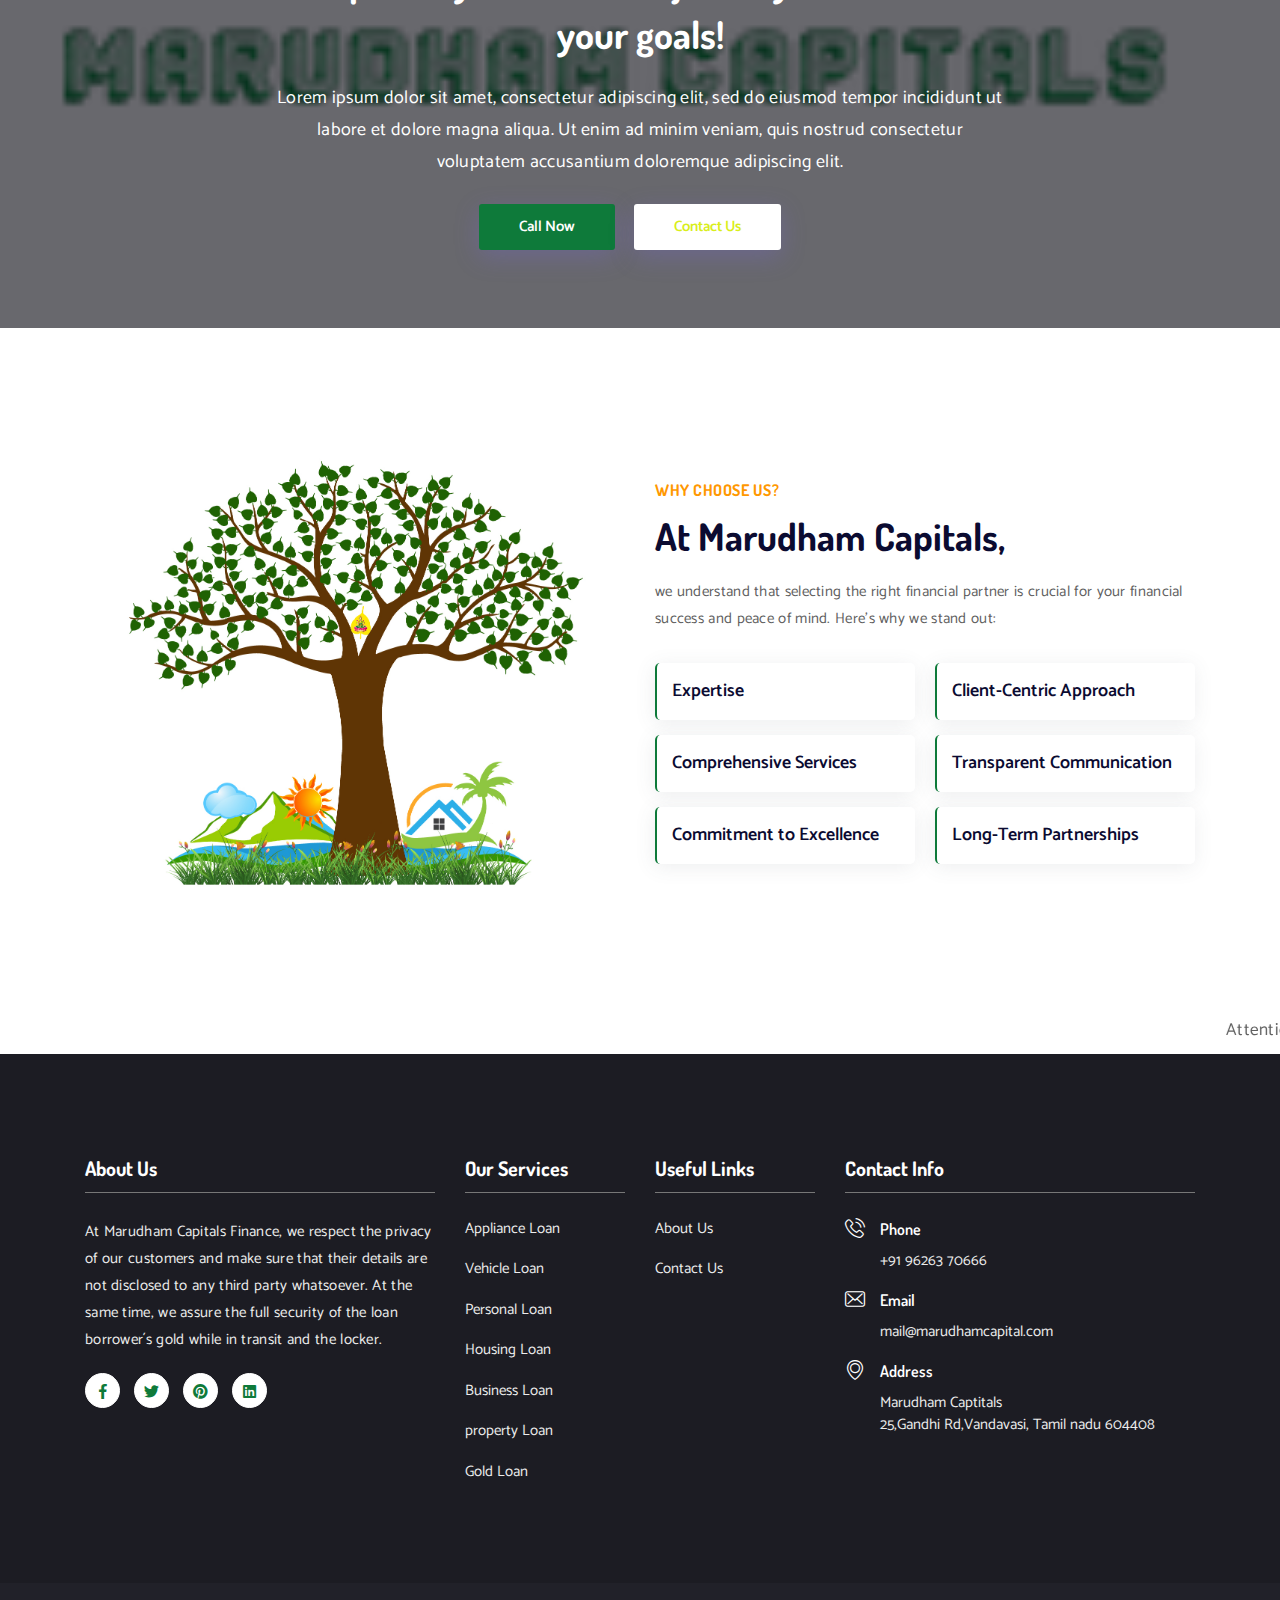
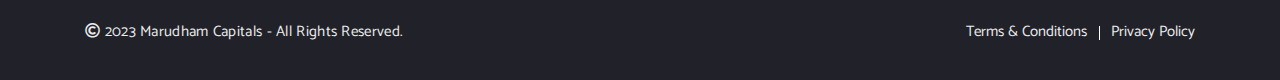
<file: services.html>
<!doctype html>
<html lang="zxx">

<head>
	<!-- Required meta tags -->
	<meta charset="utf-8">
	<meta name="viewport" content="width=device-width, initial-scale=1, shrink-to-fit=no">
	<!-- Title -->
	<title>Marudham Capitals - Finance & Business Services Website</title>
	<!-- Google Fonts -->
	<link href="https://fonts.googleapis.com/css2?family=Dosis:wght@400;500;600;700;800&display=swap" rel="stylesheet">
	<link href="https://fonts.googleapis.com/css2?family=Catamaran:wght@300;400;500;600;700;800;900&display=swap" rel="stylesheet">
	
	<!-- Favicon -->
	<link rel="icon" type="image/png" href="assets\img\icon11.jpg" sizes="16x16">
	<!-- <link rel="icon" type="image/png" href="assets\img\icon.png" sizes="10x10"> -->

	<!-- Bootstrap Min CSS assets/img/favicon.png-->
	<link rel="stylesheet" href="assets/css/bootstrap.min.css">
	<!-- Animate Min CSS -->
	<link rel="stylesheet" href="assets/css/animate.min.css">
	<!-- FlatIcon CSS -->
	<link rel="stylesheet" href="assets/css/flaticon.css">
	<!-- Font Awesome Min CSS -->
	<link rel="stylesheet" href="assets/css/fontawesome.min.css">
	<!-- Mran Menu CSS -->
	<link rel="stylesheet" href="assets/css/meanmenu.css">
	<!-- Magnific Popup Min CSS -->
	<link rel="stylesheet" href="assets/css/magnific-popup.min.css">
	<!-- Nice Select Min CSS -->
	<link rel="stylesheet" href="assets/css/nice-select.min.css">
	<!-- Swiper Min CSS -->
	<link rel="stylesheet" href="assets/css/swiper.min.css">
	<!-- Owl Carousel Min CSS -->
	<link rel="stylesheet" href="assets/css/owl.carousel.min.css">
	<!-- Style CSS -->
	<link rel="stylesheet" href="assets/css/style.css">
	<!-- Responsive CSS -->
	<link rel="stylesheet" href="assets/css/responsive.css">
	<style>
		.atto {
    
	animation: pulse 0.5s linear infinite;
@-webkit-keyframes "pulse" {
0% {
 -webkit-transform: scale(1.1);
 transform: scale(1.1);
filter: drop-shadow(0px 0px 18px yellow);
}
25% {
-webkit-transform: scale(0.1);
transform: scale(0.1);
filter: drop-shadow(0px 0px 18px red);
}
50% {
-webkit-transform: scale(0.1);
transform: scale(0.1);
filter: drop-shadow(0px 0px 18px blue);
}
75% {
-webkit-transform: scale(0.8);
transform: scale(0.8);
   filter: drop-shadow(0px 0px 18px white);
}
100% {
 -webkit-transform: scale(1.1);
transform: scale(1.1);
 filter: drop-shadow(0px 0px 18px black);
}
}
}
	</style>
</head>

<body>
	
	<!-- Start Preloader Area -->
	<!-- <div class="preloader">
		<div class="loader">
			<div class="shadow"></div>
			<div class="box"></div>
		</div>
	</div> -->
	<div class="preloader">
		<div class="loader">
			<div class=""><div class=""><img class="atto" src="assets\img\icon.png" style="max-width: 203px;height: 177px; filter: drop-shadow(0px 0px 28px rgb(210, 245, 145));position: absolute;top: 0;left: -74px;"></div></div>
		
		</div>
	</div>
	<!-- End Preloader Area -->
	
	<!-- Start Navbar Area -->
	<div class="navbar-area">
		<div class="techvio-responsive-nav">
			<div class="container">
				<div class="techvio-responsive-menu">
					<div class="logo">
						<a href="index.html" style="display: flex;">
							<img src="assets/img/icon1.png" class="white-logo" alt="logo" style="height: 50px !important;"><h5 class="white-logo" style="color: #0e7a3a; font-family: Maiandra GD; margin-top: auto;" >Marudham <u style="color: #d9ee1a;"><span style="color:#0e7a3a">Capitals</span></u></h5><br>
							<img src="assets/img/icon1.png" class="black-logo" alt="logo" style="height: 50px !important;"><h5 class="black-logo"  style="color: #0e7a3a; font-family: Maiandra GD; margin-top: auto;">Marudham <u style="color: #d9ee1a;"><span style="color:#0e7a3a">Capitals</span></u></h5>
						</a>
					</div>
				</div>
			</div>
		</div>
		<div class="techvio-nav">
			<div class="container">
				<nav class="navbar navbar-expand-md navbar-light">
					<a class="navbar-brand" href="index.html" style="display: flex; margin-top: -21px;">
						<img src="assets/img/icon.png" class="white-logo" alt="logo" style="height: 50px !important;" ><span><h5 class="white-logo" style="color:#0e7a3a;margin-top: 24px; font-family: Maiandra GD;">Marudham <u style="color: #d9ee1a;"><span style="color:#0e7a3a">Capitals</span></u></h5></span>
						<img src="assets/img/icon.png" class="black-logo" alt="logo" style="height: 50px !important;" ><span><h5 class="black-logo" style="color:#0e7a3a;margin-top: 24px;  font-family: Maiandra GD;">Marudham <u style="color: #d9ee1a;"><span style="color:#0e7a3a">Capitals</span></u></h5></span>
					</a>
					<div class="collapse navbar-collapse mean-menu" id="navbarSupportedContent">
						<ul class="navbar-nav">
							<li class="nav-item"> 
								<a href="index.html" class="nav-link">Home</a>
							</li>
							<li class="nav-item">
								<a href="about.html" class="nav-link">About Us</a>
							</li>
							<li class="nav-item">
								<a href="services.html" class="nav-link active">Services</a>
							</li>
							<li class="nav-item">
								<a href="contact.html" class="nav-link">Contact</a>
							</li>
						</ul>
						<div class="other-option">
							<a class="default-btn" href="mailto:demo@example.com">Get It Support <span></span></a>
						</div>
					</div>
				</nav>
			</div>
			<hr>
		</div>
	</div>
	<!-- End Navbar Area -->
	
	<!-- Start Page Title Area -->
	<!-- <div class="page-title-area item-bgl">
		<div class="d-table">
			<div class="d-table-cell">
				<div class="container">
					<div class="page-title-content">
						<h2>Services</h2>
						<ul>
							<li><a href="index.html">Home</a></li>
							<li>Services</li>
						</ul>
					</div>
				</div>
			</div>
		</div>
	</div> -->
	<!-- End Page Title Area -->
	
	<!-- Start Services Section -->
</br>
	<section class="services-section section-padding">
		<div class="container">
            <div class="row">
                <div class="col-sm-12">
					<div class="section-title">
						<h6>What We Provide</h6>
						<h2>Finance Solutions</h2>
					</div>
                </div>
            </div>
			<div class="row">
				<div class="col-lg-3 col-md-6">
					<div class="single-services-item">
						<div class="services-icon">
							<i class="services-icon"><img src="assets/img/ofc/Icons-02.jpg" alt="image"></i>
						</div>
						<h3>Appliance Loan</h3>
						<p>Lorem ipsum dolor sit amet, consectetur adipiscing elit, sed do eiusmod tempor incididunt dolore magna aliqua</p>
						<div class="services-btn-link">
							<a href="appliance_services.html" class="services-link">Read More</a>
						</div>
					</div>
				</div>
				<div class="col-lg-3 col-md-6">
					<div class="single-services-item">
						<div class="services-icon">
							<i class="services-icon"><img src="assets/img/ofc/Icons-01.jpg" alt="image"></i>
						</div>
						<h3>Vehicle Loan</h3>
						<p>Lorem ipsum dolor sit amet, consectetur adipiscing elit, sed do eiusmod tempor incididunt dolore magna aliqua</p>
						<div class="services-btn-link">
							<a href="Vehicle_services.html" class="services-link">Read More</a>
						</div>
					</div>
				</div>
				<div class="col-lg-3 col-md-6">
					<div class="single-services-item">
						<div class="services-icon">
							<i class="services-icon"><img src="assets/img/ofc/Icons-05.jpg" alt="image"></i>
						</div>
						<h3>Personal Loan</h3>
						<p>Lorem ipsum dolor sit amet, consectetur adipiscing elit, sed do eiusmod tempor incididunt dolore magna aliqua</p>
						<div class="services-btn-link">
							<a href="personal_services.html" class="services-link">Read More</a>
						</div>
					</div>
				</div>
				<div class="col-lg-3 col-md-6">
					<div class="single-services-item">
						<div class="services-icon">
							<i class="services-icon"><img src="assets/img/ofc/Icons-04.jpg" alt="image"></i>
						</div>
						<h3>Housing Loan</h3>
						<p>Lorem ipsum dolor sit amet, consectetur adipiscing elit, sed do eiusmod tempor incididunt dolore magna aliqua</p>
						<div class="services-btn-link">
							<a href="housing_services.html" class="services-link">Read More</a>
						</div>
					</div>
				</div>
				<div class="col-lg-3 col-md-6">
					<div class="single-services-item">
						<div class="services-icon">
							<i class="services-icon"><img src="assets/img/ofc/Icons-07.jpg" alt="image"></i>
						</div>
						<h3>Business Loan</h3>
						<p>Lorem ipsum dolor sit amet, consectetur adipiscing elit, sed do eiusmod tempor incididunt dolore magna aliqua</p>
						<div class="services-btn-link">
							<a href="business_services.html" class="services-link">Read More</a>
						</div>
					</div>
				</div>
				<div class="col-lg-3 col-md-6">
					<div class="single-services-item">
						<div class="services-icon">
							<i class="services-icon"><img src="assets/img/ofc/Icons-03.jpg" alt="image"></i>
						</div>
						<h3>property Loan</h3>
						<p>Lorem ipsum dolor sit amet, consectetur adipiscing elit, sed do eiusmod tempor incididunt dolore magna aliqua</p>
						<div class="services-btn-link">
							<a href="property_services.html" class="services-link">Read More</a>
						</div>
					</div>
				</div>
				<div class="col-lg-3 col-md-6">
					<div class="single-services-item">
						<div class="services-icon">
							<i class="services-icon"><img src="assets/img/gl/gl5.png" alt="image" style="height: 195px;"></i>
						</div>
						<h3>Gold Loan</h3>
						<p>Lorem ipsum dolor sit amet, consectetur adipiscing elit, sed do eiusmod tempor incididunt dolore magna aliqua</p>
						<div class="services-btn-link">
							<a href="gold_services.html" class="services-link">Read More</a>
						</div>
					</div>
				</div>
			</div>
		</div>
	</section>
	<!-- End Services Section -->
	
	<!-- Start Hire Section -->
	<section class="hire-section">
		<div class="container">
			<div class="row">
				<div class="col-lg-8 offset-lg-2 col-md-12">
					<div class="hire-content">
						<h6>Ready to Partner with Us?</h6>
						<h2>Empower your financial journey and achieve your goals!</h2>
						<p>Lorem ipsum dolor sit amet, consectetur adipiscing elit, sed do eiusmod tempor incididunt ut labore et dolore magna aliqua. Ut enim ad minim veniam, quis nostrud consectetur voluptatem accusantium doloremque adipiscing elit.</p>
						<div class="hire-btn">
							<a class="default-btn" href="tel:+91 9626370666">Call Now<span></span></a>
							<a class="default-btn-one" href="contact.html">Contact Us<span></span></a>
						</div>
					</div>
				</div>
			</div>
		</div>
	</section>
	<!-- End Hire Section -->
	
	<!-- Start Overview Section -->
	<section class="overview-section section-padding">
		<div class="container">
			<div class="row align-items-center">
				<div class="col-lg-6">
					<div class="overview-image">
						<img src="assets/img/logo.jpg" alt="image">
					</div>
				</div>
				<div class="col-lg-6">
					<div class="overview-content">
						<h6>Why Choose Us?</h6>
						<h2>At Marudham Capitals,</h2>
						<p>we understand that selecting the right financial partner is crucial for your financial success and peace of mind. Here's why we stand out:</p>
						<ul class="features-list">
							<li> <span>Expertise</span></li>
							<li> <span>Client-Centric Approach</span></li>
							<li> <span>Comprehensive Services</span></li>
							<li> <span>Transparent Communication</span></li>
							<li> <span>Commitment to Excellence</span></li>
							<li> <span>Long-Term Partnerships</span></li>
						</ul>
					</div>
				</div>
			</div>
		</div>
	</section>
	<!-- End Overview Section -->

	<marquee onmouseover="this.stop();" onmouseout="this.start();">
		<p style="font-size: 13pt;">
		Attention: Please be aware that there are currently fraudulent messages and emails being sent to individual/franchisee prospects in an attempt to scam them. If you receive a suspicious message or email, please call us on <span class="highlight-alert">+91 9626370666</span> or report it to <span class="highlight-alert">mail@marudhamcapital.com</span> and do not respond to it.
		</p>
	</marquee>
<!-- Start Footer & Subscribe Section -->
<section class="footer-subscribe-wrapper">
	
	<!-- Start Footer Area -->
	<div class="footer-area ptb-100">
		<div class="container">
			<div class="row">
				<div class="col-lg-4 col-md-6 col-sm-6">
					<div class="single-footer-widget">
						<div class="footer-heading">
							<h3>About Us</h3>
						</div>
						<p>At Marudham Capitals Finance, we respect the privacy of our customers and make sure that their details are not disclosed to any third party whatsoever. At the same time, we assure the full security of the loan borrower´s gold while in transit and the locker.</p>
						<ul class="footer-social">
							<li>
								<a href="#"> <i class="fab fa-facebook-f"></i>
								</a>
							</li>
							<li>
								<a href="#"> <i class="fab fa-twitter"></i>
								</a>
							</li>
							<li>
								<a href="#"> <i class="fab fa-pinterest"></i>
								</a>
							</li>
							<li>
								<a href="#"> <i class="fab fa-linkedin"></i>
								</a>
							</li>
						</ul>
					</div>
				</div>
				<div class="col-lg-2 col-md-6 col-sm-6">
					<div class="single-footer-widget">
						<div class="footer-heading">
							<h3>Our Services</h3>
						</div>
						<ul class="footer-quick-links">
							<li> <a href="appliance_services.html">Appliance Loan</a></li>
							<li> <a href="Vehicle_services.html">Vehicle Loan</a></li>
							<li> <a href="personal_services.html">Personal Loan</a></li>
							<li> <a href="housing_services.html">Housing Loan</a></li>
							<li> <a href="business_services.html">Business Loan</a></li>
							<li> <a href="property_services.html">property Loan</a></li>
							<li> <a href="gold_services.html">Gold Loan</a></li>
						</ul>
					</div>
				</div>
				<div class="col-lg-2 col-md-6 col-sm-6">
					<div class="single-footer-widget">
						<div class="footer-heading">
							<h3>Useful Links</h3>
						</div>
						<ul class="footer-quick-links">
							<li><a href="about.html">About Us</a></li>
							<li><a href="contact.html">Contact Us</a></li>
						</ul>
					</div>
				</div>
				<div class="col-lg-4 col-md-6 col-sm-6">
					<div class="single-footer-widget">
						<div class="footer-heading">
							<h3>Contact Info</h3>
						</div>
						<div class="footer-info-contact"> <i class="flaticon-phone-call"></i>
							<h3>Phone</h3>
							<span><a href="tel:+91 9626370666">+91 96263 70666</a></span>
						</div>
						<div class="footer-info-contact"> <i class="flaticon-envelope"></i>
							<h3>Email</h3>
							<span><a href="mailto:rjrichardparker@gmail.com">mail@marudhamcapital.com</a></span>
						</div>
						<div class="footer-info-contact"> <i class="flaticon-placeholder"></i>
							<h3>Address</h3>
							<span>Marudham Captitals <br>25,Gandhi Rd,Vandavasi, Tamil nadu 604408</span>
						</div>
					</div>
				</div>
			</div>
		</div>
	</div>
	<!-- End Footer Section -->
</section>
<!-- End Footer & Subscribe Section -->

<!-- Start Copy Right Section -->
<div class="copyright-area">
	<div class="container">
		<div class="row align-items-center">
			<div class="col-lg-6 col-md-6">
				<p> <i class="far fa-copyright"></i> 2023 Marudham Capitals	- All Rights Reserved.</p>
			</div>
			<div class="col-lg-6 col-md-6">
				<ul>
					<li> <a href="#">Terms & Conditions</a>
					</li>
					<li> <a href="#">Privacy Policy</a>
					</li>
				</ul>
			</div>
		</div>
	</div>
</div>
<!-- End Copy Right Section -->

<!-- Start Go Top Section -->
<div class="go-top">
	<i class="fas fa-chevron-up"></i>
	<i class="fas fa-chevron-up"></i>
</div>
<!-- End Go Top Section -->

<!-- jQuery Min JS -->
<script src="assets/js/jquery.min.js"></script>
<!-- Popper Min JS -->
<script src="assets/js/popper.min.js"></script>
<!-- Bootstrap Min JS -->
<script src="assets/js/bootstrap.min.js"></script>
<!-- MeanMenu JS  -->
<script src="assets/js/jquery.meanmenu.js"></script>
<!-- Appear Min JS -->
<script src="assets/js/jquery.appear.min.js"></script>
<!-- CounterUp Min JS -->
<script src="assets/js/jquery.waypoints.min.js"></script>
<script src="assets/js/jquery.counterup.min.js"></script>
<!-- Owl Carousel Min JS -->
<script src="assets/js/owl.carousel.min.js"></script>
<!-- Magnific Popup Min JS -->
<script src="assets/js/jquery.magnific-popup.min.js"></script>
<!-- Nice Select Min JS -->
<script src="assets/js/jquery.nice-select.min.js"></script>
<!-- Isotope Min JS -->
<script src="assets/js/isotope.pkgd.min.js"></script>
<!-- Swiper Min JS -->
<script src="assets/js/swiper.min.js"></script>
<!-- WOW Min JS -->
<script src="assets/js/wow.min.js"></script>
<!-- Main JS -->
<script src="assets/js/main.js"></script>
<script>
	$('#sbtn').click(function(){
				  window.location.href='coming-soon.html';
			})
</script>
</body>

</html>
</file>
<file: assets/css/flaticon.css>
@font-face {
    font-family: "flaticon";
    src: url("../fonts/flaticon.ttf?b014d13cd529ac70e334da0872eecc24") format("truetype"),
	url("../fonts/flaticon.woff?b014d13cd529ac70e334da0872eecc24") format("woff"),
	url("../fonts/flaticon.woff2?b014d13cd529ac70e334da0872eecc24") format("woff2"),
	url("../fonts/flaticon.eot?b014d13cd529ac70e334da0872eecc24#iefix") format("embedded-opentype"),
	url("../fonts/flaticon.svg?b014d13cd529ac70e334da0872eecc24#flaticon") format("svg");
}

i[class^="flaticon-"]:before, i[class*=" flaticon-"]:before {
    font-family: flaticon !important;
    font-style: normal;
    font-weight: normal !important;
    font-variant: normal;
    text-transform: none;
    line-height: 1;
    -webkit-font-smoothing: antialiased;
    -moz-osx-font-smoothing: grayscale;
}

.flaticon-computer:before {
    content: "\f101";
}
.flaticon-chip:before {
    content: "\f102";
}
.flaticon-code:before {
    content: "\f103";
}
.flaticon-programming:before {
    content: "\f104";
}
.flaticon-cloud:before {
    content: "\f105";
}
.flaticon-brain:before {
    content: "\f106";
}
.flaticon-project-management:before {
    content: "\f107";
}
.flaticon-cpu:before {
    content: "\f108";
}
.flaticon-technical-support:before {
    content: "\f109";
}
.flaticon-chip-1:before {
    content: "\f10a";
}
.flaticon-brain-1:before {
    content: "\f10b";
}
.flaticon-settings:before {
    content: "\f10c";
}
.flaticon-coding:before {
    content: "\f10d";
}
.flaticon-targeted-marketing:before {
    content: "\f10e";
}
.flaticon-protection:before {
    content: "\f10f";
}
.flaticon-analysis:before {
    content: "\f110";
}
.flaticon-server:before {
    content: "\f111";
}
.flaticon-cpu-1:before {
    content: "\f112";
}
.flaticon-artificial-intelligence:before {
    content: "\f113";
}
.flaticon-super-intelligence:before {
    content: "\f114";
}
.flaticon-chip-2:before {
    content: "\f115";
}
.flaticon-light-bulb:before {
    content: "\f116";
}
.flaticon-cloud-computing:before {
    content: "\f117";
}
.flaticon-innovation:before {
    content: "\f118";
}
.flaticon-creative:before {
    content: "\f119";
}
.flaticon-stats:before {
    content: "\f11a";
}
.flaticon-business:before {
    content: "\f11b";
}
.flaticon-thumbs-up:before {
    content: "\f11c";
}
.flaticon-puzzle:before {
    content: "\f11d";
}
.flaticon-idea:before {
    content: "\f11e";
}
.flaticon-analytics:before {
    content: "\f11f";
}
.flaticon-development:before {
    content: "\f120";
}
.flaticon-certificate:before {
    content: "\f121";
}
.flaticon-gears:before {
    content: "\f122";
}
.flaticon-medal:before {
    content: "\f123";
}
.flaticon-mobile-app:before {
    content: "\f124";
}
.flaticon-phone-call:before {
    content: "\f125";
}
.flaticon-call:before {
    content: "\f126";
}
.flaticon-envelope:before {
    content: "\f127";
}
.flaticon-email:before {
    content: "\f128";
}
.flaticon-placeholder:before {
    content: "\f129";
}
.flaticon-location:before {
    content: "\f12a";
}
.flaticon-download:before {
    content: "\f12b";
}
</file>
<file: assets/css/style.css>
/*****************************************************************
    Template Name    : Techvio - IT Solutions & Business Services Website Template
    Author           : Cute Themes
    Version          : 1.0
    Created          : 2021
    File Description : Main css file of the template
*****************************************************************/

/*****************************************************************

** - 01 - Default CSS
** - 02 - Preloader Area CSS
** - 03 - Navbar Area CSS
** - 04 - Home + Slider Area CSS
** - 05 - Services Section CSS
** - 06 - About Section CSS
** - 07 - Overview Section CSS
** - 08 - Counter Section CSS
** - 09 - Project Section CSS
** - 10 - Testimonial Section CSS
** - 11 - Team Section CSS
** - 12 - Hire Section CSS
** - 13 - Partner Section CSS
** - 14 - Blog Section CSS
** - 15 - Subscribe Section CSS
** - 16 - Other Page Banner Title Area CSS
** - 17 - Projects Details Page Section CSS
** - 18 - Pricing Page Area CSS
** - 19 - 404 Error Page Area CSS
** - 20 - Faq Page Area Styles CSS
** - 21 - Coming Soon Page Area CSS
** - 22 - Contact Page Section CSS
** - 23 - Single Services Page Details CSS
** - 24 - Blog Details Page Area CSS
** - 25 - Blog Page Sidebar Widget Area CSS
** - 26 - Blog Page Number Pagination Area CSS
** - 27 - Terms & Conditions - Privacy Policy Page Section CSS
** - 28 - All Page Footer Section CSS
** - 29 - Page Copyright Section CSS

*****************************************************************/

/**************************************
 ** - 01 - Default CSS
 **************************************/
 @font-face {
	 src: url("../fonts/fontMahe2.woff2") format("woff2"),
	 url("../fonts/fontMahe1.woff") format("woff");
	 /* Add more formats if necessary */
	 font-family: "Maiandra GD";
  }
body {
	padding: 0;
	margin: 0;
	font-size: 15px;
	font-family: 'Catamaran', sans-serif;
	/* background: rgb(237,245,143); */

}

img {
	max-width: 100%;
	height: auto;
	border-radius: 3px;
}

button {
	outline: 0 !important;
}

dl, ol, ul {
    padding: 0;
    margin: 0;
    list-style: none;
}
p{
	color: #000000da;
}
.d-table {
	width: 100%;
	height: 100%;
}

.d-table-cell {
	vertical-align: middle;
	
	width: 100%;
	height: 100%;
	background: #fbfbfbb8;
	/* background: #050505;; */
    /* background: linear-gradient(90deg, rgba(143, 245, 150, 0.438) 0%, rgba(200, 214, 68, 0.479) 35%, rgba(255, 123, 0, 0.486) 100%); */
}

.ptb-100 {
	padding-top: 100px;
	padding-bottom: 100px;
}

.pb-50 {
	padding-bottom: 50px;
}
.pb-70 {
	padding-bottom: 70px;
}

.pb-100 {
	padding-bottom: 100px;
}

.pt-50 {
	padding-top: 50px;
}
.pt-70 {
	padding-top: 70px;
}
.pt-100 {
	padding-top: 100px;
}

.bg-grey {
	background-color: #fafbfc;
}

.section-padding {
	padding: 100px 0;
}

a {
	text-decoration: none;
	-webkit-transition: 0.4s;
	transition: 0.4s;
	outline: 0 !important;
	color: #0b0b31;
}

a:hover {
	text-decoration: none;
	color: #d9ee1a;
}

.h1, .h2, .h3, .h4, .h5, .h6, h1, h2, h3, h4, h5, h6 {
	font-weight: 700;
	line-height: 1.4;
	font-family: 'Dosis', sans-serif;
}

p {
	font-size: 15px;
	line-height: 1.8;
	color: #5f5f5f;
	margin-bottom: 15px;
	font-weight: 400;
	letter-spacing: 0.3px;
	font-family: 'Catamaran', sans-serif;
}

p:last-child {
	margin-bottom: 0;
}

.default-btn {
	border: none;
	position: relative;
	display: inline-block;
	text-align: center;
	overflow: hidden;
	z-index: 1;
	color: #ffffff;
	background-color: #0e7a3a;
	-webkit-transition: 0.4s;
	transition: 0.4s;
	border-radius: 3px;
	font-weight: 600;
	font-size: 15px;
	padding-left: 40px;
	padding-right: 40px;
	padding-top: 12px;
	padding-bottom: 12px;
	box-shadow: 0 7px 25px rgb(123,104,238,0.25);
}

.default-btn span {
	position: absolute;
	display: block;
	width: 0;
	height: 0;
	border-radius: 50%;
	background-color: #d9ee1a;
	/* background-color: #3e57d0; */
	-webkit-transition: width 0.5s ease-in-out, height 0.5s ease-in-out;
	transition: width 0.5s ease-in-out, height 0.5s ease-in-out;
	-webkit-transform: translate(-50%, -50%);
	transform: translate(-50%, -50%);
	z-index: -1;
	border-radius: 30px;
}

.default-btn:hover, .default-btn:focus {
	color: #ffffff;
}

.default-btn:hover span, .default-btn:focus span {
	width: 225%;
	height: 562.5px;
}

.default-btn-one {
	border: none;
	position: relative;
	display: inline-block;
	text-align: center;
	overflow: hidden;
	z-index: 1;
	color: #d9ee1a;
	background-color: #ffffff;
	-webkit-transition: 0.4s;
	transition: 0.4s;
	border-radius: 3px;
	font-weight: 600;
	font-size: 15px;
	padding-left: 40px;
	padding-right: 40px;
	padding-top: 12px;
	padding-bottom: 12px;
	margin-top: 5px;
	margin-right: 20px;
	box-shadow: 0 7px 25px rgb(123,104,238,0.25);
}

.default-btn-one span {
	position: absolute;
	display: block;
	width: 0;
	height: 0;
	border-radius: 50%;
	background-color: #0e7a3a;
	color: yellow;
	-webkit-transition: width 0.5s ease-in-out, height 0.5s ease-in-out;
	transition: width 0.5s ease-in-out, height 0.5s ease-in-out;
	-webkit-transform: translate(-50%, -50%);
	transform: translate(-50%, -50%);
	z-index: -1;
	border-radius: 30px;
}

.default-btn-one:hover, .default-btn-one:focus {
	color: #ffffff;
}

.default-btn-one:hover span, .default-btn-one:focus span {
	width: 225%;
	height: 562.5px;
}

.section-title {
	text-align: center;
	margin-bottom: 65px;
	line-height: 1.5;
}

.section-title h6 {
	font-size: 16px;
	font-weight: 700;
	color: #0e7a3a;
	letter-spacing: 0.5px;
	text-transform: uppercase;
}

.section-title h2 {
	font-size: 40px;
	color: #0b0b31;
	margin: 10px 0 0 0;
	font-weight: 800;
}

.color-text {
    color: #d9ee1a;
}

.valign {
	display: -webkit-box;
	display: -ms-flexbox;
	display: flex;
	-webkit-box-align: center;
	-ms-flex-align: center;
	align-items: center;
}

/* [ Start Overlay ] */
[data-overlay-dark],
[data-overlay-light] {
	position: relative;
}

[data-overlay-dark] .container,
[data-overlay-light] .container {
	position: relative;
	z-index: 2;
}

[data-overlay-dark]:before,
[data-overlay-light]:before {
	content: '';
	position: absolute;
	width: 100%;
	height: 100%;
	top: 0;
	left: 0;
	z-index: 1;
}

[data-overlay-dark]:before {
	background: #ffffff1f;
/* background: rgb(143,245,150);
background: linear-gradient(90deg, rgba(143,245,150,0.6923144257703081) 0%, rgba(157,167,59,0.7483368347338936) 35%, rgba(255,124,0,0.6278886554621849) 100%); */
}

[data-overlay-light]:before {
	/* background: #fff; */
	background: rgb(238,174,202);
background: radial-gradient(circle, rgba(238,174,202,1) 0%, rgba(148,187,233,0.5214460784313726) 100%);
}

[data-overlay-dark] h1,
[data-overlay-dark] h2,
[data-overlay-dark] h3,
[data-overlay-dark] h4,
[data-overlay-dark] h5,
[data-overlay-dark] h6,
[data-overlay-dark] span,
.bg-dark h1,
.bg-dark h2,
.bg-dark h3,
.bg-dark h4,
.bg-dark h5,
.bg-dark h6,
.bg-dark span,
.bg-color h1,
.bg-color h2,
.bg-color h3,
.bg-color h4,
.bg-color h5,
.bg-color h6,
.bg-color span {
	color: #fff;
}

[data-overlay-dark] p,
.bg-dark p,
.bg-color p {
	color: #dad6d6;
}

[data-overlay-dark="0"]:before,
[data-overlay-light="0"]:before {
	opacity: 0;
}

[data-overlay-dark="1"]:before,
[data-overlay-light="1"]:before {
	opacity: .1;
}

[data-overlay-dark="2"]:before,
[data-overlay-light="2"]:before {
	opacity: .2;
}

[data-overlay-dark="3"]:before,
[data-overlay-light="3"]:before {
	opacity: .3;
}

[data-overlay-dark="4"]:before,
[data-overlay-light="4"]:before {
	opacity: .4;
}

[data-overlay-dark="5"]:before,
[data-overlay-light="5"]:before {
	opacity: 0.9;
}

[data-overlay-dark="6"]:before,
[data-overlay-light="6"]:before {
	opacity: .6;
}

[data-overlay-dark="7"]:before,
[data-overlay-light="7"]:before {
	opacity: .7;
}

[data-overlay-dark="8"]:before,
[data-overlay-light="8"]:before {
	opacity: .8;
}

[data-overlay-dark="9"]:before,
[data-overlay-light="9"]:before,
[data-overlay-color="9"]:before {
	opacity: .9;
}

[data-overlay-dark="10"]:before,
[data-overlay-light="10"]:before {
	opacity: 1;
}

/* [ End Overlay ] */

/*****************************************
 ** - 00 -  Go Top CSS
 ******************************************/
.go-top {
	position: fixed;
	cursor: pointer;
	top: 0;
	right: 15px;
	color: #ffffff;
	background-color: #0e7a3a;
	z-index: 4;
	width: 40px;
	text-align: center;
	height: 40px;
	line-height: 40px;
	opacity: 0;
	visibility: hidden;
	-webkit-transition: .9s;
	transition: .9s;
	border-radius: 50%;
}

.go-top.active {
	top: 98%;
	-webkit-transform: translateY(-98%);
	transform: translateY(-98%);
	opacity: 1;
	visibility: visible;
}

.go-top i {
	position: absolute;
	top: 50%;
	-webkit-transform: translateY(-50%);
	transform: translateY(-50%);
	left: 0;
	right: 0;
	margin: 0 auto;
	-webkit-transition: 0.4s;
	transition: 0.4s;
}

.go-top i:last-child {
	opacity: 0;
	visibility: hidden;
	top: 60%;
}

.go-top::before {
	content: '';
	position: absolute;
	top: 0;
	left: 0;
	width: 100%;
	height: 100%;
	z-index: -1;
	background: #d9ee1a;
	opacity: 0;
	visibility: hidden;
	-webkit-transition: 0.4s;
	transition: 0.4s;
	border-radius: 50%;
}

.go-top:hover, .go-top:focus {
	color: #ffffff;
}

.go-top:hover::before, .go-top:focus::before {
	opacity: 1;
	visibility: visible;
}

.go-top:hover i:first-child, .go-top:focus i:first-child {
	opacity: 0;
	top: 0;
	visibility: hidden;
}

.go-top:hover i:last-child, .go-top:focus i:last-child {
	opacity: 1;
	visibility: visible;
	top: 50%;
}

/**************************************
 ** - 02 - Preloader Area CSS
 **************************************/

.preloader {
	position: fixed;
	width: 100%;
	height: 100%;
	z-index: 99999;
	background: transparent;
	top: 0;
	left: 0;
}

.preloader .loader {
	position: absolute;
	top: 43%;
	left: 0;
	right: 0;
	-webkit-transform: translateY(-43%);
	transform: translateY(-43%);
	text-align: center;
	margin: 0 auto;
	width: 50px;
	height: 50px;
	-webkit-transition: 0.4s;
	transition: 0.9s;
}

.preloader .loader .box {
	width: 100%;
	height: 100%;
	background: #ffffff;
	-webkit-animation: animate .5s linear infinite;
	animation: animate .5s linear infinite;
	position: absolute;
	top: 0;
	left: 0;
	border-radius: 3px;
}

.preloader .loader .shadow {
	width: 100%;
	height: 5px;
	background: #000000;
	opacity: 0.1;
	position: absolute;
	top: 59px;
	left: 0;
	border-radius: 50%;
	-webkit-animation: shadow .5s linear infinite;
	animation: shadow .5s linear infinite;
}

.preloader::before, .preloader::after {
	content: '';
	position: absolute;
	left: 0;
	top: 0;
	width: 60%;
	height: 100%;
	z-index: -1;
	background: #0e7a3a; /*#7c68eef5 */
	-webkit-transition: .9s;
	transition: .9s;
}

.preloader::after {
	left: auto;
	right: 0;
}

.preloader.preloader-deactivate {
	visibility: hidden;
}

.preloader.preloader-deactivate::after, .preloader.preloader-deactivate::before {
	width: 0;
}

.preloader.preloader-deactivate .loader {
	opacity: 0;
	visibility: hidden;
}

@-webkit-keyframes loader {
	0% {
		left: -100px;
	}

	100% {
		left: 110%;
	}
}

@keyframes loader {
	0% {
		left: -100px;
	}

	100% {
		left: 110%;
	}
}

@-webkit-keyframes animate {
	17% {
		border-bottom-right-radius: 3px;
	}

	25% {
		-webkit-transform: translateY(9px) rotate(22.5deg);
		transform: translateY(9px) rotate(22.5deg);
	}

	50% {
		-webkit-transform: translateY(18px) scale(1, 0.9) rotate(45deg);
		transform: translateY(18px) scale(1, 0.9) rotate(45deg);
		border-bottom-right-radius: 40px;
	}

	75% {
		-webkit-transform: translateY(9px) rotate(67.5deg);
		transform: translateY(9px) rotate(67.5deg);
	}

	100% {
		-webkit-transform: translateY(0) rotate(90deg);
		transform: translateY(0) rotate(90deg);
	}
}

@keyframes animate {
	17% {
		border-bottom-right-radius: 3px;
	}

	25% {
		-webkit-transform: translateY(9px) rotate(22.5deg);
		transform: translateY(9px) rotate(22.5deg);
	}

	50% {
		-webkit-transform: translateY(18px) scale(1, 0.9) rotate(45deg);
		transform: translateY(18px) scale(1, 0.9) rotate(45deg);
		border-bottom-right-radius: 40px;
	}

	75% {
		-webkit-transform: translateY(9px) rotate(67.5deg);
		transform: translateY(9px) rotate(67.5deg);
	}

	100% {
		-webkit-transform: translateY(0) rotate(90deg);
		transform: translateY(0) rotate(90deg);
	}
}

@-webkit-keyframes shadow {
	50% {
		-webkit-transform: scale(1.2, 1);
		transform: scale(1.2, 1);
	}
}

@keyframes shadow {
	50% {
		-webkit-transform: scale(1.2, 1);
		transform: scale(1.2, 1);
	}
}

/**************************************
 ** - 03 - Navbar Area CSS
 **************************************/

.techvio-responsive-nav {
	display: none;
}

.techvio-nav {
	background-color: transparent;
	padding-top: 15px;
	padding-bottom: 15px;
	padding-right: 0;
	padding-left: 0;
}

.techvio-nav .navbar {
	padding-right: 0;
	padding-top: 0;
	padding-left: 0;
	padding-bottom: 0;
}

.techvio-nav .navbar ul {
	padding-left: 0;
	list-style-type: none;
	margin-bottom: 0;
}

.techvio-nav .navbar .navbar-nav {
	margin: auto;
}

.techvio-nav .navbar .navbar-nav .nav-item {
	position: relative;
	padding-top: 15px;
	padding-bottom: 15px;
	padding-left: 0;
	padding-right: 0;
}

.techvio-nav .navbar .navbar-nav .nav-item a {
	font-size: 16px;
	font-weight: 600;
	color: #107b3c;
	text-transform: capitalize;
	padding-left: 0;
	padding-right: 0;
	padding-top: 0;
	padding-bottom: 0;
	margin-left: 15px;
	margin-right: 15px;
}

.techvio-nav .navbar .navbar-nav .nav-item a:hover, .techvio-nav .navbar .navbar-nav .nav-item a:focus, .techvio-nav .navbar .navbar-nav .nav-item a.active {
	/* color: #d9ee1a; #d9ee1a */
	color: #d9ee1a;
}

.techvio-nav .navbar .navbar-nav .nav-item a i {
	font-size: 10px;
	position: relative;
	top: -1px;
	margin-left: 1px;
}

.techvio-nav .navbar .navbar-nav .nav-item:last-child a {
	margin-right: 0;
}

.techvio-nav .navbar .navbar-nav .nav-item:first-child a {
	margin-left: 0;
}

.techvio-nav .navbar .navbar-nav .nav-item:hover a, .techvio-nav .navbar .navbar-nav .nav-item:focus a, .techvio-nav .navbar .navbar-nav .nav-item.active a {
	color: rgb(217 238 26);
	
}
/* .techvio-nav .navbar .navbar-nav .nav-item:hover a, .techvio-nav .navbar .navbar-nav .nav-item:focus a, .techvio-nav .navbar .navbar-nav .nav-item.active a {
	
	 -ms-transform: scale(1.5); 
	 -webkit-transform: scale(1.5); 
	 transform: scale(1.5); 
} */

.techvio-nav .navbar .navbar-nav .nav-item .dropdown-menu {
	-webkit-box-shadow: 0px 0px 15px 0px rgba(202, 238, 72, 0.1);
	box-shadow: 0px 0px 15px 0px rgba(0, 0, 0, 0.1);
	background: #ffffff;
	position: absolute;
	border: none;
	top: 80px;
	left: 0;
	width: 230px;
	z-index: 99;
	display: block;
	opacity: 0;
	visibility: hidden;
	border-radius: 0;
	-webkit-transition: all 0.3s ease-in-out;
	transition: all 0.3s ease-in-out;
	padding: 0px;
}

.techvio-nav .navbar .navbar-nav .nav-item .dropdown-menu li {
	padding: 0;
	border-bottom: 1px solid #f1f1f1;
}
.techvio-nav .navbar .navbar-nav .nav-item .dropdown-menu li:last-child {
	border-bottom: 0px solid transparent;
}

.techvio-nav .navbar .navbar-nav .nav-item .dropdown-menu li a {
	text-transform: capitalize;
	padding: 10px 15px;
	margin: 0;
	position: relative;
	color: #0b0b31;
	font-size: 15.5px;
	font-weight: 500;
}

.techvio-nav .navbar .navbar-nav .nav-item .dropdown-menu li a:hover, .techvio-nav .navbar .navbar-nav .nav-item .dropdown-menu li a:focus, .techvio-nav .navbar .navbar-nav .nav-item .dropdown-menu li a.active {
	color: #d9ee1a;
	background: #f9f9f9;
}

.techvio-nav .navbar .navbar-nav .nav-item .dropdown-menu li .dropdown-menu {
	left: -245px;
	top: 0;
	opacity: 0;
	visibility: hidden;
}

.techvio-nav .navbar .navbar-nav .nav-item .dropdown-menu li .dropdown-menu li a {
	color: #696997;
}

.techvio-nav .navbar .navbar-nav .nav-item .dropdown-menu li .dropdown-menu li a:hover, .techvio-nav .navbar .navbar-nav .nav-item .dropdown-menu li .dropdown-menu li a:focus, .techvio-nav .navbar .navbar-nav .nav-item .dropdown-menu li .dropdown-menu li a.active {
	color: #d9ee1a;
}

.techvio-nav .navbar .navbar-nav .nav-item .dropdown-menu li .dropdown-menu li .dropdown-menu {
	left: -245px;
	top: 0;
	opacity: 0;
	visibility: hidden;
}

.techvio-nav .navbar .navbar-nav .nav-item .dropdown-menu li .dropdown-menu li .dropdown-menu li a {
	color: #696997;
	text-transform: capitalize;
}

.techvio-nav .navbar .navbar-nav .nav-item .dropdown-menu li .dropdown-menu li .dropdown-menu li a:hover, .techvio-nav .navbar .navbar-nav .nav-item .dropdown-menu li .dropdown-menu li .dropdown-menu li a:focus, .techvio-nav .navbar .navbar-nav .nav-item .dropdown-menu li .dropdown-menu li .dropdown-menu li a.active {
	color: #d9ee1a;
}

.techvio-nav .navbar .navbar-nav .nav-item .dropdown-menu li .dropdown-menu li .dropdown-menu li .dropdown-menu {
	left: -245px;
	top: 0;
	opacity: 0;
	visibility: hidden;
}

.techvio-nav .navbar .navbar-nav .nav-item .dropdown-menu li .dropdown-menu li .dropdown-menu li .dropdown-menu li a {
	color: #696997;
	text-transform: capitalize;
}

.techvio-nav .navbar .navbar-nav .nav-item .dropdown-menu li .dropdown-menu li .dropdown-menu li .dropdown-menu li a:hover, .techvio-nav .navbar .navbar-nav .nav-item .dropdown-menu li .dropdown-menu li .dropdown-menu li .dropdown-menu li a:focus, .techvio-nav .navbar .navbar-nav .nav-item .dropdown-menu li .dropdown-menu li .dropdown-menu li .dropdown-menu li a.active {
	color: #d9ee1a;
}

.techvio-nav .navbar .navbar-nav .nav-item .dropdown-menu li .dropdown-menu li .dropdown-menu li .dropdown-menu li .dropdown-menu {
	left: 195px;
	top: 0;
	opacity: 0;
	visibility: hidden;
}

.techvio-nav .navbar .navbar-nav .nav-item .dropdown-menu li .dropdown-menu li .dropdown-menu li .dropdown-menu li .dropdown-menu li a {
	color: #696997;
	text-transform: capitalize;
}

.techvio-nav .navbar .navbar-nav .nav-item .dropdown-menu li .dropdown-menu li .dropdown-menu li .dropdown-menu li .dropdown-menu li a:hover, .techvio-nav .navbar .navbar-nav .nav-item .dropdown-menu li .dropdown-menu li .dropdown-menu li .dropdown-menu li .dropdown-menu li a:focus, .techvio-nav .navbar .navbar-nav .nav-item .dropdown-menu li .dropdown-menu li .dropdown-menu li .dropdown-menu li .dropdown-menu li a.active {
	color: #d9ee1a;
}

.techvio-nav .navbar .navbar-nav .nav-item .dropdown-menu li .dropdown-menu li .dropdown-menu li .dropdown-menu li .dropdown-menu li .dropdown-menu {
	left: 195px;
	top: 0;
	opacity: 0;
	visibility: hidden;
}

.techvio-nav .navbar .navbar-nav .nav-item .dropdown-menu li .dropdown-menu li .dropdown-menu li .dropdown-menu li .dropdown-menu li .dropdown-menu li a {
	color: #696997;
	text-transform: capitalize;
}

.techvio-nav .navbar .navbar-nav .nav-item .dropdown-menu li .dropdown-menu li .dropdown-menu li .dropdown-menu li .dropdown-menu li .dropdown-menu li a:hover, .techvio-nav .navbar .navbar-nav .nav-item .dropdown-menu li .dropdown-menu li .dropdown-menu li .dropdown-menu li .dropdown-menu li .dropdown-menu li a:focus, .techvio-nav .navbar .navbar-nav .nav-item .dropdown-menu li .dropdown-menu li .dropdown-menu li .dropdown-menu li .dropdown-menu li .dropdown-menu li a.active {
	color: #d9ee1a;
}

.techvio-nav .navbar .navbar-nav .nav-item .dropdown-menu li .dropdown-menu li .dropdown-menu li .dropdown-menu li .dropdown-menu li .dropdown-menu li .dropdown-menu {
	left: 195px;
	top: 0;
	opacity: 0;
	visibility: hidden;
}

.techvio-nav .navbar .navbar-nav .nav-item .dropdown-menu li .dropdown-menu li .dropdown-menu li .dropdown-menu li .dropdown-menu li .dropdown-menu li .dropdown-menu li a {
	color: #696997;
	text-transform: capitalize;
}

.techvio-nav .navbar .navbar-nav .nav-item .dropdown-menu li .dropdown-menu li .dropdown-menu li .dropdown-menu li .dropdown-menu li .dropdown-menu li .dropdown-menu li a:hover, .techvio-nav .navbar .navbar-nav .nav-item .dropdown-menu li .dropdown-menu li .dropdown-menu li .dropdown-menu li .dropdown-menu li .dropdown-menu li .dropdown-menu li a:focus, .techvio-nav .navbar .navbar-nav .nav-item .dropdown-menu li .dropdown-menu li .dropdown-menu li .dropdown-menu li .dropdown-menu li .dropdown-menu li .dropdown-menu li a.active {
	color: #d9ee1a;
}

.techvio-nav .navbar .navbar-nav .nav-item .dropdown-menu li .dropdown-menu li .dropdown-menu li .dropdown-menu li .dropdown-menu li .dropdown-menu li.active a {
	color: #d9ee1a;
}

.techvio-nav .navbar .navbar-nav .nav-item .dropdown-menu li .dropdown-menu li .dropdown-menu li .dropdown-menu li .dropdown-menu li .dropdown-menu li:hover .dropdown-menu {
	opacity: 1;
	visibility: visible;
	top: -15px;
	-webkit-transition: 0.4s;
	transition: 0.4s;
}

.techvio-nav .navbar .navbar-nav .nav-item .dropdown-menu li .dropdown-menu li .dropdown-menu li .dropdown-menu li .dropdown-menu li.active a {
	color: #d9ee1a;
}

.techvio-nav .navbar .navbar-nav .nav-item .dropdown-menu li .dropdown-menu li .dropdown-menu li .dropdown-menu li .dropdown-menu li:hover .dropdown-menu {
	opacity: 1;
	visibility: visible;
	top: -15px;
	-webkit-transition: 0.4s;
	transition: 0.4s;
}

.techvio-nav .navbar .navbar-nav .nav-item .dropdown-menu li .dropdown-menu li .dropdown-menu li .dropdown-menu li.active a {
	color: #d9ee1a;
}

.techvio-nav .navbar .navbar-nav .nav-item .dropdown-menu li .dropdown-menu li .dropdown-menu li .dropdown-menu li:hover .dropdown-menu {
	opacity: 1;
	visibility: visible;
	top: -15px;
	-webkit-transition: 0.4s;
	transition: 0.4s;
}

.techvio-nav .navbar .navbar-nav .nav-item .dropdown-menu li .dropdown-menu li .dropdown-menu li.active a {
	color: #d9ee1a;
}

.techvio-nav .navbar .navbar-nav .nav-item .dropdown-menu li .dropdown-menu li .dropdown-menu li:hover .dropdown-menu {
	opacity: 1;
	visibility: visible;
	top: -15px;
	-webkit-transition: 0.4s;
	transition: 0.4s;
}

.techvio-nav .navbar .navbar-nav .nav-item .dropdown-menu li .dropdown-menu li.active a {
	color: #d9ee1a;
}

.techvio-nav .navbar .navbar-nav .nav-item .dropdown-menu li .dropdown-menu li:hover .dropdown-menu {
	opacity: 1;
	visibility: visible;
	top: -15px;
	-webkit-transition: 0.4s;
	transition: 0.4s;
}

.techvio-nav .navbar .navbar-nav .nav-item .dropdown-menu li.active a {
	color: #d9ee1a;
}

.techvio-nav .navbar .navbar-nav .nav-item .dropdown-menu li:hover .dropdown-menu {
	opacity: 1;
	visibility: visible;
	top: -15px;
	-webkit-transition: 0.4s;
	transition: 0.4s;
}

.techvio-nav .navbar .navbar-nav .nav-item:hover .dropdown-menu {
	opacity: 1;
	visibility: visible;
	top: 100%;
	-webkit-transition: 0.4s;
	transition: 0.4s;
}

.techvio-nav .navbar .other-option {
	margin-left: 0;
	margin-top: 5px;
}

.techvio-nav .navbar .other-option .default-btn.seo-btn {
	padding: 10px 25px;
	font-size: 15px;
	background-color: transparent;
	border: 2px solid #d9ee1a;
	color: #d9ee1a;
}

.techvio-nav .navbar .other-option .default-btn.seo-btn:hover {
	background-color: #d9ee1a;
	color: #ffffff;
}

.techvio-nav .black-logo {
	display: none;
}

.navbar-area {
	background-color: transparent;
	-webkit-transition: 0.4s;
	transition: 0.4s;
	position: absolute;
	z-index: 999;
	left: 0;
	top: 0;
	width: 100%;
	height: auto;
}

.navbar-area.is-sticky {
	position: fixed;
	top: 0;
	left: 0;
	width: 100%;
	z-index: 999;
	-webkit-box-shadow: 0 2px 28px 0 rgba(0, 0, 0, 0.06);
	box-shadow: 0 2px 28px 0 rgba(0, 0, 0, 0.06);
	background: #ffffff !important;
	-webkit-animation: 500ms ease-in-out 0s normal fadeInDown;
	animation: 500ms ease-in-out 0s normal fadeInDown;
	-webkit-transition: 0.4s;
	transition: 0.4s;
}

.navbar-area.is-sticky .navbar-nav .nav-item a {
	color: #505050;
}

.navbar-area.is-sticky .navbar-nav .nav-item a:hover, .navbar-area.is-sticky .navbar-nav .nav-item a:focus, .navbar-area.is-sticky .navbar-nav .nav-item a.active {
	color: #0e7a3a;
}

.navbar-area.is-sticky .techvio-nav .navbar-brand .white-logo {
	display: none;
}

.navbar-area.is-sticky .techvio-nav .navbar-brand .black-logo {
	display: block;
}

@media only screen and (max-width: 991px) {
	.navbar-area {
		padding-top: 20px;
		padding-bottom: 20px;
	}

	.navbar-area.is-sticky {
		border-bottom: none;
		-webkit-box-shadow: 0 7px 13px 0 rgba(0, 0, 0, 0.1);
		box-shadow: 0 7px 13px 0 rgba(0, 0, 0, 0.1);
		padding-top: 20px;
		padding-bottom: 20px;
	}

	.navbar-area.is-sticky .logo .white-logo {
		display: none;
	}

	.navbar-area.is-sticky .logo .black-logo {
		display: block;
	}

	.techvio-responsive-nav {
		display: block;
	}

	.techvio-responsive-nav .techvio-responsive-menu {
		position: relative;
	}

	.techvio-responsive-nav .techvio-responsive-menu.mean-container .mean-nav ul {
		font-size: 15px;
	}

	.techvio-responsive-nav .techvio-responsive-menu.mean-container .mean-nav ul li a {
		font-size: 15px;
	}

	.techvio-responsive-nav .techvio-responsive-menu.mean-container .mean-nav ul li a.active {
		color: #d9ee1a;
	}

	.techvio-responsive-nav .techvio-responsive-menu.mean-container .mean-nav ul li li a {
		font-size: 15px;
	}

	.techvio-responsive-nav .techvio-responsive-menu.mean-container .navbar-nav {
		overflow-y: scroll;
		height: 300px;
		-webkit-box-shadow: 0 7px 13px 0 rgba(0, 0, 0, 0.1);
		box-shadow: 0 7px 13px 0 rgba(0, 0, 0, 0.1);
	}

	.techvio-responsive-nav .techvio-responsive-menu.mean-container .others-options {
		display: none;
	}

	.techvio-responsive-nav .mean-container a.meanmenu-reveal {
		color: #0b0b31;
	}

	.techvio-responsive-nav .mean-container a.meanmenu-reveal span {
		background: #0b0b31;
	}

	.techvio-responsive-nav .logo {
		position: relative;
		width: 50%;
		z-index: 999;
	}

	.techvio-responsive-nav .logo .white-logo {
		display: block;
	}

	.techvio-responsive-nav .logo .black-logo {
		display: none;
	}

	.techvio-nav {
		display: none;
	}
}

/**************************************
 ** - 04 - 04.1 - Home + Slider Area CSS
 **************************************/
.home-area {
	overflow: hidden;
	position: relative;
	z-index: 1;
	height: 800px;
	background: -webkit-gradient(linear, left top, left bottom, from(#370b6f), color-stop(#00429b), color-stop(#006dba), color-stop(#0095ce), to(#2dbcdc));
	background: linear-gradient(to bottom, #370b6f, #00429b, #006dba, #0095ce, #2dbcdc);
}

.main-banner-content h1 {
	font-size: 55px;
	color: #ffffff;
	margin: 0 0 20px 0;
	font-weight: 700;
}

.main-banner-content p {
	color: #ffffff;
	font-size: 16px;
	margin: 0 0 0 0;
}

.main-banner-content .banner-btn {
	margin-top: 25px;
}

.home-area .banner-image {
    text-align: center;
    padding-top: 50px;
}

.home-area .creative-shape {
    position: absolute;
    bottom: -5px;
    left: 0;
    width: 100%;
    height: auto;
    z-index: -1;
}

/**************************************
 ** - 04.1 - Home Slider Section CSS
 **************************************/
.slider {
	position: relative;
}

.slider.fixed-slider {
	position: fixed;
	top: 0;
	left: 0;
	right: 0;
}

.slider .swiper-slide-active {
	z-index: 3;
}

.slider .parallax-slider {
	position: relative;
}

.slider .parallax-slider .swiper-slide {
	position: relative;
	overflow: hidden;
	width: 100%;
	min-height: 100vh;
	padding-bottom: 50px;
}

.slider .parallax-slider .swiper-slide .bg-img {
	position: absolute;
	top: 0;
	right: 0;
	bottom: 0;
	left: 0;
	background-size: cover;
}

.slider .parallax-slider .swiper-slide-active .caption h1 {
	opacity: 1;
	animation: fadeInLeft .8s;
	-webkit-animation-delay: 1s;
	animation-delay: .3s;
}

.slider .parallax-slider .caption {
	text-align: left;
	padding-top: 70px;
}

.slider .parallax-slider .caption h1 {
	font-size: 55px;
	font-weight: 800;
	color: #fff;
	opacity: 1;
	visibility: visible;
	line-height: normal;
}
.slider .parallax-slider .caption p {
	color: #fff;
	font-weight: 500;
	margin-top: 20px;
	opacity: 1;
}

.slider .parallax-slider .swiper-slide-active .caption p {
	color: #fff;
	font-weight: 500;
	opacity: 1;
	animation: fadeInRight .8s;
}

.slider .parallax-slider .swiper-slide-active .caption .home-slider-btn {
	position: relative;
	opacity: 1;
	animation: fadeInLeft 1s;
	-webkit-transition: all .4s;
	-o-transition: all .4s;
	transition: all .4s;
}

.slider .control-text {
	position: absolute;
	top: 50%;
	z-index: 8;
	width: 100%;
	height: auto;
	align-items: center;
	display: flex;
	justify-content: space-between;
}
.slider .control-text .swiper-nav-ctrl {
	color: #fff;
	font-size: 15px;
	font-weight: 600;
	margin-left: 15px;
	margin-right: 15px;
	position: static;
	width: auto;
	height: auto;
	display: inline-block;
	background: transparent;
	padding: 5px 10px;
	border-radius: 3px;
}

.slider .control-text .swiper-nav-ctrl:after {
	font-size: 20px;
    width: 60px;
    height: 60px;
    line-height: 60px;
    border-radius: 50%;
    display: block;
    text-align: center;
    background: rgb(0, 0, 0, 0.3);
}
.slider .swiper-pagination-bullets {
	bottom: 20px;
}
.slider .swiper-pagination-bullet {
	background: #fff;
	opacity: .4;
}
.slider .swiper-pagination-bullet-active {
	background: #fff;
	opacity: 1;
}

/**************************************
 ** - 05 - Services Section CSS
 *************************************/
.services-section .section-title {
	margin-bottom: 35px;
}

.single-services-item {
	position: relative;
	z-index: 1;
	display: block;
	padding: 35px 30px;
	text-align: left;
	border-radius: 3px;
	background-color: #ffffff;
	margin-top: 30px;
    -webkit-box-shadow: 5px 7px 15px 2px rgba(82, 90, 101, 0.12);
    -moz-box-shadow: 5px 7px 15px 2px rgba(82, 90, 101, 0.12);
    box-shadow: 5px 7px 15px 2px rgba(82, 90, 101, 0.12);
    -webkit-transition: all 500ms ease-out;
    transition: all 500ms ease-out;
    will-change: transform;
}

.services-icon {
    display: inline-block;
    margin-bottom: 20px;
    -webkit-transition: 0.5s;
    transition: 0.5s;
    will-change: transform;
}

.services-icon i {
    color: #ff561d;
	font-size: 55px;
    -webkit-transition: 0.5s;
    transition: 0.5s;
}

.single-services-item h3 {
	font-size: 20px;
    font-weight: 700;
	margin-bottom: 0;
    -webkit-transition: all 400ms ease-out;
    transition: all 400ms ease-out;
}

.single-services-item h3 a {
	display: inline-block;
}

.single-services-item p {
	font-size: 15px;
	margin-top: 15px;
	margin-bottom: 0;
    -webkit-transition: all 400ms ease-out;
    transition: all 400ms ease-out;
    will-change: transform;
}

.single-services-item .services-btn-link {
	margin-top: 16px;
}

.single-services-item .services-btn-link .services-link {
    display: inline-block;
    font-size: 16px;
    color: #0e7a3a;
	letter-spacing: 0.5px;
    font-weight: 700;
    -webkit-transition: all 400ms ease-out;
    transition: all 400ms ease-out;
	text-decoration: underline;
	font-family: 'Dosis', sans-serif;
}

.single-services-item:hover {
	/* -webkit-transform: translateY(-10px);
	transform: translateY(-10px); */
	/* transform: scale(1.5); */
}
.single-services-item:hover .services-icon {
	/* -webkit-transform: rotateY(180deg);
	transform: rotateY(180deg); */
	transform: scale(1.1);
}

/**************************************
 ** - 06 - About Section CSS
 **************************************/
.about-area {
	position: relative;
	z-index: 1;
}

.about-content h6 {
	color: #d9ee1a;
	font-size: 16px;
	font-weight: 700;
	margin-bottom: 10px;
	text-transform: uppercase;
	letter-spacing: 0.5px;
}
.about-content h2 {
	font-size: 38px;
	font-weight: 700;
	margin-bottom: 20px;
}

.about-content-text p {
	margin-bottom: 15px;
}
.about-content-text .button {
	margin-top: 10px;
}

.about-area .skills {
	margin-top: 30px;
}
.about-area .skills .skill-item {
	margin-bottom: 25px;
}

.about-area .skills .skill-item:last-child {
	margin-bottom: 0px;
}

.about-area .skills .skill-item h6 {
	position: relative;
	z-index: 4;
	font-size: 15px;
	letter-spacing: 0.7px;
	text-transform: capitalize;
	font-weight: 600;
	margin-bottom: 10px;
}
.about-area .skills .skill-item h6 em {
	float: right;
	font-size: 15px;
	font-style: normal;
}
.about-area .skills .skill-item .skill-progress {
	position: relative;
	height: 5px;
	border-radius: 5px;
	background: #f1f1fa;
}
.about-area .skills .skill-item .skill-progress .progres {
	position: absolute;
	top: 0;
	left: 0;
	height: 100%;
	width: 10%;
	background-color: #d9ee1a;
	-webkit-transition: all 1.5s;
	transition: all 1.5s;
}

.about-btn-box {
    margin-top: 35px;
    display: inline-block;
}

.about-image {
	position: relative;
	text-align: center;
	margin-left: 0px;
}
.about-image img {
	border-radius: 3px;
}

.about-image .years-design {
    position: absolute;
    left: -75px;
    bottom: 25px;
    text-align: left;
    padding: 20px 40px 20px 40px;
    background: #ffffff;
    border-bottom: 2px solid #0e7a3a;
	-webkit-box-shadow: -1px 3px 20px 0px rgb(82, 90, 101, 0.1);
	box-shadow: -1px 3px 20px 0px rgb(82, 90, 101, 0.1);
}

.about-image .years-design h2 {
    font-size: 70px;
    font-weight: 700;
    background: url(../img/a4.png) no-repeat;
    background-position: 47% 53%;
    -webkit-background-clip: text;
    -webkit-text-fill-color: transparent;
    line-height: 1.1;
}
.about-image .years-design h5 {
    color: #0e7a3a;
	/* FF9800 #FF9800*/
    font-size: 16px;
    font-weight: 700;
    margin-top: 10px;
    text-transform: uppercase;
}

/**************************************
 ** - 07 - Overview Section CSS
 **************************************/
.overview-content h6 {
	font-size: 16px;
	font-weight: 700;
	color: #FF9800;
	letter-spacing: 0.5px;
	text-transform: uppercase;
}

.overview-content h2 {
	font-size: 38px;
	color: #0b0b31;
	margin: 8px 0 15px 0;
}

.overview-content p {
	margin: 0 0 0 0;
}

.overview-content .features-list {
	display: -ms-flexbox;
	display: -webkit-box;
	display: flex;
	-ms-flex-wrap: wrap;
	flex-wrap: wrap;
	padding-left: 0;
	list-style-type: none;
	margin-bottom: 0;
	margin-top: 16px;
	margin-left: -10px;
	margin-right: -10px;
}

.overview-content .features-list li {
	-ms-flex: 0 0 50%;
	-webkit-box-flex: 0;
	flex: 0 0 50%;
	max-width: 50%;
	margin-top: 15px;
	padding-left: 10px;
	padding-right: 10px;
}

.overview-content .features-list li span {
	display: block;
	background-color: #ffffff;
	border-radius: 5px;
	padding: 15px 15px;
	z-index: 1;
	position: relative;
	-webkit-transition: 0.4s;
	transition: 0.4s;
	color: #0b0b31;
	border-left: 2px solid #0e7a3a;
	font-weight: 600;
	font-size: 18px;
	-webkit-box-shadow: -1px 3px 20px 0px rgb(82, 90, 101, 0.1);
	box-shadow: -1px 3px 20px 0px rgb(82, 90, 101, 0.1);
}

.overview-content .features-list li span::before {
	content: '';
	position: absolute;
	left: 0;
	bottom: 0;
	width: 0;
	height: 100%;
	border-radius: 3px;
	background-color: #0e7a3a;;
	z-index: -1;
	-webkit-transition: 0.4s;
	transition: 0.4s;
}

.overview-content .features-list li span:hover {
	color: #ffffff;
}

.overview-content .features-list li span:hover::before {
	width: 100%;
}

.overview-image {
	text-align: center;
}

/**************************************
 ** - 08 - Counter Section CSS
 *************************************/
.counter-area {
	text-align: center;
	position: relative;
	color: #fff;
	text-align: center;
	background: url(../img/icon.png);
	background-repeat: no-repeat;
	background-size: cover;
	background-position: center;
	background-attachment: fixed;
	z-index: 1;
}
.counter-area::after {
	content: "";
	position: absolute;
	z-index: -1;
	top: 0;
	left: 0;
	padding: 0;
	height: 100%;
	width: 100%;
	opacity: .6;
	background: #03030c;
}
.counter-area .section-title h5 {
	color: #ffffff;
}
.counter-area .section-title h2 {
	color: #fff;
}
.counter-contents h2 {
	color: #fff;
	font-size: 45px;
	font-weight: 700;
	margin-bottom: 5px;
	word-spacing: -10px;
}
.counter-contents h3 {
	color: #fff;
	font-size: 18px;
	font-weight: 700;
}

/**************************************
 ** - 09 - Project Section CSS
 *************************************/
.project-area {
	position: relative;
}

.project-area .project-list {
	text-align: center;
	margin-bottom: 25px;
}

.project-area .project-list .nav {
	display: inline-block;
	margin: 0;
	position: relative;
}

.project-area .project-list .nav li {
	display: inline-block;
    font-size: 16px;
    font-weight: 700;
    text-transform: capitalize;
    margin: 0 5px;
    padding: 10px 25px;
    background-color: #fff;
    cursor: pointer;
    border-radius: 0px;
    -webkit-box-shadow: 0px 5px 30px 0px rgba(148, 146, 245, 0.15);
    box-shadow: 0px 5px 30px 0px rgba(148, 146, 245, 0.15);
    transition: all 0.4s ease 0s;
	-moz-transition: all 0.5s ease-in-out 0s;
	-ms-transition: all 0.5s ease-in-out 0s;
	-o-transition: all 0.5s ease-in-out 0s;
	-webkit-transition: all 0.5s ease-in-out 0s;
	transition: all 0.5s ease-in-out 0s;
}

.project-area .project-list .nav li:hover, .project-area .project-list .nav li.filter-active {
    color: #fff;
    background-color: #d9ee1a;
	-moz-transition: all 0.5s ease-in-out 0s;
	-ms-transition: all 0.5s ease-in-out 0s;
	-o-transition: all 0.5s ease-in-out 0s;
	-webkit-transition: all 0.5s ease-in-out 0s;
	transition: all 0.5s ease-in-out 0s;
}

.project-area .project-container {
	display: inline-block;
	width: 100%;
}

.project-area .project-grid-item {
	overflow: hidden;
}

.project-grid-item img {
	width: 100%;
    border-radius: 0px;
}

.project-item {
	position: relative;
	display: block;
	overflow: hidden;
    border-radius: 0px;
	margin-top: 30px;
}

.project-item .project-content-overlay {
    position: absolute;
    left: 10px;
    right: 10px;
    bottom: -20px;
    background-color: #fff;
    z-index: 2;
    padding: 20px 20px;
    visibility: hidden;
    opacity: 0;
    -webkit-transition: all 0.3s ease-out 0s;
    -o-transition: all 0.3s ease-out 0s;
    transition: all 0.3s ease-out 0s;
}
.project-item .project-content-overlay p {
    color: #d9ee1a;
    font-size: 14px;
    font-weight: 700;
    margin-bottom: 0;
    opacity: 0;
    visibility: hidden;
    -webkit-transform: translateX(-15px);
    transform: translateX(-15px);
    -webkit-transition: all .4s;
    transition: all .4s;
}
.project-item .project-content-overlay h3 {
    color: #1b1b1b;
    font-size: 18px;
    font-weight: 700;
    margin-top: 5px;
    margin-bottom: 0;
    opacity: 0;
    visibility: hidden;
    -webkit-transform: translateX(15px);
    transform: translateX(15px);
    -webkit-transition: all .4s;
    transition: all .4s;
}
.project-item:hover .project-content-overlay p,
.project-item:hover .project-content-overlay h3 {
	opacity: 1;
	visibility: visible;
	-webkit-transform: translateY(0px);
	transform: translateY(0px);
	-webkit-transition-delay: .3s;
	transition-delay: .3s;
}
.project-item:hover .project-content-overlay {
    bottom: 10px;
    opacity: 1;
    visibility: visible;
}

/**************************************
 ** - 10 - Testimonial Section CSS
 **************************************/
.testimonial-section {
	text-align: center;
	position: relative;
	z-index: 1;
}

.single-testimonial {
	position: relative;
	background: #fafafa;
	padding: 30px 15px;
	border-radius: 5px;
}

.single-testimonial .testimonial-content {
	margin-bottom: 25px;
	text-align: center;
}
.testimonial-content{
	display: none;
}
/* 
.rating-box{
	display: none;
}
.testimonial-bio{
	display: none;
} */

.single-testimonial .rating-box {
	margin-bottom: 10px;
}
.rating-box ul li {
	display: inline-block;
	margin-right: 0px;
}

.rating-box ul li i {
	color: #ffce39;
	font-size: 16px;
}

.single-testimonial .testimonial-content p {
	font-size: 15px;
	color: #333;
	font-style: italic;
	line-height: 1.8;
	letter-spacing: 1px;
	position: absolute;
}

.single-testimonial .avatar {
	margin: 0 auto;
	margin-bottom: 15px;
}

.single-testimonial .avatar img {
	border-radius: 50%;
	border: 5px solid #ffffff;
	width: 90px;
	margin: 0 auto;
	border-left-color: #0e7a3a;
	border-bottom-color:#0e7a3a;
	/* #d9ee1a */
}

.single-testimonial .testimonial-bio {
	text-align: center;
}

.single-testimonial .testimonial-bio .bio-info h3 {
	color: #333;
	font-size: 20px;
	font-weight: 700;
	margin-top: 0;
}

.single-testimonial .testimonial-bio .bio-info span {
	color: #333;
	font-size: 15px;
	font-weight: 500;
}

.single-testimonial:hover{
	/* transition: transform .2s;
	transform: scale(1.1); */
	/* .testimonial-content, .rating-box, .testimonial-bio{ */
	.testimonial-content{
		display: block;
	}
	.testimonial-content p{
		font-size: 14px;
		font-weight: bold;
	}

	.rating-box, .bio-info, .avatar img{
		opacity: 0.2;
	}
}

.testimonial-slider.owl-theme .owl-nav {
	opacity: 0;
	visibility: hidden;
	margin-top: 0;
	-webkit-transition: 0.4s;
	transition: 0.4s;
}

.testimonial-slider.owl-theme .owl-nav [class*=owl-] {
	position: absolute;
	left: 10px;
	top: 50%;
	-webkit-transform: translateY(-50%);
	transform: translateY(-50%);
	margin: 0;
	padding: 0;
	background-color: #fff;
	-webkit-transition: 0.4s;
	transition: 0.4s;
	color: #333;
	font-size: 18px;
	width: 50px;
	height: 45px;
	line-height: 50px;
}

.testimonial-slider.owl-theme .owl-nav [class*=owl-].owl-next {
	left: auto;
	right: 10px;
}

.testimonial-slider.owl-theme .owl-nav [class*=owl-]:hover {
	color: #d9ee1a;
	background-color: transparent;
}

.testimonial-slider.owl-theme .owl-dots {
	line-height: .01;
	margin-top: 30px;
	margin-bottom: 0;
}

.testimonial-slider.owl-theme .owl-dots .owl-dot span {
	width: 10px;
	height: 10px;
	margin: 0 4px;
	background-color: #fff;
	-webkit-transition: 0.4s;
	transition: 0.4s;
	border-radius: 30px;
}

.testimonial-slider.owl-theme .owl-dots .owl-dot:hover span {
	background-color: #d9ee1a;
}

.testimonial-slider.owl-theme .owl-dots .owl-dot.active span {
	background-color: #d9ee1a;
}

.testimonial-slider.owl-theme:hover .owl-nav {
	opacity: 1;
	visibility: visible;
}

/**************************************
 ** - 11 - Team Section CSS
 **************************************/
.team-area {
}

.team-area .section-title {
	margin-bottom: 35px;
}
.single-team-box {
	margin-top: 30px;
	overflow: hidden;
	-webkit-transition: 0.5s;
	transition: 0.5s;
}
.team-image {
	position: relative;
	z-index: 1;
	border-radius: 3px;
	overflow: hidden;
}

.team-image::before {
    content: "";
    position: absolute;
    z-index: 2;
    top: 0;
    left: 0;
    padding: 0;
    height: 100%;
    width: 100%;
    opacity: 0;
    visibility: hidden;
    background: #000;
	-webkit-transition: 0.5s;
	transition: 0.5s;
}
.single-team-box:hover .team-image::before {
    opacity: .8;
    visibility: visible;
}

.single-team-box .team-image img {
	width: 100%;
	height: auto;
	-webkit-transition: 0.5s;
	transition: 0.5s;
}

.single-team-box:hover .team-image img {
	-webkit-transform: scale(1.1);
    -ms-transform: scale(1.1);
    -o-transform: scale(1.1);
    transform: scale(1.1);
}

.team-social-icon {
    position: absolute;
    z-index: 5;
    top: 50%;
    width: 100%;
	text-align: center;
    -webkit-transform: translateY(-50%);
    -ms-transform: translateY(-50%);
    -o-transform: translateY(-50%);
    transform: translateY(-50%);
}

.team-social-icon a {
    padding: 15px;
    color: #fff;
	font-size: 18px;
	display: inline-block;
    opacity: 0;
    visibility: hidden;
    -webkit-transform: scale(0);
    -ms-transform: scale(0);
    -o-transform: scale(0);
    transform: scale(0);
    -webkit-transition: all .3s;
    -o-transition: all .3s;
    transition: all .3s;
	will-change: transform;
}
.single-team-box:hover .team-social-icon a {
    opacity: 1;
    visibility: visible;
    -webkit-transform: scale(1);
    -ms-transform: scale(1);
    -o-transform: scale(1);
    transform: scale(1);
}

.team-info {
	padding: 20px 15px 0px;
	text-align: center;
	-webkit-transition: 0.5s;
	transition: 0.5s;
}
.team-info h3 {
	font-size: 18px;
	font-weight: 700;
	margin-bottom: 0;
}
.team-info span {
	color: #5764ec;
	font-size: 15px;
	font-weight: 500;
	display: block;
}

/**************************************
 ** - 12 - Hire Section CSS
 **************************************/
.hire-section {
	position: relative;
	z-index: 1;
	/* background-image: url(../img/banner-bg.jpg); */
	background-image: url(../img/ofc/LogoSample.jpg);
	background-position: center center;
	background-size: cover;
	background-repeat: no-repeat;
	text-align: center;
	padding: 70px 0;
}

.hire-section::before {
	content: "";
	position: absolute;
    z-index: -1;
	left: 0;
	top: 0;
	height: 100%;
	width: 100%;
	background-color: #03030c;
	opacity: 0.6;
}

.hire-content h6 {
	font-size: 16px;
	font-weight: 700;
	color: #FF9800;
	letter-spacing: 0.5px;
	text-transform: uppercase;
}

.hire-content h2 {
	font-size: 38px;
	color: #fff;
	margin: 0;
	font-weight: 700;
}

.hire-content p {
	color: #fff;
	font-size: 18px;
	margin: 20px 0 0 0;
}

.hire-content .hire-btn {
	margin-top: 20px;
}

.hire-content .hire-btn .default-btn {
    margin-right: 15px;
}

/**************************************
 ** - 13 - Partner Section CSS
 **************************************/
.partner-section {
	position: relative;
	background-color: #fff;
	overflow: hidden;
	z-index: 1;
}

.partner-title {
	text-align: center;
	margin-bottom: 50px;
	line-height: 1.5;
}

.partner-title h6 {
	font-size: 16px;
	font-weight: 700;
	color: #FF9800;
	letter-spacing: 0.5px;
	text-transform: uppercase;
}

.partner-title h2 {
	font-size: 38px;
	color: #0b0b31;
	margin: 10px 0 0 0;
	font-weight: 900;
}

.partner-list {
	display: -ms-flexbox;
	display: -webkit-box;
	display: flex;
	-ms-flex-wrap: wrap;
	flex-wrap: wrap;
	margin-right: -5px;
	margin-left: -5px;
}

.partner-list .partner-item {
	-ms-flex: 0 0 20%;
	-webkit-box-flex: 0;
	flex: 0 0 20%;
	max-width: 20%;
	padding-left: 10px;
	padding-right: 10px;
}

.partner-list .partner-item a {
	display: block;
	text-align: center;
	position: relative;
	margin-bottom: 30px;
	padding: 0px 20px;
}

.partner-list .partner-item:nth-child(6) {
	margin-left: 10%;
}

/**************************************
 ** - 14 - Blog Section CSS
 **************************************/
.blog-item {
	border-radius: 3px;
	overflow: hidden;
	-webkit-box-shadow: -1px 5px 20px 0px rgb(82 90 101 / 10%);
	box-shadow: -1px 5px 20px 0px rgb(82 90 101 / 10%);
	background-color: #ffffff;
	position: relative;
	margin-bottom: 30px;
	-webkit-transition: 0.4s;
	transition: 0.4s;
}

.blog-item .single-blog-item {
	border-top: none;
	padding: 20px 25px;
}

.blog-item .single-blog-item .blog-list {
	padding-left: 0;
	margin-bottom: 0;
	-webkit-transition: 0.4s;
	transition: 0.4s;
}

.blog-item .single-blog-item .blog-list li {
	list-style-type: none;
	display: inline-block;
	font-size: 13px;
	font-weight: 400;
	margin-right: 15px;
	color: #d9ee1a;
}

.blog-item .single-blog-item .blog-list li:last-child {
	margin-right: 0;
}

.blog-item .single-blog-item .blog-list li i {
	margin-right: 3px;
	position: relative;
	top: -1px;
}

.blog-item .single-blog-item .blog-list li i::before {
	font-size: 15px;
}

.blog-item .single-blog-item .blog-list a {
	color: #d9ee1a;
	text-decoration: none;
}

.blog-item .single-blog-item .blog-content {
	-webkit-transition: 0.4s;
	transition: 0.4s;
}

.blog-item .single-blog-item .blog-content h3 {
	color: #0b0b31;
	font-size: 20px;
	margin: 10px 0px 10px 0;
	line-height: 25px;
	-webkit-transition: 0.4s;
	transition: 0.4s;
	line-height: 32px;
}

.blog-item .single-blog-item .blog-content h3:hover {
	color: #d9ee1a;
	-webkit-transition: .6s;
	transition: .6s;
	-webkit-transition: 0.5s;
	text-decoration: none;
}

.blog-item .single-blog-item .blog-content p {
	margin: 0;
	font-size: 15px;
	color: #6a6c72;
	font-weight: 400;
}

.blog-item .single-blog-item .blog-content a {
	text-decoration: none;
}

.blog-item .single-blog-item .blog-content .blog-btn {
	margin-top: 15px;
}

.blog-item .single-blog-item .blog-content .blog-btn .blog-btn-one {
	display: inline-block;
	font-size: 16px;
	color: #5f5f5f;
	font-weight: 600;
	-webkit-transition: 0.4s;
	transition: 0.4s;
}

.blog-item:hover {
	-webkit-box-shadow: -1px 5px 20px 0px rgb(82 90 101 / 10%);
	box-shadow: -1px 5px 20px 0px rgb(82 90 101 / 10%);
	background-color: #ffffff;
}

.blog-item:hover .single-blog-item {
	border-top: none;
}

.blog-item:hover .blog-content h3 {
	color: #d9ee1a;
}

.blog-item:hover .blog-content .blog-btn .blog-btn-one {
	color: #d9ee1a;
}

/**************************************
 ** - 15 - Subscribe Section CSS
 **************************************/
.subscribe-area {
	position: relative;
	padding-top: 50px;
	padding-bottom: 50px;
	line-height: 1.5;
	border-bottom: 1px solid #777;
}

.subscribe-content {
	text-align: left;
}

.subscribe-content .sub-title {
	color: #fff;
	display: block;
	text-transform: capitalize;
	font-size: 16px;
	font-weight: 400;
}

.subscribe-content h2 {
	color: #fff;
	margin-bottom: 14px;
	margin-left: auto;
	margin-right: auto;
	font-weight: 700;
	font-size: 24px;
}

.newsletter-form {
	max-width: 580px;
	position: relative;
	margin-left: auto;
	margin-right: auto;
}

.newsletter-form .input-newsletter {
	display: block;
	width: 100%;
	background-color: #ffffff;
	border: none;
	height: 50px;
	padding-left: 25px;
	border-radius: 5px;
	outline: 0;
	color: #0b0b31;
}

.newsletter-form .input-newsletter::-webkit-input-placeholder {
	color: #5f5f5f;
}

.newsletter-form .input-newsletter:-ms-input-placeholder {
	color: #5f5f5f;
}

.newsletter-form .input-newsletter::-ms-input-placeholder {
	color: #5f5f5f;
}

.newsletter-form .input-newsletter::placeholder {
	color: #5f5f5f;
}

.newsletter-form button {
	position: absolute;
	right: 0;
	top: 0;
	background-color: #0e7a3a;
	color: #ffffff;
	border: none;
	height: 50px;
	padding: 0 30px;
	border-radius: 5px;
	-webkit-transition: 0.4s;
	transition: 0.4s;
	line-height: 50px;
	text-transform: capitalize;
	font-size: 16px;
	font-weight: 400;
}

.newsletter-form button:hover {
	background-color: #FF9800;
	color: #ffffff;
}

.newsletter-form #validator-newsletter {
	color: red;
	position: relative;
	top: 10px;
}


/**********************************************
 ** - 16 - Other Page Banner Title Area CSS
 **********************************************/
.page-title-area {
	position: relative;
	z-index: 1;
	background-image: url(../img/about.png);
	background-position: center center;
	background-size: cover;
	background-repeat: no-repeat;
	height: 500px;
}

.page-title-area::before {
	content: "";
	position: absolute;
	height: 100%;
	width: 100%;
	background-color: #030821;
	left: 0;
	top: 0;
	opacity: 0.5;
	z-index: -1;
}

.page-title-content {
	text-align: center;
	margin-top: 45px;
}

.page-title-content h2 {
	margin-bottom: 0;
	color: #ffffff;
	font-size: 42px;
	font-weight: 700;
}

.page-title-content ul {
	padding-left: 0;
	list-style-type: none;
	margin-top: 12px;
	margin-bottom: 0;
}

.page-title-content ul li {
	color: #ffffff;
	display: inline-block;
	position: relative;
	font-weight: 400;
	font-size: 17px;
	margin-left: 10px;
	margin-right: 10px;
}

.page-title-content ul li a {
	display: inline-block;
	color: #ffffff;
	-webkit-transition: 0.4s;
	transition: 0.4s;
}

.page-title-content ul li a:hover {
	color: #d9ee1a;
}

.page-title-content ul li::before {
	content: '';
	position: absolute;
	right: -15px;
	top: 11px;
	width: 6px;
	height: 6px;
	border-radius: 50%;
	background-color: #d9ee1a;
}

.page-title-content ul li:last-child::before {
	display: none;
}

.item-bg1 {
	background-image: url(../img/appl.png);
	
}
.item-bgl{
	background-image: url(../img/loan.png);
}
.item-bgv {
	background-image: url(../img/vl/appvl.png);
	
}
.item-bgp {
	background-image: url(../img/pl/pl.png);
	
}
.item-bgh {
	background-image: url(../img/hl/hl.png);
	
}
.item-bgb {
	background-image: url(../img/blb.png);
	
}
.item-bgg {
	background-image: url(../img/gl/gl1.png);
	
}
.item-bg2 {
	background-image: url(../img/page-title-bg-3.jpg);
}

/************************************************
 ** - 17 - Projects Details Page Section CSS
 ************************************************/
.project-details-image {
	margin-bottom: 30px;
}

.projects-details-desc {
	margin-top: 5px;
}

.projects-details-desc h3 {
	margin-bottom: 13px;
	font-size: 25px;
}

.projects-details-desc .features-text {
	margin-top: 25px;
	margin-bottom: 25px;
}

.projects-details-desc .features-text h4 {
	margin-bottom: 12px;
	font-size: 20px;
	font-weight: 600;
}

.projects-details-desc .features-text h4 i {
	font-size: 16px;
	margin-right: 4px;
	color: #d9ee1a;
}

.projects-details-desc .project-details-info {
	display: -ms-flexbox;
	display: -webkit-box;
	display: flex;
	-ms-flex-wrap: wrap;
	flex-wrap: wrap;
	margin-right: -15px;
	margin-left: -15px;
	margin-top: 35px;
}

.projects-details-desc .project-details-info .single-info-box {
	-ms-flex: 0 0 20%;
	-webkit-box-flex: 0;
	flex: 0 0 20%;
	max-width: 20%;
	padding-left: 15px;
	padding-right: 15px;
}

.projects-details-desc .project-details-info .single-info-box h4 {
	margin-bottom: 10px;
	font-size: 20px;
	font-weight: 700;
}

.projects-details-desc .project-details-info .single-info-box span {
	display: block;
	color: #5f5f5f;
	font-size: 15px;
}

.projects-details-desc .project-details-info .single-info-box .social {
	padding-left: 0;
	margin-bottom: 0;
	list-style-type: none;
}

.projects-details-desc .project-details-info .single-info-box .social li {
	display: inline-block;
	margin-right: 8px;
}

.projects-details-desc .project-details-info .single-info-box .social li a {
	color: #d9ee1a;
	display: inline-block;
	background: transparent;
	width: 35px;
	height: 35px;
	line-height: 35px;
	text-align: center;
	border: 1px dashed #d9ee1a;
	border-radius: 25px;
}

.projects-details-desc .project-details-info .single-info-box .social li a:hover {
	color: #d9ee1a;
	-webkit-transform: translateY(-5px);
	transform: translateY(-5px);
}

.projects-details-desc .project-details-info .single-info-box .default-btn {
	display: inline-block;
	padding: 12px 30px;
	color: #ffffff;
	text-transform: capitalize;
	background-color: #d9ee1a;
	border: 2px solid #d9ee1a;
	-webkit-transition: 0.5s;
	transition: 0.5s;
	border-radius: 30px;
	font-size: 15px;
	font-weight: 500;
}

.projects-details-desc .project-details-info .single-info-box .default-btn:hover {
	background-color: #ffffff;
	color: #d9ee1a;
}

/**************************************
 ** - 18 - Pricing Page Area CSS
 **************************************/
.single-pricing-content {
	padding: 30px 30px;
	background: #ffffff;
	text-align: left;
	border-radius: 3px;
	box-shadow: -1px 3px 20px 0px rgb(82 90 101 / 10%);
	transition: all 0.4s ease 0s;
	margin-bottom: 30px;
}

.single-pricing-content:hover {
	box-shadow: 0 7px 25px rgba(31, 45, 61, 0.1)!important;
	-webkit-transform: translateY(-10px);
	transform: translateY(-10px);
}

.price-tag {
	position: relative;
}

.price-tag h3 {
	position: absolute;
	display: block;
	width: 115px;
	height: 50px;
	-webkit-border-radius: 0 25px 25px 0;
	-moz-border-radius: 0 25px 25px 0;
	border-radius: 25px 0 0 25px;
	background: #d9ee1a;
	line-height: 50px;
	font-size: 20px;
	color: #fff;
	top: 2px;
	left: -45px;
	-webkit-transform: rotate(90deg);
	-ms-transform: rotate(90deg);
	transform: rotate(-90deg);
	text-align: center;
}

.price-heading {
	margin-bottom: 20px;
	text-align: center;
}

.price-heading .price-usd h2 {
	font-size: 50px;
	font-weight: 900;
	color: #6f64e7;
	padding: 15px 0;
}

.price-heading .price-usd .price-small-text {
	font-size: 15px;
	display: block;
	font-weight: 500;
	color: #3e3e3e;
	margin-top: -8px;
}

.price-body ul li {
	display: block;
	border-top: 1px dashed;
	padding: 10px 0;
	border-color: #dfe4e8;
}

.single-pricing-content .price-body {
	text-align: center;
}

.price-body ul li:last-child {
	padding-bottom: 0;
}

.price-body .offer-list-none {
	color: #b7b7b7;
}

.single-pricing-content .price-btn {
	margin-top: 25px;
	text-align: center;
}

.single-pricing-content .price-btn .price-btn-one {
	padding: 12px 30px;
	font-size: 15px;
	font-weight: 700;
	text-transform: capitalize;
	display: inline-block;
	background-color: #d9ee1a;
	color: #ffffff;
	border-radius: 3px;
	border: 2px solid #d9ee1a;
	-webkit-transition: 0.4s;
	transition: 0.4s;
}

.single-pricing-content .price-btn .price-btn-one:hover {
	background-color: transparent;
	color: #d9ee1a;
}

/**************************************
 ** - 19 - 404 Error Page Area CSS
 **************************************/
.error-area {
	height: 100vh;
}

.error-content {
	text-align: center;
	margin: 0 auto;
	max-width: 700px;
}

.error-content h3 {
	font-size: 35px;
	margin-top: 10px;
	margin-bottom: 18px;
}

.error-content p {
	max-width: 520px;
	margin: 0 auto 20px;
	line-height: 30px;
}

.error-content .default-btn-one {
	display: inline-block;
	padding: 12px 30px;
	background: #d9ee1a;
	border: 2px solid #d9ee1a;
	color: #ffffff;
	font-size: 16px;
	font-weight: 400;
	-webkit-transition: .6s;
	transition: .6s;
	margin-right: 0;
}

.error-content .default-btn-one:hover {
	text-decoration: none;
	background-color: #ffffff;
	color: #d9ee1a;
}

/**************************************
 ** - 20 - Faq Page Area Styles CSS
 **************************************/
.faq-accordion .accordion {
	list-style-type: none;
	padding: 0;
	margin: 0;
	padding-left: 0;
	margin-bottom: 0;
	position: relative;
}

.faq-accordion .accordion .accordion-item {
	display: block;
	margin-bottom: 30px;
}

.faq-accordion .accordion .accordion-item:last-child {
	margin-bottom: 0;
}

.faq-accordion .accordion .accordion-item .accordion-title {
	color: #333;
	position: relative;
	font-size: 18px;
	font-weight: 600;
	display: block;
	padding: 15px 15px;
	padding-right: 25px;
	background-color: #f3f3f9;
	border-radius: 5px;
	cursor: pointer;
	border-left: 3px solid #d9ee1a;
}

.faq-accordion .accordion .accordion-item .active.accordion-title {
	color: #fff;
	background: #d9ee1a;
}

.faq-accordion .accordion .accordion-item .accordion-title i {
	position: absolute;
	right: 15px;
	top: 50%;
	-webkit-transform: translateY(-50%);
	transform: translateY(-50%);
	color: #333;
	-webkit-transition: 0.5s;
	transition: 0.5s;
	font-size: 15px;
}

.faq-accordion .accordion .accordion-item .active.accordion-title i {
	color: #fff;
}

.faq-accordion .accordion .accordion-item .accordion-title.active i::before {
	content: "\f068";
}

.faq-accordion .accordion .accordion-item .accordion-content {
	display: none;
	background-color: #ffffff;
	margin-bottom: 0;
	padding: 20px 15px;
	font-size: 15px;
	-webkit-box-shadow: -1px 5px 20px 0px rgb(82 90 101 / 10%);
	box-shadow: -1px 5px 20px 0px rgb(82 90 101 / 10%);
}

.faq-accordion .accordion .accordion-item .accordion-content.show {
	display: block;
}

/**************************************
 ** - 21 - Coming Soon Page Area CSS
 **************************************/
.coming-soon-area {
	position: relative;
	z-index: 1;
	height: 100vh;
	background-image: url(../img/All.jpg);
	background-position: center center;
	background-size: cover;
	background-repeat: no-repeat;
}

.coming-soon-area::before {
	z-index: -1;
	background: #000000;
	position: absolute;
	left: 0;
	top: 0;
	width: 100%;
	height: 100%;
	content: '';
	opacity: .80;
}

.coming-soon-area .social-list {
	padding: 0;
	margin: 0;
	list-style-type: none;
	position: absolute;
	left: 0;
	right: 0;
	margin: 0 auto;
	text-align: center;
	bottom: 30px;
}

.coming-soon-area .social-list li {
	display: inline-block;
}

.coming-soon-area .social-list li.list-heading {
	display: block;
	color: #ffffff;
	margin-bottom: 10px;
	font-size: 16px;
	font-weight: 500;
}

.coming-soon-area .social-list li a {
	width: 35px;
	height: 35px;
	line-height: 35px;
	background: #d9ee1a;
	border: 2px solid #d9ee1a;
	color: #ffffff;
	border-radius: 50%;
	margin: 0 2px;
	display: inline-block;
}

.coming-soon-area .social-list li a:hover {
	background-color: transparent;
	color: #d9ee1a;
	-webkit-transition: .6s;
	transition: .6s;
	-webkit-transition: 0.5s;
}

.coming-soon-content {
	text-align: center;
	max-width: 820px;
	margin: -80px auto 0;
}

.coming-soon-content h1 {
	color: #ffffff;
	margin-bottom: 15px;
	font-size: 46px;
	font-weight: 700;
}

.coming-soon-content p {
	color: #ffffff;
	margin: 0 auto;
	max-width: 620px;
	line-height: 30px;
}

.coming-soon-content form {
	position: relative;
	margin: 35px auto 55px;
	max-width: 520px;
}

.coming-soon-content form .email-input {
	display: block;
	width: 100%;
	height: 56px;
	border: none;
	-webkit-box-shadow: inset 0 0 1px rgba(0, 0, 0, 0.1), 0px 0px 0px 5px rgba(255, 255, 255, 0.3);
	box-shadow: inset 0 0 1px rgba(0, 0, 0, 0.1), 0px 0px 0px 5px rgba(255, 255, 255, 0.3);
	border-radius: 40px;
	padding: 15px 25px;
	outline: 0 !important;
	background: #f1f2f309;
}

.coming-soon-content form .submit-btn {
	position: absolute;
	right: 3px;
	top: 3px;
	height: 50px;
	background: #7c68ee18;
	color: #ffffff;
	border: none;
	border-radius: 40px;
	width: 130px;
	outline: 0 !important;
	cursor: pointer;
	text-transform: uppercase;
	font-size: 15px;
	font-weight: 600;
}

.coming-soon-content form .submit-btn:hover, .coming-soon-content form .submit-btn:focus {
	background-color: #d9ee1a;
}

.coming-soon-content #timer div {
	background: #ffffff7a;
	display: inline-block;
	border-radius: 50%;
	width: 120px;
	height: 120px;
	color: #ffffff;
	-webkit-box-shadow: 0px 0px 0px 5px rgba(255, 255, 255, 0.5);
	box-shadow: 0px 0px 0px 5px rgba(255, 255, 255, 0.5);
	margin: 0 10px;
	padding-top: 18px;
	font-size: 40px;
	font-weight: 700;
}

.coming-soon-content #timer div span {
	display: block;
	margin-top: -4px;
	color: #777777;
	font-size: 15px;
	font-weight: 600;
}

/**************************************
 ** - 22 - Contact Page Section CSS
 **************************************/
.contact-section {
}

.contact-form .form-group {
	margin-bottom: 30px;
}

.contact-form form .form-control {
	background-color: #ffffff;
	border: none;
	height: 55px;
	font-size: 15px;
	border-left: 3px solid #0e7a3a;
	-webkit-box-shadow: 0px 5px 30px 0px rgba(148, 146, 245, 0.15);
	box-shadow: 0px 5px 30px 0px rgba(148, 146, 245, 0.15);
}
/* #d9ee1a */
.contact-form form .form-control:focus {
	border-left: 3px solid #d9ee1a;
	-webkit-box-shadow: none;
	box-shadow: none;
}

.contact-form form textarea.form-control {
	height: auto;
	padding-top: 15px;
	line-height: initial;
}

.contact-form form .btn {
	margin-top: 8px;
	-webkit-box-shadow: 0px 5px 28.5px 1.5px rgba(149, 152, 200, 0.2);
	box-shadow: 0px 5px 28.5px 1.5px rgba(149, 152, 200, 0.2);
}

.contact-form form .help-block ul {
	padding-left: 0;
	list-style-type: none;
	margin-top: 5px;
	margin-bottom: 0;
}

.contact-form form .help-block ul li {
	color: red;
	font-weight: 400;
}

.contact-info-wrapper {
	padding: 100px 0;
}

.contact-info-wrapper .section-title {
	text-align: center;
	margin-bottom: 45px;
}

.contact-info-content {
	background: #fff;
	margin-top: 30px;
	padding: 45px 20px;
	text-align: center;
	border-radius: 5px;
	border-top: 3px solid #0e7a3a;
	-webkit-box-shadow: 0 3px 15px rgba(0, 0, 0, 0.05), 0 5px 15px rgba(0, 0, 0, 0.03);
	box-shadow: 0 3px 15px rgba(0, 0, 0, 0.05), 0 5px 15px rgba(0, 0, 0, 0.03);
}
/* #d9ee1a */
.contact-info-content h5 {
	font-size: 20px;
	font-weight: 700;
	margin-bottom: 10px;
}

.contact-info-content a {
	font-size: 16px;
	font-weight: 600;
	letter-spacing: 1.5px;
	display: block;
	line-height: 1.5;
}

.contact-info-content p {
	font-size: 15px;
	margin-bottom: 12px;
}

.contact-section .form-message.success {
	background: #03b103;
	color: #fff;
	padding: 10px 15px;
	border-radius: 3px;
}

.contact-section .form-message.error {
	background: #ff4d15;
	color: #fff;
	padding: 10px 15px;
	border-radius: 3px;
}

/**************************************
 ** Map Section Style
 *************************************/
.map-content #contact-map {
	position: relative;
	width: 100%;
	height: 500px;
	border: 0;
	margin-bottom: -2px;
}

/************************************************
 ** - 23 - Single Services Page Details CSS
 ************************************************/
.services-details-overview {
	margin-bottom: 60px;
}

.services-details-overview:last-child {
	margin-bottom: 0;
}

.services-step-wrapper {
	margin-top: 55px;
}

.services-step-title {
	text-align: left;
	margin-bottom: 40px;
}

.services-step-title h2 {
	font-size: 35px;
	color: #0b0b31;
	font-weight: 700;
}

.features-text {
	margin-bottom: 20px;
}

.features-text:last-child {
	margin-bottom: 0px;
}

.features-text h4 {
	font-size: 20px;
}

.image-sliders.owl-theme .owl-nav {
	opacity: 0;
	visibility: hidden;
	margin-top: 0;
	-webkit-transition: 0.4s;
	transition: 0.4s;
}

.image-sliders.owl-theme .owl-nav [class*=owl-] {
	position: absolute;
	left: 0;
	top: 50%;
	-webkit-transform: translateY(-50%);
	transform: translateY(-50%);
	margin: 0 15px;
	padding: 0;
	background-color: transparent;
	-webkit-transition: 0.4s;
	transition: 0.4s;
	color: #ffffff;
	font-size: 25px;
}

.image-sliders.owl-theme .owl-nav [class*=owl-].owl-next {
	left: auto;
	right: 0;
}

.image-sliders.owl-theme .owl-nav [class*=owl-]:hover {
	color: #d9ee1a;
	background-color: transparent;
}

.image-sliders.owl-theme:hover .owl-nav {
	opacity: 1;
	visibility: visible;
}

/**************************************
 ** - 24 - Blog Details Page Area CSS
 **************************************/
.blog-details-desc .article-content {
	margin-top: 30px;
}

.blog-details-desc .article-content .entry-meta {
	margin-bottom: -8px;
}

.blog-details-desc .article-content .entry-meta ul {
	padding-left: 0;
	margin-bottom: 0;
	list-style-type: none;
}

.blog-details-desc .article-content .entry-meta ul li {
	position: relative;
	display: inline-block;
	color: #0b0b31;
	margin-right: 21px;
}

.blog-details-desc .article-content .entry-meta ul li span {
	display: inline-block;
	color: #0b0b31;
	font-weight: 500;
}

.blog-details-desc .article-content .entry-meta ul li a {
	display: inline-block;
	color: #5f5f5f;
}

.blog-details-desc .article-content .entry-meta ul li a:hover {
	color: #d9ee1a;
}

.blog-details-desc .article-content .entry-meta ul li i {
	color: #d9ee1a;
	margin-right: 2px;
}

.blog-details-desc .article-content .entry-meta ul li::before {
	content: '';
	position: absolute;
	top: 12px;
	right: -15px;
	width: 6px;
	height: 1px;
	background: #d9ee1a;
}

.blog-details-desc .article-content .entry-meta ul li:last-child {
	margin-right: 0;
}

.blog-details-desc .article-content .entry-meta ul li:last-child::before {
	display: none;
}

.blog-details-desc .article-content h3 {
	margin-bottom: 15px;
	margin-top: 25px;
	font-size: 24px;
}

.blog-details-desc .article-content .wp-block-gallery.columns-3 {
	padding-left: 0;
	list-style-type: none;
	display: -ms-flexbox;
	display: -webkit-box;
	display: flex;
	-ms-flex-wrap: wrap;
	flex-wrap: wrap;
	margin-right: -10px;
	margin-left: -10px;
	margin-bottom: 30px;
	margin-top: 30px;
}

.blog-details-desc .article-content .wp-block-gallery.columns-3 li {
	-ms-flex: 0 0 33.3333%;
	-webkit-box-flex: 0;
	flex: 0 0 33.3333%;
	max-width: 33.3333%;
	padding-right: 10px;
	padding-left: 10px;
}

.blog-details-desc .article-content .wp-block-gallery.columns-3 li figure {
	margin-bottom: 0;
}

.blog-details-desc .article-footer {
	display: -ms-flexbox;
	display: -webkit-box;
	display: flex;
	-ms-flex-wrap: wrap;
	flex-wrap: wrap;
	margin-top: 30px;
}

.blog-details-desc .article-footer .article-tags {
	-ms-flex: 0 0 50%;
	-webkit-box-flex: 0;
	flex: 0 0 50%;
	max-width: 50%;
	color: #5f5f5f;
}

.blog-details-desc .article-footer .article-tags span {
	display: inline-block;
	color: #333;
	font-size: 15px;
	font-weight: 700;
	margin-right: 5px;
}

.blog-details-desc .article-footer .article-tags a {
	display: inline-block;
	color: #5f5f5f;
}

.blog-details-desc .article-footer .article-tags a:hover {
	color: #d9ee1a;
}

.blog-details-desc .article-footer .article-share {
	-ms-flex: 0 0 50%;
	-webkit-box-flex: 0;
	flex: 0 0 50%;
	max-width: 50%;
}

.blog-details-desc .article-footer .article-share .social {
	padding-left: 0;
	list-style-type: none;
	text-align: right;
	margin-bottom: 0;
}

.blog-details-desc .article-footer .article-share .social li {
	display: inline-block;
}

.blog-details-desc .article-footer .article-share .social li span {
	display: inline-block;
	margin-right: 5px;
	color: #333;
	font-size: 15px;
	font-weight: 700;
}

.blog-details-desc .article-footer .article-share .social li a {
	display: block;
	color: #d9ee1a;
	width: 30px;
	height: 30px;
	line-height: 30px;
	border-radius: 50%;
	background-color: #eeeef0;
	text-align: center;
	font-size: 14px;
}

.blog-details-desc .article-footer .article-share .social li a i {
	font-size: 14px;
	line-height: 30px;
}

.blog-details-desc .article-footer .article-share .social li a:hover {
	color: #ffffff;
	background-color: #d9ee1a;
	-webkit-transform: translateY(-2px);
	transform: translateY(-2px);
}

.blog-details-desc .post-navigation {
	margin-top: 30px;
}

blockquote, .blockquote {
	overflow: hidden;
	background-color: #fafafa;
	padding: 50px !important;
	position: relative;
	text-align: center;
	z-index: 1;
	margin-bottom: 20px;
	margin-top: 20px;
}

blockquote p, .blockquote p {
	color: #0b0b31;
	line-height: 1.6;
	margin-bottom: 0;
	font-style: italic;
	font-weight: 500;
	font-size: 24px !important;
}

blockquote cite, .blockquote cite {
	display: none;
}

blockquote::before, .blockquote::before {
	color: #efefef;
	content: "\f10e";
	position: absolute;
	left: 50px;
	top: -50px;
	z-index: -1;
	font-family: "Font Awesome 5 Free";
	font-size: 140px;
	font-weight: 900;
}

blockquote::after, .blockquote::after {
	content: '';
	position: absolute;
	left: 0;
	top: 0;
	bottom: 0;
	width: 3px;
	background-color: #d9ee1a;
	margin-top: 20px;
	margin-bottom: 20px;
}

.post-navigation {
	border-top: 1px solid #eeeeee;
	border-bottom: 1px solid #eeeeee;
	padding-top: 20px;
	padding-bottom: 20px;
}

.post-navigation .navigation-links {
	display: -ms-flexbox;
	display: -webkit-box;
	display: flex;
	-ms-flex-wrap: wrap;
	flex-wrap: wrap;
}

.post-navigation .navigation-links .nav-previous {
	-ms-flex: 0 0 50%;
	-webkit-box-flex: 0;
	flex: 0 0 50%;
	max-width: 50%;
}

.post-navigation .navigation-links .nav-previous a i {
	margin-right: 2px;
	-webkit-transition: 0.4s;
	transition: 0.4s;
}

.post-navigation .navigation-links .nav-previous a:hover i {
	margin-right: 0;
}

.post-navigation .navigation-links .nav-next {
	-ms-flex: 0 0 50%;
	-webkit-box-flex: 0;
	flex: 0 0 50%;
	max-width: 50%;
	text-align: right;
}

.post-navigation .navigation-links .nav-next a i {
	margin-left: 2px;
	-webkit-transition: 0.4s;
	transition: 0.4s;
}

.post-navigation .navigation-links .nav-next a:hover i {
	margin-left: 0;
}

.post-navigation .navigation-links div a {
	display: inline-block;
	font-weight: 600;
}

.comments-area {
	padding: 25px;
	margin-top: 30px;
	-webkit-box-shadow: 0px 0px 29px 0px rgba(102, 102, 102, 0.08);
	box-shadow: 0px 0px 29px 0px rgba(102, 102, 102, 0.08);
	background-color: #ffffff;
}

.comments-area .comments-title {
	position: relative;
	margin-bottom: 30px;
	line-height: initial;
	font-size: 24px;
	font-weight: 600;
}

.comments-area ol, .comments-area ul {
	padding: 0;
	margin: 0;
	list-style-type: none;
}

.comments-area .comment-list {
	padding: 0;
	margin: 0;
	list-style-type: none;
}

.comments-area .comment-body {
	border-bottom: 1px solid #eeeeee;
	padding-left: 65px;
	color: #0b0b31;
	font-size: 14px;
	margin-bottom: 20px;
	padding-bottom: 20px;
}

.comments-area .comment-body .reply {
	margin-top: 15px;
}

.comments-area .comment-body .reply a {
	border: 1px solid #ded9d9;
	color: #0b0b31;
	display: inline-block;
	padding: 5px 20px;
	border-radius: 30px;
	text-transform: capitalize;
	position: relative;
	z-index: 1;
	font-size: 16px;
	font-weight: 600;
}

.comments-area .comment-body .reply a:hover {
	color: #ffffff;
	background-color: #d9ee1a;
	border-color: #d9ee1a;
}

.comments-area .comment-author {
	font-size: 17px;
	margin-bottom: 0.1em;
	position: relative;
	z-index: 2;
}

.comments-area .comment-author .avatar {
	height: 50px;
	left: -65px;
	position: absolute;
	width: 50px;
}

.comments-area .comment-author .fn {
	font-weight: 600;
}

.comments-area .comment-author .says {
	display: none;
}

.comments-area .comment-metadata {
	margin-bottom: .8em;
	color: #5f5f5f;
	letter-spacing: 0.01em;
	text-transform: uppercase;
	font-size: 13px;
	font-weight: 400;
}

.comments-area .comment-metadata a {
	color: #5f5f5f;
}

.comments-area .comment-metadata a:hover {
	color: #d9ee1a;
}

.comments-area .comment-respond {
	margin-top: 30px;
}

.comments-area .comment-respond .comment-reply-title {
	margin-bottom: 0;
	position: relative;
	font-size: 24px;
	font-weight: 600;
}

.comments-area .comment-respond .comment-reply-title #cancel-comment-reply-link {
	display: inline-block;
}

.comments-area .comment-respond .comment-form {
	overflow: hidden;
}

.comments-area .comment-respond .comment-notes {
	margin-bottom: 0;
	margin-top: 10px;
}

.comments-area .comment-respond .comment-form-comment {
	margin-top: 15px;
	float: left;
	width: 100%;
}

.comments-area .comment-respond label {
	display: block;
	font-weight: 600;
	color: #0b0b31;
	margin-bottom: 5px;
}

.comments-area .comment-respond input[type="date"], .comments-area .comment-respond input[type="time"], .comments-area .comment-respond input[type="datetime-local"], .comments-area .comment-respond input[type="week"], .comments-area .comment-respond input[type="month"], .comments-area .comment-respond input[type="text"], .comments-area .comment-respond input[type="email"], .comments-area .comment-respond input[type="url"], .comments-area .comment-respond input[type="password"], .comments-area .comment-respond input[type="search"], .comments-area .comment-respond input[type="tel"], .comments-area .comment-respond input[type="number"], .comments-area .comment-respond textarea {
	display: block;
	width: 100%;
	background-color: #ffffff;
	border: 1px solid #eeeeee;
	padding: 0.625em 0.7375em;
	outline: 0;
	-webkit-transition: 0.4s;
	transition: 0.4s;
}

.comments-area .comment-respond input[type="date"]:focus, .comments-area .comment-respond input[type="time"]:focus, .comments-area .comment-respond input[type="datetime-local"]:focus, .comments-area .comment-respond input[type="week"]:focus, .comments-area .comment-respond input[type="month"]:focus, .comments-area .comment-respond input[type="text"]:focus, .comments-area .comment-respond input[type="email"]:focus, .comments-area .comment-respond input[type="url"]:focus, .comments-area .comment-respond input[type="password"]:focus, .comments-area .comment-respond input[type="search"]:focus, .comments-area .comment-respond input[type="tel"]:focus, .comments-area .comment-respond input[type="number"]:focus, .comments-area .comment-respond textarea:focus {
	border-color: #d9ee1a;
}

.comments-area .comment-respond .comment-form-author {
	float: left;
	width: 50%;
	padding-right: 10px;
	margin-bottom: 20px;
}

.comments-area .comment-respond .comment-form-email {
	float: left;
	width: 50%;
	padding-left: 12px;
	margin-bottom: 20px;
}

.comments-area .comment-respond .comment-form-url {
	float: left;
	width: 100%;
	margin-bottom: 20px;
}

.comments-area .comment-respond .comment-form-cookies-consent {
	width: 100%;
	float: left;
	position: relative;
	padding-left: 20px;
	margin-bottom: 20px;
}

.comments-area .comment-respond .comment-form-cookies-consent input {
	position: absolute;
	left: 0;
	top: 4px;
}

.comments-area .comment-respond .comment-form-cookies-consent label {
	display: inline-block;
	margin: 0;
	color: #5f5f5f;
	font-weight: normal;
	position: relative;
	top: -2px;
}

.comments-area .comment-respond .form-submit {
	float: left;
	width: 100%;
}

.comments-area .comment-respond .form-submit input {
	background: #d9ee1a;
	border: none;
	color: #ffffff;
	padding: 10px 30px;
	display: inline-block;
	cursor: pointer;
	outline: 0;
	border-radius: 0;
	text-transform: uppercase;
	-webkit-transition: 0.4s;
	transition: 0.4s;
	font-weight: 600;
	font-size: 14px;
}

.comments-area .comment-respond .form-submit input:hover, .comments-area .comment-respond .form-submit input:focus {
	color: #ffffff;
	background-color: #0b0b31;
}

/************************************************
 ** - 25 - Blog Page Sidebar Widget Area CSS
 ************************************************/
.widget-area .widget {
	margin-top: 35px;
}

.widget-area .widget:first-child {
	margin-top: 0;
}

.widget-area .widget .widget-title {
	border-bottom: 1px solid #eeeeee;
	padding-bottom: 10px;
	margin-bottom: 25px;
	text-transform: capitalize;
	position: relative;
	font-size: 22px;
}

.widget-area .widget .widget-title::before {
	content: '';
	position: absolute;
	background: #d9ee1a;
	bottom: -1px;
	left: 0;
	width: 50px;
	height: 1px;
}

.widget-area .widget_search {
	-webkit-box-shadow: 0px 0px 29px 0px rgba(102, 102, 102, 0.1);
	box-shadow: 0px 0px 29px 0px rgba(102, 102, 102, 0.1);
	background-color: #ffffff;
	padding: 15px;
}

.widget-area .widget_search form {
	position: relative;
}

.widget-area .widget_search form label {
	display: block;
	margin-bottom: 0;
}

.widget-area .widget_search form .screen-reader-text {
	display: none;
}

.widget-area .widget_search form .search-field {
	background-color: transparent;
	height: 50px;
	padding: 6px 15px;
	border: 1px solid #eeeeee;
	width: 100%;
	display: block;
	outline: 0;
	-webkit-transition: 0.4s;
	transition: 0.4s;
}

.widget-area .widget_search form .search-field:focus {
	border-color: #d9ee1a;
}

.widget-area .widget_search form button {
	position: absolute;
	right: 0;
	outline: 0;
	bottom: 0;
	height: 50px;
	width: 50px;
	z-index: 1;
	border: none;
	color: #ffffff;
	background-color: #d9ee1a;
	-webkit-transition: 0.4s;
	transition: 0.4s;
}

.widget-area .widget_search form button:hover {
	background-color: #0b0b31;
	color: #ffffff;
}

.widget-area .widget_techvio_posts_thumb {
	position: relative;
	overflow: hidden;
}

.widget-area .widget_techvio_posts_thumb .item {
	overflow: hidden;
	margin-bottom: 15px;
}

.widget-area .widget_techvio_posts_thumb .item:last-child {
	margin-bottom: 0;
}

.widget-area .widget_techvio_posts_thumb .item .thumb {
	float: left;
	height: 80px;
	overflow: hidden;
	position: relative;
	width: 80px;
	margin-right: 15px;
}

.widget-area .widget_techvio_posts_thumb .item .thumb .fullimage {
	width: 80px;
	height: 80px;
	display: inline-block;
	background-size: cover !important;
	background-repeat: no-repeat;
	background-position: center center !important;
}

.widget-area .widget_techvio_posts_thumb .item .thumb .fullimage.bg1 {
	background-image: url(../img/blog-details/1.jpg);
}

.widget-area .widget_techvio_posts_thumb .item .thumb .fullimage.bg2 {
	background-image: url(../img/blog-details/2.jpg);
}

.widget-area .widget_techvio_posts_thumb .item .thumb .fullimage.bg3 {
	background-image: url(../img/blog-details/3.jpg);
}

.widget-area .widget_techvio_posts_thumb .item .info {
	overflow: hidden;
	margin-top: 5px;
}

.widget-area .widget_techvio_posts_thumb .item .info span {
	display: block;
	color: #5f5f5f;
	text-transform: capitalize;
	margin-top: -2px;
	margin-bottom: 3px;
	font-size: 14px;
}

.widget-area .widget_techvio_posts_thumb .item .info .title {
	margin-bottom: 0;
	line-height: 1.4;
	font-size: 16px;
}

.widget-area .widget_techvio_posts_thumb .item .info .title a {
	display: inline-block;
}

.widget-area .widget_recent_entries ul {
	padding-left: 0;
	margin-bottom: 0;
	list-style-type: none;
}

.widget-area .widget_recent_entries ul li {
	position: relative;
	margin-bottom: 12px;
	color: #0b0b31;
	padding-left: 14px;
	line-height: 1.5;
	font-weight: 400;
	font-size: 15.5px;
}

.widget-area .widget_recent_entries ul li:last-child {
	margin-bottom: 0;
}

.widget-area .widget_recent_entries ul li::before {
	background: #d9ee1a;
	height: 8px;
	width: 8px;
	content: '';
	left: 0;
	top: 7px;
	position: absolute;
	border-radius: 50px;
	border-right-style: inset;
}

.widget-area .widget_recent_entries ul li a {
	display: inline-block;
	color: #0b0b31;
}

.widget-area .widget_recent_entries ul li a:hover {
	color: #d9ee1a;
}

.widget-area .widget_recent_entries ul li .post-date {
	display: block;
	font-size: 13px;
	color: #5f5f5f;
	margin-top: 4px;
}

.widget-area .widget_recent_comments ul {
	padding-left: 0;
	margin-bottom: 0;
	list-style-type: none;
}

.widget-area .widget_recent_comments ul li {
	position: relative;
	margin-bottom: 12px;
	color: #5f5f5f;
	padding-left: 14px;
	line-height: 1.5;
	font-weight: 400;
	font-size: 15.5px;
}

.widget-area .widget_recent_comments ul li:last-child {
	margin-bottom: 0;
}

.widget-area .widget_recent_comments ul li::before {
	background: #d9ee1a;
	height: 8px;
	width: 8px;
	content: '';
	left: 0;
	top: 7px;
	position: absolute;
	border-radius: 50px;
	border-right-style: inset;
}

.widget-area .widget_recent_comments ul li a {
	display: inline-block;
	color: #0b0b31;
}

.widget-area .widget_recent_comments ul li a:hover {
	color: #d9ee1a;
}

.widget-area .widget_archive ul {
	padding-left: 0;
	margin-bottom: 0;
	list-style-type: none;
}

.widget-area .widget_archive ul li {
	position: relative;
	margin-bottom: 12px;
	padding-left: 14px;
	color: #0b0b31;
	font-size: 15.5px;
	font-weight: 400;
}

.widget-area .widget_archive ul li:last-child {
	margin-bottom: 0;
}

.widget-area .widget_archive ul li::before {
	background: #d9ee1a;
	height: 8px;
	width: 8px;
	content: '';
	left: 0;
	top: 7px;
	position: absolute;
	border-radius: 50px;
	border-right-style: inset;
}

.widget-area .widget_archive ul li a {
	display: inline-block;
	color: #0b0b31;
}

.widget-area .widget_archive ul li a:hover {
	color: #d9ee1a;
}

.widget-area .widget_categories ul {
	padding-left: 0;
	margin-bottom: 0;
	list-style-type: none;
}

.widget-area .widget_categories ul li {
	position: relative;
	margin-bottom: 12px;
	color: #5f5f5f;
	padding-left: 14px;
	font-size: 15.5px;
	font-weight: 400;
}

.widget-area .widget_categories ul li:last-child {
	margin-bottom: 0;
}

.widget-area .widget_categories ul li::before {
	background: #d9ee1a;
	height: 8px;
	width: 8px;
	content: '';
	left: 0;
	top: 7px;
	position: absolute;
	border-radius: 50px;
	border-right-style: inset;
}

.widget-area .widget_categories ul li a {
	color: #0b0b31;
	display: block;
}

.widget-area .widget_categories ul li a:hover {
	color: #d9ee1a;
}

.widget-area .widget_categories ul li .post-count {
	float: right;
}

.widget-area .widget_meta ul {
	padding-left: 0;
	margin-bottom: 0;
	list-style-type: none;
}

.widget-area .widget_meta ul li {
	position: relative;
	margin-bottom: 12px;
	color: #0b0b31;
	padding-left: 14px;
	font-size: 15.5px;
	font-weight: 400;
}

.widget-area .widget_meta ul li:last-child {
	margin-bottom: 0;
}

.widget-area .widget_meta ul li::before {
	background: #d9ee1a;
	height: 8px;
	width: 8px;
	content: '';
	left: 0;
	top: 7px;
	position: absolute;
	border-radius: 50px;
	border-right-style: inset;
}

.widget-area .widget_meta ul li a {
	display: inline-block;
	color: #0b0b31;
}

.widget-area .widget_meta ul li a:hover {
	color: #d9ee1a;
}

.widget-area .widget_tag_cloud .widget-title {
	margin-bottom: 12px;
}

.widget-area .tagcloud a {
	display: inline-block;
	color: #0b0b31;
	font-weight: 400;
	font-size: 14.5px !important;
	padding: 6px 13px;
	border: 1px dashed #eeeeee;
	margin-top: 8px;
	margin-right: 4px;
}

.widget-area .tagcloud a:hover, .widget-area .tagcloud a:focus {
	color: #ffffff;
	background-color: #d9ee1a;
	border-color: #d9ee1a;
}

.widget-area .widget_event_details ul {
	padding-left: 0;
	margin-bottom: 0;
	list-style-type: none;
}

.widget-area .widget_event_details ul li {
	border-bottom: 1px solid #eeeeee;
	color: #888f96;
	padding-bottom: 10px;
	padding-top: 10px;
}

.widget-area .widget_event_details ul li:first-child {
	padding-top: 0;
}

.widget-area .widget_event_details ul li:last-child {
	border-bottom: none;
	padding-bottom: 0;
}

.widget-area .widget_event_details ul li span {
	display: inline-block;
	color: #0b0b31;
	font-weight: 400;
}

.widget-area .widget_event_details ul li a {
	display: inline-block;
	color: #888f96;
}

.widget-area .widget_event_details ul li a:hover {
	color: #d9ee1a;
}

/************************************************
 ** - 26 - Blog Page Number Pagination Area CSS
 ************************************************/
.pagination-area {
	margin-top: 20px;
	text-align: center;
}

.pagination-area .page-numbers {
	width: 45px;
	height: 45px;
	margin: 0 3px;
	display: inline-block;
	background-color: #ffffff;
	line-height: 48px;
	color: #0b0b31;
	-webkit-box-shadow: 0 2px 10px 0 #d8dde6;
	box-shadow: 0 2px 10px 0 #d8dde6;
	font-size: 18px;
	font-weight: 700;
}

.pagination-area .page-numbers.current, .pagination-area .page-numbers:hover, .pagination-area .page-numbers:focus {
	background: #d9ee1a;
	color: #ffffff;
	-webkit-box-shadow: 0 2px 10px 0 #d8dde6;
	box-shadow: 0 2px 10px 0 #d8dde6;
}


/*********************************************************************
 ** - 27 - Terms & Conditions - Privacy Policy Page Section CSS
 *********************************************************************/
.single-privacy h3 {
	font-size: 20px;
	margin: 0 0 12px 0;
}

/*****************************************
 ** - 28 - All Page Footer Section CSS
 ******************************************/
.footer-subscribe-wrapper {
	position: relative;
	z-index: 1;
	background-color: #1c1c23;
}

.footer-heading {
	margin-bottom: 25px;
}

.footer-heading h3 {
	font-size: 20px;
	color: #ffffff;
	font-weight: 600;
	margin: 0 0 0 0;
	position: relative;
	border-bottom: 1px solid #777;
	padding-bottom: 10px;
}

.single-footer-widget .footer-social {
	padding-left: 0;
	margin-bottom: 0;
	margin-top: 20px;
}

.single-footer-widget .footer-social li {
	display: inline-block;
	margin-right: 10px;
}

.single-footer-widget .footer-social li:last-child {
	margin-right: 0;
}

.single-footer-widget .footer-social i {
	display: inline-block;
	height: 35px;
	width: 35px;
	line-height: 35px;
	background-color: #ffffff;
	border: 1px solid #ffffff;
	border-radius: 50px;
	color: #0e7a3a;
	-webkit-transition: 0.4s;
	transition: 0.4s;
	text-align: center;
}

.single-footer-widget .footer-social i::before {
	font-size: 15px;
}

.single-footer-widget .footer-social i:hover {
	background-color: #0e7a3a;
	color: #ffffff;
	border: 1px solid #0e7a3a;
}

.single-footer-widget p {
	font-size: 15px;
	color: #ececec;
	font-weight: 400;
}

.single-footer-widget .footer-heading {
	margin-bottom: 25px;
}

.single-footer-widget .footer-heading h3 {
	font-size: 20px;
	color: #ffffff;
	font-weight: 700;
	margin: 0 0 0 0;
}

.single-footer-widget .footer-quick-links {
	padding-left: 0;
	margin-bottom: 0;
}

.single-footer-widget .footer-quick-links li {
	list-style-type: none;
	padding-bottom: 18px;
}

.single-footer-widget .footer-quick-links li:last-child {
	padding-bottom: 0;
}

.single-footer-widget .footer-quick-links li a {
	display: inline-block;
	color: #ececec;
	font-size: 15px;
	font-weight: 400;
}

.single-footer-widget .footer-quick-links li a:hover {
	color: #d9ee1a;
	text-decoration: underline !important;
	-webkit-transition: 0.4s;
	transition: 0.4s;
}

.single-footer-widget .footer-info-contact {
	position: relative;
	padding-left: 35px;
	margin-bottom: 16px;
}

.single-footer-widget .footer-info-contact:last-child {
	margin-bottom: 0;
}

.single-footer-widget .footer-info-contact i {
	color: #ffffff;
	position: absolute;
	left: 0;
	top: 0px;
}

.single-footer-widget .footer-info-contact i::before {
	font-size: 20px;
}

.single-footer-widget .footer-info-contact h3 {
	font-size: 16px;
	color: #fff;
	font-weight: 600;
	margin: 0 0 10px 0;
}

.single-footer-widget .footer-info-contact span {
	font-size: 15px;
	color: #ececec;
	font-weight: 400;
}

.single-footer-widget .footer-info-contact span a {
	font-size: 15px;
	color: #ececec;
	font-weight: 400;
	-webkit-transition: 0.4s;
	transition: 0.4s;
}

.single-footer-widget .footer-info-contact span a:hover {
	color: #d9ee1a;
}

/*****************************************
 ** - 29 - Page Copyright Section CSS
 ******************************************/
.copyright-area {
	background-color: #212129;
	padding: 35px 0;
}

.copyright-area p {
	color: #ececec;
	font-size: 15px;
}

.copyright-area p a {
	color: #ececec;
	display: inline-block;
	font-weight: 600;
}

.copyright-area p a:hover {
	color: #d9ee1a;
}

.copyright-area ul {
	padding-left: 0;
	margin-bottom: 0;
	list-style-type: none;
	text-align: right;
}

.copyright-area ul li {
	display: inline-block;
	color: #ececec;
	font-size: 15px;
	position: relative;
	margin-left: 10px;
	margin-right: 10px;
}

.copyright-area ul li a {
	display: inline-block;
	color: #ececec;
}

.copyright-area ul li a:hover {
	color: #d9ee1a;
}

.copyright-area ul li::before {
	content: '';
	position: absolute;
	top: 5px;
	right: -13px;
	width: 1px;
	height: 14px;
	background-color: #ffffff;
}

.copyright-area ul li:last-child {
	margin-right: 0;
}

.copyright-area ul li:last-child::before {
	display: none;
}

.copyright-area ul li:first-child {
	margin-left: 0;
}
</file>
<file: assets/css/responsive.css>
/*****************************************************************
    Template Name    : Techvio - IT Solutions & Business Services Website Template
    Author           : Cute Themes
    Version          : 1.0
    Created          : 2021
    File Description : Main Responsive file of the template
*****************************************************************/

@media only screen and (max-width: 767px) {

	.section-title h2 {
		font-size: 30px;
	}

	.section-title h3 {
		font-size: 26px;
		margin: 5px 0 0 0;
	}

	.default-btn-one {
		margin-right: 0;
	}

	.other-option {
		display: none;
	}

	.navbar-area {
		-webkit-box-shadow: 0 5px 40px 0 rgba(0, 0, 0, 0.11);
		box-shadow: 0 5px 40px 0 rgba(0, 0, 0, 0.11);
	}

	.navbar-area.is-sticky .techvio-responsive-nav .mean-container a.meanmenu-reveal {
		padding-top: 6px;
		color: #000000;
	}

	.navbar-area.is-sticky .techvio-responsive-nav .mean-container a.meanmenu-reveal span {
		background: #000000;
	}

	.mean-container .mean-nav {
		margin-top: 43px;
	}

	.techvio-responsive-nav .mean-container a.meanmenu-reveal {
		padding-top: 0;
		color: #fff;
	}

	.techvio-responsive-nav .mean-container a.meanmenu-reveal span {
		background: #0e7a3a;
	}

	.main-banner-content {
		text-align: center;
		padding-top: 50px;
	}

	.main-banner-content h1 {
		font-size: 35px;
		margin: 0 0 18px 0;
	}

	.main-banner-content .banner-btn {
		margin-top: 20px;
	}

	.home-area {
		height: 100%;
		padding-top: 150px;
		padding-bottom: 100px;
		background-position: center;
	}

	.slider .control-text {
		display: none;
	}
	
	.slider .parallax-slider .caption h1 {
		font-size: 35px;
	}

	.about-content {
		margin-top: 40px;
	}

	.about-content-text h2 {
		font-size: 25px;
	}
	.about-image {
		text-align: center;
		margin-top: 35px;
	}
	.about-image .years-design {
		left: 25px;
		bottom: 25px;
	}

	.testimonial-slider .testimonial-single-item .testimonial-content .icon {
		margin-top: 15px;
		margin-bottom: 15px;
	}

	.testimonial-slider.owl-theme .owl-nav [class*=owl-] {
		left: 0;
	}

	.testimonial-slider.owl-theme .owl-nav [class*=owl-].owl-next {
		right: 0;
	}

	.blog-image img {
		width: 100%;
	}

	.blog-item .single-blog-item {
		padding: 20px 16px;
	}

	.blog-item .single-blog-item .blog-content h3 {
		font-size: 20px;
	}

	.blog-item .single-blog-item .blog-list li {
		font-size: 12px;
		margin-right: 8px;
	}

	.blog-item .single-blog-item .blog-list i::before {
		font-size: 12px;
	}

	.partner-title {
		margin-bottom: 30px;
	}

	.partner-title span {
		font-size: 15px;
	}

	.partner-title h3 {
		font-size: 26px;
		margin: 5px 0 0 0;
	}

	.partner-list .partner-item {
		-ms-flex: 0 0 50%;
		-webkit-box-flex: 0;
		flex: 0 0 50%;
		max-width: 50%;
	}

	.partner-list .partner-item:nth-child(6) {
		margin-left: 0;
	}

	.subscribe-content {
		margin-bottom: 25px;
	}

	.subscribe-content h2 {
		margin-bottom: 12px;
	}

	.subscribe-content .sub-title {
		font-size: 14px;
		font-weight: 500;
	}

	.newsletter-form button {
		position: relative;
		margin-top: 25px;
	}

	.single-services-box {
		padding: 30px 25px;
	}

	.single-services-box h3 {
		font-size: 18px;
		top: 45px;
		left: 100px;
	}

	.overview-content span {
		font-size: 15px;
	}

	.overview-content h2 {
		font-size: 26px;
		margin: 5px 0 8px 0;
	}

	.overview-content .features-list-1 li,
	.overview-content .features-list li {
		-ms-flex: 0 0 100%;
		-webkit-box-flex: 0;
		flex: 0 0 100%;
		max-width: 100%;
	}

	.overview-image {
		margin-bottom: 30px;
		text-align: center;
	}
	.overview-image-2 {
		text-align: center;
		margin-top: 35px;
	}
	.single-counter {
		padding: 15px 0;
	}
	.single-testimonial {
		padding: 30px 10px;
	}

	.hire-content h2 {
		font-size: 35px;
	}
	.hire-content p {
		font-size: 15px;
	}
	.hire-content .hire-btn .hire-btn-one {
		margin-left: 0;
	}
	
	.partner-list .partner-item a {
		padding: 0px 15px;
	}

	.single-project .image-hover {
		left: 20px;
	}

	.contact-image {
		margin-bottom: 35px;
	}

	.page-title-area {
		height: 300px;
	}

	.page-title-content h2 {
		font-size: 35px;
	}

	.page-title-content ul {
		margin-top: 6px;
	}

	.services-details-overview {
		margin-bottom: 0;
	}

	.services-details-image {
		margin-top: 20px;
		margin-bottom: 20px;
	}
	
	.services-step-title h2 {
		font-size: 28px;
		color: #0b0b31;
		font-weight: 900;
	}
	
	.projects-details-desc .project-details-info {
		margin-top: 16px;
	}

	.projects-details-desc .project-details-info .single-info-box {
		-ms-flex: unset;
		-webkit-box-flex: unset;
		flex: unset;
		max-width: unset;
		padding-bottom: 10px;
		margin-bottom: 20px;
	}

	.single-pricing-box .pricing-header h3 {
		margin-bottom: 4px;
		font-size: 22px;
	}

	.single-pricing-box .price {
		font-size: 40px;
		margin-bottom: 5px;
		margin-top: 8px;
	}

	.woocommerce-result-count {
		margin-bottom: 20px;
	}

	.pagination-area {
		margin-top: 0;
	}

	.pagination-area .page-numbers {
		width: 40px;
		height: 40px;
		margin: 0px 1px;
		line-height: 40px;
		font-size: 15px;
	}

	.text-right {
		text-align: center !important;
		margin-top: 10px;
	}

	.faq-accordion .accordion .accordion-item .accordion-title {
		padding: 20px;
		font-size: 18px;
	}

	.coming-soon-area {
		height: 100%;
		padding-top: 160px;
		padding-bottom: 150px;
	}

	.coming-soon-content h1 {
		margin-bottom: 10px;
		font-size: 30px;
	}

	.coming-soon-content #timer div {
		margin-bottom: 30px;
	}

	.widget-area .widget_techvio_posts_thumb .item .info .title {
		font-size: 16px;
	}

	.widget-area .widget_search {
		-webkit-box-shadow: unset;
		box-shadow: unset;
		padding: 0;
	}

	.widget-area .widget_search form.search-top {
		margin-top: 40px;
	}

	.widget-area .widget_search form.search-bottom {
		margin-top: 0;
	}

	.tagcloud.section-top {
		margin-bottom: 30px;
	}

	.tagcloud.section-bottom {
		margin-bottom: 0;
	}

	.blog-details-desc .article-content h3 {
		font-size: 20px;
	}
	.comments-area .comment-respond .comment-form-author {
		float: left;
		width: 100%;
		padding-right: 0px;
	}
	.comments-area .comment-respond .comment-form-email {
		float: left;
		width: 100%;
		padding-left: 0px;
	}
	blockquote, .blockquote {
		padding: 18px !important;
	}

	blockquote p, .blockquote p {
		font-size: 16px !important;
	}

	.single-footer-widget {
		margin-bottom: 35px;
	}

	.single-footer-widget .footer-heading {
		margin-bottom: 20px;
	}

	.single-footer-widget .footer-heading h2 {
		font-size: 22px;
	}

	.single-footer-widget .footer-social {
		margin-bottom: 20px;
	}

	.footer-quick-links li:last-child {
		padding-bottom: 25px;
	}

	.copyright-area {
		text-align: center;
	}

	.copyright-area ul {
		text-align: center;
	}
	.slider .parallax-slider .caption {
		text-align: left;
		padding-top: 0px;
	}
	.project-area .project-list .nav li {
		margin: 10px 5px;
	}
	.faq-accordion.first-faq-box {
		margin-bottom: 30px;
	}
	.blog-details-desc .article-content .wp-block-gallery.columns-3 li {
		-ms-flex: 0 0 100%;
		-webkit-box-flex: 0;
		flex: 0 0 100%;
		max-width: 100%;
		padding-right: 10px;
		padding-left: 10px;
		margin-bottom: 20px;
	}
	.blog-details-desc .article-content .wp-block-gallery.columns-3 li:last-child {
		margin-bottom: 0px;
	}
}

@media only screen and (min-width: 576px) and (max-width: 767px) {

	.footer-quick-links li:last-child {
		padding-bottom: 0;
	}

	.project-image img {
		width: 100%;
	}

	.text-right {
		margin-top: 0;
	}

	.home-area {
		height: 100%;
		padding-top: 150px;
		padding-bottom: 100px;
		background-position: center;
	}
	
}
@media only screen and (min-width: 0px) and (max-width: 479px) {
	.slider .parallax-slider .caption {
		text-align: left;
		padding-top: 70px;
	}
	.hire-content h2 {
		font-size: 30px;
	}
	.partner-list .partner-item a {
		padding: 0px 0px;
	}
	.blog-details-desc .article-footer .article-share {
		flex: unset;
		max-width: unset;
		margin-top: 20px;
	}
}

@media only screen and (min-width: 768px) and (max-width: 991px) {
	.section-title span {
		font-size: 15px;
	}

	.section-title h3 {
		font-size: 26px;
		margin: 5px 0 0 0;
	}

	.other-option {
		display: none;
	}

	.navbar-area {
		-webkit-box-shadow: 0 5px 40px 0 rgba(0, 0, 0, 0.11);
		box-shadow: 0 5px 40px 0 rgba(0, 0, 0, 0.11);
	}

	.navbar-area.is-sticky .techvio-responsive-nav .mean-container a.meanmenu-reveal {
		padding-top: 6px;
		color: #000000;
	}

	.navbar-area.is-sticky .techvio-responsive-nav .mean-container a.meanmenu-reveal span {
		background: #000000;
	}

	.mean-container .mean-nav {
		margin-top: 43px;
	}

	.techvio-responsive-nav .mean-container a.meanmenu-reveal {
		padding-top: 6px;
		color: #fff;
	}

	.techvio-responsive-nav .mean-container a.meanmenu-reveal span {
		background: #0e7a3a;
	}

	.home-area {
		padding-top: 170px;
		padding-bottom: 100px;
		background-position: center;
	}

	.slider .control-text {
		display: none;
	}
	
	.main-banner-content {
		margin: auto;
		text-align: center;
		padding-top: 30px;
	}

	.main-banner-content h1 {
		font-size: 35px;
		margin: 0 0 15px 0;
	}

	.main-banner-content .banner-btn {
		margin-top: 20px;
	}

	.about-content-text h2 {
		font-size: 33px;
	}
	.about-image {
		text-align: center;
		margin-top: 35px;
	}
	.about-image .years-design {
		left: 75px;
		bottom: 25px;
	}
	.about-content .about-btn {
		margin-top: 20px;
	}

	.testimonial-slider .testimonial-single-item .testimonial-content .icon {
		margin-top: 15px;
		margin-bottom: 15px;
	}

	.testimonial-slider.owl-theme .owl-nav [class*=owl-] {
		left: 0;
	}

	.testimonial-slider.owl-theme .owl-nav [class*=owl-].owl-next {
		right: 0;
	}

	.blog-image img {
		width: 100%;
	}

	.blog-item .single-blog-item {
		padding: 20px 16px;
	}

	.blog-item .single-blog-item .blog-content h3 {
		font-size: 18px;
	}

	.blog-item .single-blog-item .blog-list li {
		font-size: 12px;
		margin-right: 8px;
	}

	.blog-item .single-blog-item .blog-list i::before {
		font-size: 12px;
	}
	
	.hire-inside-wrapper {
		padding: 70px 75px;
	}
	
	.partner-title {
		margin-bottom: 30px;
	}

	.partner-list .partner-item {
		-ms-flex: 0 0 50%;
		-webkit-box-flex: 0;
		flex: 0 0 33%;
		max-width: 33%;
	}

	.partner-list .partner-item:nth-child(6) {
		margin-left: 0;
	}

	.subscribe-content {
		margin-bottom: 25px;
	}

	.subscribe-content h2 {
		margin-bottom: 12px;
	}

	.subscribe-content .sub-title {
		font-size: 14px;
		font-weight: 500;
	}

	.newsletter-form button {
		padding: 0 18px;
		font-size: 14px;
	}

	.single-services-box {
		padding: 30px 25px;
	}

	.single-services-box h3 {
		font-size: 18px;
		top: 47px;
		left: 100px;
	}

	.about-content {
		margin-top: 40px;
	}

	.overview-content span {
		font-size: 15px;
	}

	.overview-content h2 {
		font-size: 26px;
		margin: 5px 0 8px 0;
	}

	.overview-content .features-list li {
		-ms-flex: 0 0 50%;
		-webkit-box-flex: 0;
		flex: 0 0 50%;
		max-width: 50%;
		margin-top: 15px;
		padding-left: 10px;
		padding-right: 10px;
	}

	.overview-image {
		margin-bottom: 35px;
		text-align: center;
	}
	.overview-image-2 {
		text-align: center;
		margin-top: 35px;
	}
	.single-counter {
		padding: 15px 0;
	}
	.hire-content h2 {
		font-size: 33px;
	}
	.hire-content p {
		font-size: 15px;
	}
	.partner-list .partner-item a {
		padding: 0px 50px;
	}

	.contact-image {
		margin-bottom: 35px;
		text-align: center;
	}

	.page-title-area {
		height: 300px;
	}

	.page-title-content h2 {
		font-size: 35px;
	}

	.page-title-content ul {
		margin-top: 6px;
	}

	.services-details-overview {
		margin-bottom: 0;
	}

	.services-details-image {
		margin-top: 20px;
		margin-bottom: 20px;
	}

	.projects-details-desc .project-details-info {
		margin-top: 20px;
	}

	.projects-details-desc .project-details-info .single-info-box {
		-ms-flex: 0 0 50%;
		-webkit-box-flex: 0;
		flex: 0 0 50%;
		max-width: 50%;
		padding-bottom: 10px;
		margin-bottom: 10px;
	}

	.widget-area .widget_techvio_posts_thumb .item .info .title {
		font-size: 16px;
	}

	.widget-area .widget_search {
		-webkit-box-shadow: unset;
		box-shadow: unset;
		padding: 0;
	}

	.widget-area .widget_search form.search-top {
		margin-top: 40px;
	}

	.widget-area .widget_search form.search-bottom {
		margin-top: 0;
	}

	.tagcloud.section-top {
		margin-bottom: 30px;
	}

	.tagcloud.section-bottom {
		margin-bottom: 0;
	}

	.single-footer-widget {
		padding: 15px 0;
	}

	.single-footer-widget .footer-heading {
		margin-bottom: 12px;
	}

	.single-footer-widget .footer-heading h2 {
		font-size: 22px;
	}

	.single-footer-widget .footer-social {
		margin-bottom: 20px;
	}

	.footer-quick-links li:last-child {
		padding-bottom: 25px;
	}

	.copyright-area {
		text-align: left;
	}

	.copyright-area ul {
		text-align: right;
	}
	.faq-accordion.first-faq-box {
		margin-bottom: 30px;
	}
}

@media only screen and (min-width: 992px) and (max-width: 1199px) {
	.navbar-light .navbar-brand {
		margin-left: 0;
		margin-right: 0;
		padding-top: 0;
		padding-bottom: 0;
		position: relative;
		top: -5px;
		left: -10px;
	}

	.navbar-area.is-sticky .navbar-light .navbar-brand {
		margin-left: 0;
		margin-right: 0;
		padding-top: 0;
		padding-bottom: 0;
		position: relative;
		top: 0;
		left: 0;
	}

	.techvio-nav .navbar .navbar-nav .nav-item a {
		font-size: 15px;
	}

	.home-area {
		height: 800px;
	}
	
	.about-content-text h2 {
		font-size: 33px;
	}

	.testimonial-slider.owl-theme .owl-nav [class*=owl-] {
		left: 0;
	}

	.testimonial-slider.owl-theme .owl-nav [class*=owl-].owl-next {
		right: 0;
	}

	.blog-item .single-blog-item {
		padding: 20px 16px;
	}

	.blog-item .single-blog-item .blog-content h3 {
		font-size: 18px;
	}

	.blog-item .single-blog-item .blog-list li {
		font-size: 12px;
		margin-right: 8px;
	}

	.blog-item .single-blog-item .blog-list i::before {
		font-size: 12px;
	}

	.single-services-box {
		padding: 30px 25px;
	}

	.single-services-box h3 {
		font-size: 18px;
		top: 47px;
		left: 100px;
	}

	.overview-content .features-list-1 li span,
    .overview-content .features-list li span {
		padding: 15px;
		font-size: 15px;
	}

	.single-project .image-hover {
		left: 18px;
	}

	.single-footer-widget .footer-heading h3 {
		font-size: 19px;
	}
}
</file>
